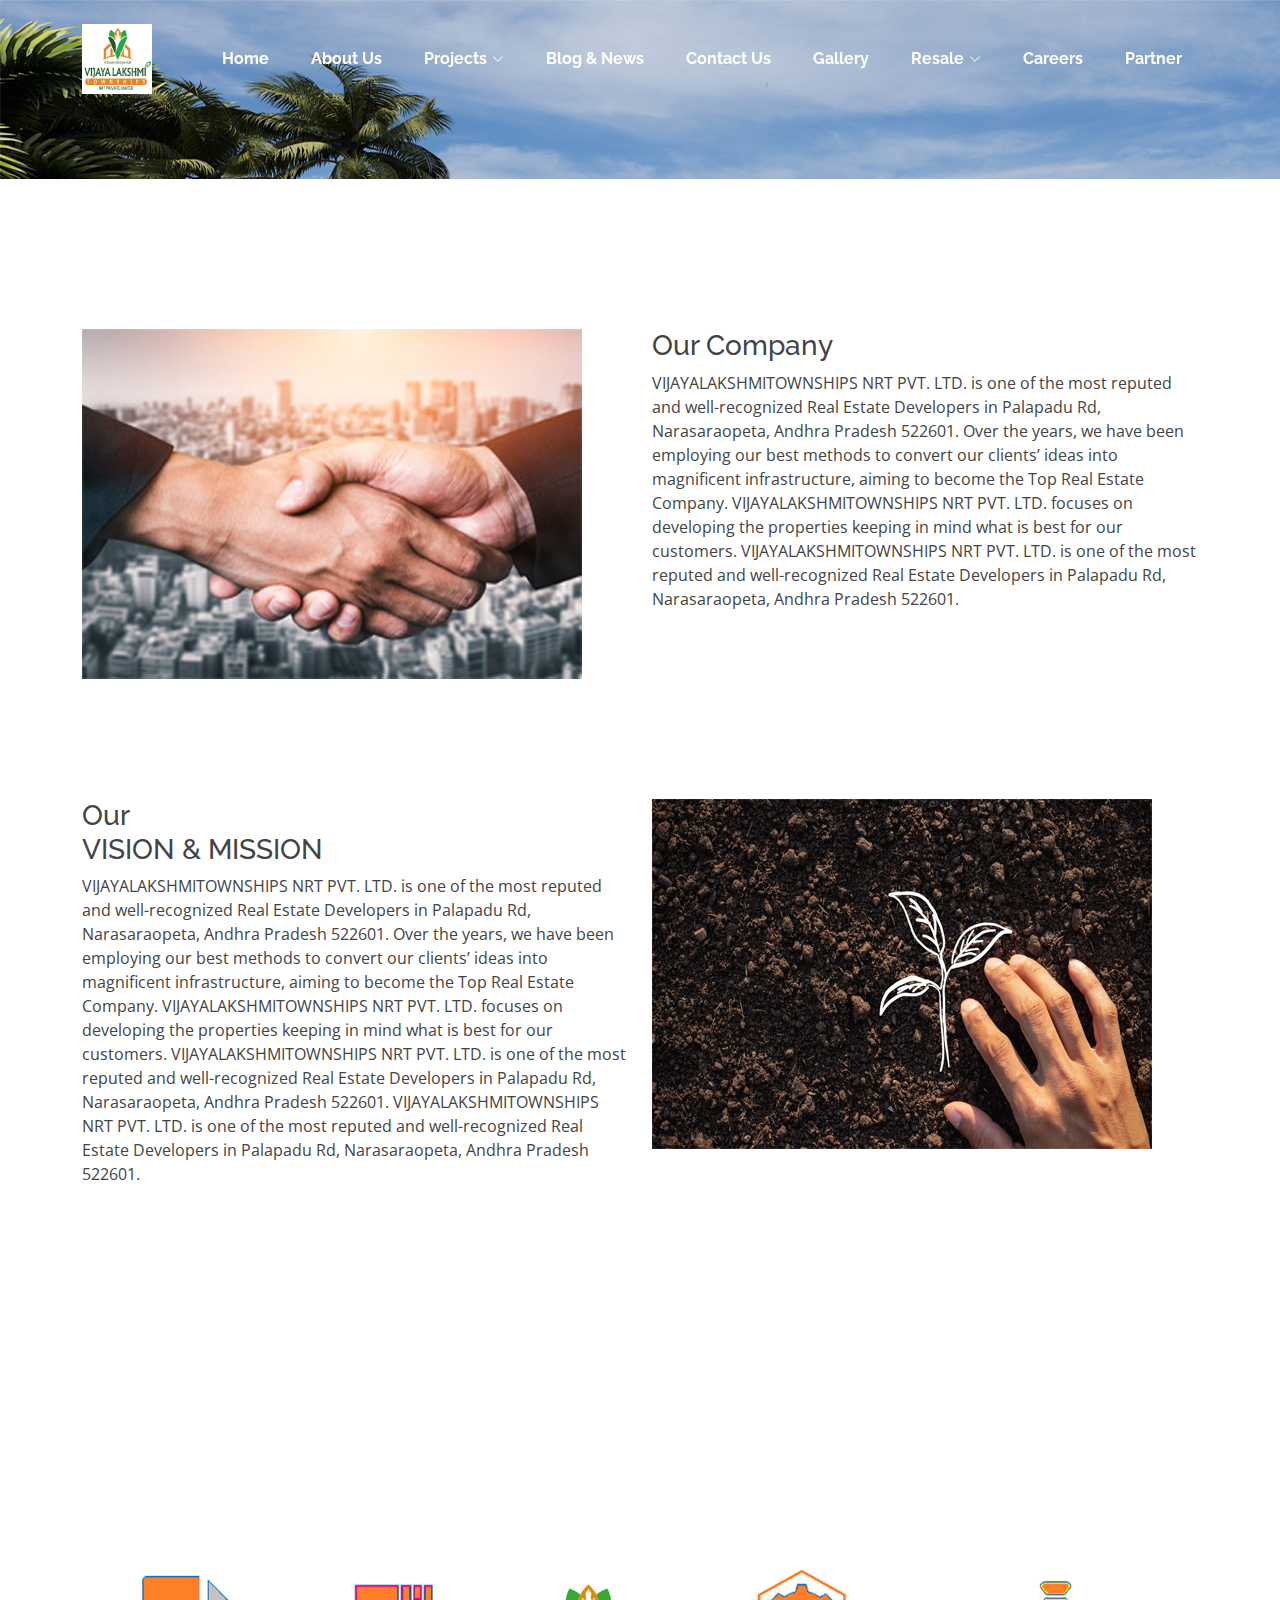
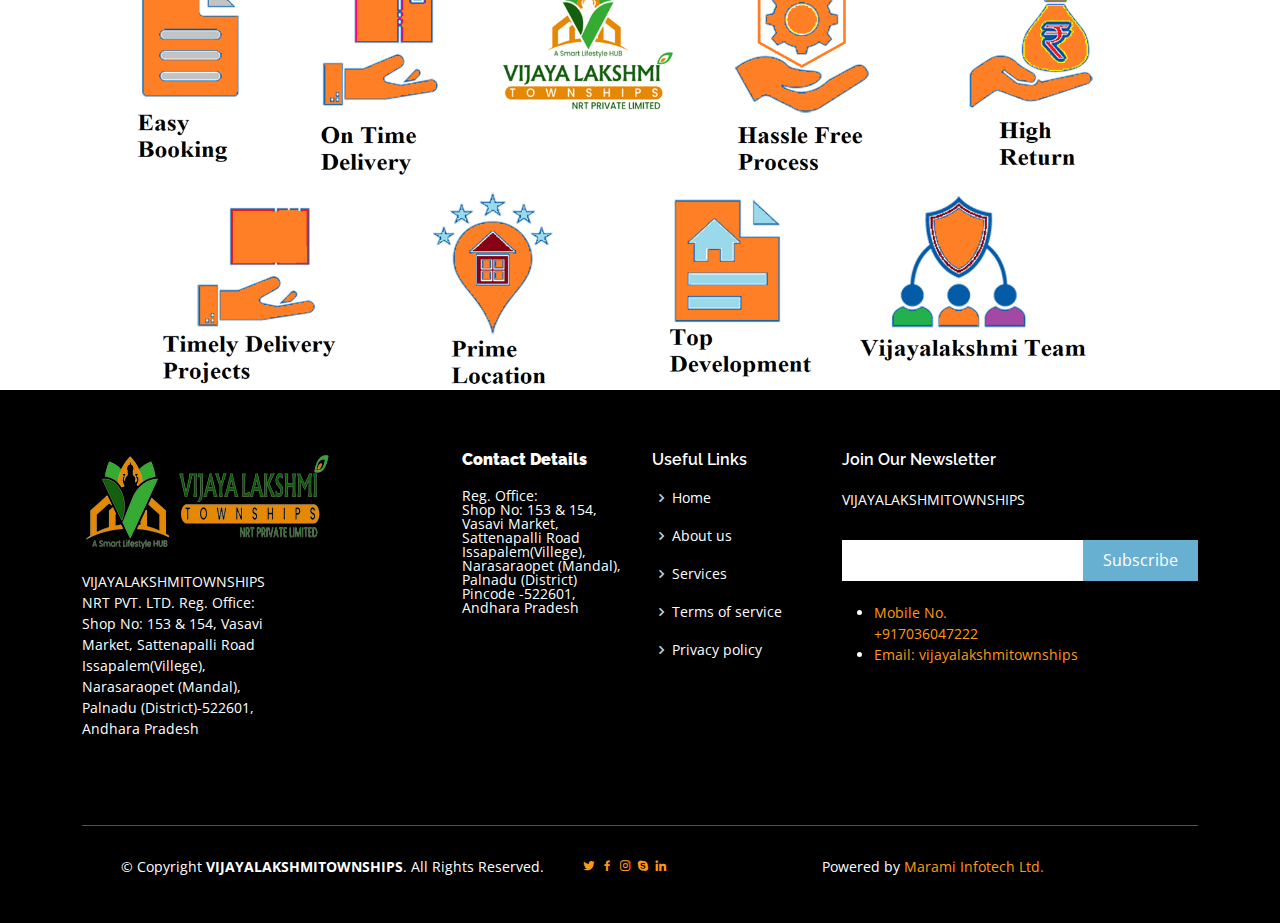
<file: aboutus.html>
<!DOCTYPE html>
<html lang="en">

<head>
  <meta charset="utf-8">
  <meta content="width=device-width, initial-scale=1.0" name="viewport">

  <title>VIJAYALAKSHMITOWNSHIPS NRT PVT. LTD.</title>
  <meta content="" name="description">
  <meta content="" name="keywords">

  <!-- Favicons -->
  <link href="assets/img/favicon.png" rel="icon">
  <link href="assets/img/apple-touch-icon.png" rel="apple-touch-icon">

  <!-- Google Fonts -->
  <link href="https://fonts.googleapis.com/css?family=Open+Sans:300,300i,400,400i,600,600i,700,700i|Raleway:300,300i,400,400i,500,500i,600,600i,700,700i|Poppins:300,300i,400,400i,500,500i,600,600i,700,700i" rel="stylesheet">

  <!-- Vendor CSS Files -->
  <link href="assets/vendor/aos/aos.css" rel="stylesheet">
  <link href="assets/vendor/bootstrap/css/bootstrap.min.css" rel="stylesheet">
  <link href="assets/vendor/bootstrap-icons/bootstrap-icons.css" rel="stylesheet">
  <link href="assets/vendor/boxicons/css/boxicons.min.css" rel="stylesheet">
  <link href="assets/vendor/glightbox/css/glightbox.min.css" rel="stylesheet">
  <link href="assets/vendor/swiper/swiper-bundle.min.css" rel="stylesheet">

  <!-- Template Main CSS File -->
  <link href="assets/css/style.css" rel="stylesheet">

  <!-- =======================================================
  * Template Name: Squadfree - v4.8.1
  * Template URL: https://bootstrapmade.com/squadfree-free-bootstrap-template-creative/
  * Author: BootstrapMade.com
  * License: https://bootstrapmade.com/license/
  ======================================================== -->
</head>

<body>

  <!-- ======= Header ======= -->
  <header id="header" class="fixed-top header-transparent">
    <div class="container d-flex align-items-center justify-content-between">

      <div class="logo">
        <h1 class="text-light">
          <!-- <a href="index.html"><span><img src="apple-touch-icon.png"></span></a></h1> -->
        <!-- Uncomment below if you prefer to use an image logo -->
        <a href="index.html"><img src="assets/img/logo.png" alt="" class="img-fluid"></a>
      </div>

      <nav id="navbar" class="navbar">
        <ul>
          <li><a class="nav-link scrollto active" href="index.html">Home</a></li>
          <li><a class="nav-link scrollto" href="aboutus.html">About Us</a></li>
          <li class="dropdown">
            <a href="#"><span>Projects</span> <i class="bi bi-chevron-down"></i></a>
            <ul>
              <li><a href="#">OnGoing Projects</a></li>
              <!-- <li class="dropdown"><a href="#"><span>Deep Drop Down</span> <i class="bi bi-chevron-right"></i></a>
                <ul>
                  <li><a href="#">Deep Drop Down 1</a></li>
                  <li><a href="#">Deep Drop Down 2</a></li>
                  <li><a href="#">Deep Drop Down 3</a></li>
                  <li><a href="#">Deep Drop Down 4</a></li>
                  <li><a href="#">Deep Drop Down 5</a></li>
                </ul>
              </li> -->
              <li><a href="#">Completed Projects</a></li>
              <!-- <li><a href="#">Drop Down 3</a></li>
              <li><a href="#">Drop Down 4</a></li>     -->
            </ul>
          </li>
          <li><a class="nav-link scrollto" href="BlogNews.html">Blog & News</a></li>
          <li><a class="nav-link scrollto" href="ContactUs.html">Contact Us</a></li>
          
          <li><a class="nav-link scrollto" href="#">Gallery</a></li>
          <li class="dropdown"><a href="#"><span>Resale </span> <i class="bi bi-chevron-down"></i></a>
            <ul>
              <li><a href="#">Drop Down 1</a></li>
              <!-- <li class="dropdown"><a href="#"><span>Deep Drop Down</span> <i class="bi bi-chevron-right"></i></a>
                <ul>
                  <li><a href="#">Deep Drop Down 1</a></li>
                  <li><a href="#">Deep Drop Down 2</a></li>
                  <li><a href="#">Deep Drop Down 3</a></li>
                  <li><a href="#">Deep Drop Down 4</a></li>
                  <li><a href="#">Deep Drop Down 5</a></li>
                </ul>
              </li> -->
              <li><a href="#">Drop Down 2</a></li>
              <!-- <li><a href="#">Drop Down 3</a></li>
              <li><a href="#">Drop Down 4</a></li>     -->
            </ul>
          </li>
          <li><a class="nav-link scrollto" href="#">Careers</a></li>
          
          <li><a class="nav-link scrollto" href="#">Partner</a></li>
        </ul>
        <i class="bi bi-list mobile-nav-toggle"></i>
      </nav>
      <!-- .navbar -->

    </div>
  </header>
  <!-- End Header -->

<!-- ======= Hero Section ======= -->
  

  <img src="assets/img/Home/about.png" alt>

  
    <!-- End Hero -->


  <main id="main">
    <!-- ======= About Section ======= -->
    <section id="about">
      <div class="container">
            <div class="row showcase-section">
              <div class="col-md-6">
                <img src="assets/img/Home/about.jpg" alt="showcase image">
              </div>

              <!-- <div class="card" style="width: 16rem;">
                <img class="card-img-top" src="assets/img/Home/about.jpg" alt="Card image cap">
                <div class="card-body">
                  <h5 class="card-title">Card title</h5>
                  <p class="card-text">Some quick example text to build on the card title and make up the bulk of the card's content.</p>
                  <a href="#" class="btn btn-primary">Go somewhere</a>
                </div>
              </div> -->
              <div class="col-md-6">
                <div class="about-text">
                  <h3>Our <span class="color">Company</span></h3>
                  <p> VIJAYALAKSHMITOWNSHIPS NRT PVT. LTD. is one of the most reputed and well-recognized Real Estate Developers in Palapadu Rd, 
                    Narasaraopeta, Andhra Pradesh 522601.      
                    Over the years, we have been employing our best methods to convert our clients’ ideas into magnificent infrastructure, 
                    aiming to become the Top Real Estate Company. VIJAYALAKSHMITOWNSHIPS NRT PVT. LTD. focuses on developing the properties keeping in mind 
                    what is best for our customers.
                    VIJAYALAKSHMITOWNSHIPS NRT PVT. LTD. is one of the most reputed and well-recognized Real Estate Developers in Palapadu Rd, 
                    Narasaraopeta, Andhra Pradesh 522601.
                    </p>			
                    
                    <!-- <div>
                      
                      <a href="aboutus.html" >Read More <i class="bx bx-chevron-right"></i> </a>										
                    </div> -->
                </div>
              </div>
            </div>
          </div>
        
      </div>
    </section> 
    <!-- End About Section -->

    <!-- ======= Our Vision Mission Section ======= -->
    <section id="about">
      <div class="container">
            <div class="row showcase-section">
             

          
              <div class="col-md-6">
                <div class="about-text">
                  <h3>Our <br><span class="color">VISION & MISSION</span></h3>
                  <p> VIJAYALAKSHMITOWNSHIPS NRT PVT. LTD. is one of the most reputed and well-recognized Real Estate Developers in Palapadu Rd, 
                    Narasaraopeta, Andhra Pradesh 522601.      
                    Over the years, we have been employing our best methods to convert our clients’ ideas into magnificent infrastructure, 
                    aiming to become the Top Real Estate Company. VIJAYALAKSHMITOWNSHIPS NRT PVT. LTD. focuses on developing the properties keeping in mind 
                    what is best for our customers.
                    VIJAYALAKSHMITOWNSHIPS NRT PVT. LTD. is one of the most reputed and well-recognized Real Estate Developers in Palapadu Rd, 
                    Narasaraopeta, Andhra Pradesh 522601.
                    VIJAYALAKSHMITOWNSHIPS NRT PVT. LTD. is one of the most reputed and well-recognized Real Estate Developers in Palapadu Rd, 
                    Narasaraopeta, Andhra Pradesh 522601.
                    </p>			
                    
                    <!-- <div>
                      
                      <a href="#" >Blog and News <i class="bx bx-chevron-right"></i> </a>										
                    </div> -->
                </div>
              </div>
              <div class="col-md-6">
                <img src="assets/img/Home/blognnews.jpg" alt="showcase image">
              </div>  
            </div>
          </div>
        
      </div>
    </section>
    <!-- ======= End Vision Mission ======= -->

     <!-- ======= Why Choose Section ======= -->
     <section id="portfolio" class="portfolio">
      <div class="container">

        <div class="section-title" data-aos="fade-in" data-aos-delay="100">
          <h2>WHY CHOOSE SILPA INFRATECH?</h2>
          <p>We are here to create a real value in property and places.<br>
            We believe in creating promising investment opportunities for our customers <br>
            by providing them with knowledge and accurate information about the projects. Here’s 
            what sets us apart:</p>
        </div>
      </div>
    </section>
    
    <!-- ======= End Why Choose Section ======= -->

    <img src="assets/img/Icons/icon - Copy.png" class="img-fluid" alt="">

  <!-- ======= Footer ======= -->
  <footer id="footer">
    <div class="footer-top">
      <div class="container">
        <div class="row">

          <!-- <div class="col-lg-4 col-md-6">
            <div class="footer-info">
              <h3>VIJAYALAKSHMITOWNSHIPS</h3>
              <p class="pb-3"><em>Reg. Office: Shop No: 153 & 154, Vasavi Market, Sattenapalli Road
                Issapalem(Villege), Narasaraopet (Mandal), Palnadu (District)-522601, Andhara Pradesh</em></p>
              <p>
                <strong>Phone:</strong> +917036047222 , 7036047333<br>
                <strong>Email:</strong> info@vijayalakshmitownships.com<br>
              </p>
              <div class="social-links mt-3">
                <a href="#" class="twitter"><i class="bx bxl-twitter"></i></a>
                <a href="#" class="facebook"><i class="bx bxl-facebook"></i></a>
                <a href="#" class="instagram"><i class="bx bxl-instagram"></i></a>
                <a href="#" class="google-plus"><i class="bx bxl-skype"></i></a>
                <a href="#" class="linkedin"><i class="bx bxl-linkedin"></i></a>
              </div>
            </div>
          </div> -->
          <div class="col-lg-2 col-md-6 footer-links">
            
             <img src="assets/img/logot.png" class="testimonial-img" alt="" ><br>
            <ul>
              <li>
              
                <p>
                  <br>
                  VIJAYALAKSHMITOWNSHIPS NRT PVT. LTD.
                  Reg. Office: Shop No: 153 & 154, Vasavi Market, Sattenapalli Road Issapalem(Villege),
                  Narasaraopet (Mandal), Palnadu (District)-522601, Andhara Pradesh
                </p>
                </li>
              
            </ul>
          </div>

          <div class="col-lg-2 col-md-6 footer-links"></div>

          <div class="col-lg-2 col-md-6 footer-links">
            <h4><b> Contact Details</b></h4>
            <ul>
              <li><a href="https://goo.gl/maps/hcLhwtPkvPHZro9MA">Reg. Office: <br>
                Shop No: 153 & 154, <br>
                Vasavi Market, <br>
                Sattenapalli Road<br>
                Issapalem(Villege), <br>
                Narasaraopet (Mandal),<br>
                Palnadu (District)<br>
                Pincode -522601,<br>
                 Andhara Pradesh</a></li>
              <!-- <li>
                
                <a href="tel:+917036047222">Mobile No.<br>+917036047222</a></li>
              <li>
               
                <a href="mailto:info@vijayalakshmitownships.com">Email: vijayalakshmitownships</a><br></li> -->
            </ul>
            
          </div>
          <div class="col-lg-2 col-md-6 footer-links">
            <h4>Useful Links</h4>
            <ul>
              <li><i class="bx bx-chevron-right"></i> <a href="#">Home</a></li>
              <li><i class="bx bx-chevron-right"></i> <a href="#">About us</a></li>
              <li><i class="bx bx-chevron-right"></i> <a href="#">Services</a></li>
              <li><i class="bx bx-chevron-right"></i> <a href="#">Terms of service</a></li>
              <li><i class="bx bx-chevron-right"></i> <a href="#">Privacy policy</a></li>
            </ul>
          </div>

          <!-- <div class="col-lg-2 col-md-6 footer-links">
            <h4>Our Services</h4>
            <ul>
              <li><i class="bx bx-chevron-right"></i> <a href="#">Web Design</a></li>
              <li><i class="bx bx-chevron-right"></i> <a href="#">Web Development</a></li>
              <li><i class="bx bx-chevron-right"></i> <a href="#">Product Management</a></li>
              <li><i class="bx bx-chevron-right"></i> <a href="#">Marketing</a></li>
              <li><i class="bx bx-chevron-right"></i> <a href="#">Graphic Design</a></li>
            </ul>
          </div> -->

          <div class="col-lg-4 col-md-6 footer-newsletter">
            <h4>Join Our Newsletter</h4>
            <p>VIJAYALAKSHMITOWNSHIPS</p>
            <form action="" method="post">
              <input type="email" name="email"><input type="submit" value="Subscribe">
            </form>
            <div>
              <ul>
                <br>
              <li>
                <!-- <i class="bx bx-chevron-right"></i> -->
                <a href="tel:+917036047222">Mobile No.<br>+917036047222</a></li>
              <li>
                <!-- <i class="bx bx-chevron-right"></i>  -->
                <a href="mailto:info@vijayalakshmitownships.com">Email: vijayalakshmitownships</a><br></li>
              </ul>
            </div>
          
            <!-- <div class="social-links mt-3">
              <a href="#" class="twitter"><i class="bx bxl-twitter"></i></a>
              <a href="#" class="facebook"><i class="bx bxl-facebook"></i></a>
              <a href="#" class="instagram"><i class="bx bxl-instagram"></i></a>
              <a href="#" class="google-plus"><i class="bx bxl-skype"></i></a>
              <a href="#" class="linkedin"><i class="bx bxl-linkedin"></i></a>
            </div> -->
          </div>

        </div>
      </div>
    </div>

    
    <div class="container">
      <div class="copyright">
        <div style="display: flex;">
          <div style="flex-grow: 1;">&copy; Copyright <strong><span>VIJAYALAKSHMITOWNSHIPS</span></strong>. All Rights Reserved.</div>
          <div class="social-links">
            <a href="#" class="twitter"><i class="bx bxl-twitter"></i></a>
            <a href="#" class="facebook"><i class="bx bxl-facebook"></i></a>
            <a href="#" class="instagram"><i class="bx bxl-instagram"></i></a>
            <a href="#" class="google-plus"><i class="bx bxl-skype"></i></a>
            <a href="#" class="linkedin"><i class="bx bxl-linkedin"></i></a>
          </div>
           <div style="flex-grow: 4;">Powered by <a href="https://marami.biz/">Marami Infotech Ltd. </p></div>
      
      </div>
    </div>

  </footer><!-- End Footer -->

  <a href="#" class="back-to-top d-flex align-items-center justify-content-center"><i class="bi bi-arrow-up-short"></i></a>

  <!-- Vendor JS Files -->
  <script src="assets/vendor/purecounter/purecounter_vanilla.js"></script>
  <script src="assets/vendor/aos/aos.js"></script>
  <script src="assets/vendor/bootstrap/js/bootstrap.bundle.min.js"></script>
  <script src="assets/vendor/glightbox/js/glightbox.min.js"></script>
  <script src="assets/vendor/isotope-layout/isotope.pkgd.min.js"></script>
  <script src="assets/vendor/swiper/swiper-bundle.min.js"></script>
  <script src="assets/vendor/php-email-form/validate.js"></script>

  <!-- Template Main JS File -->
  <script src="assets/js/main.js"></script>

</body>

</html>
</file>
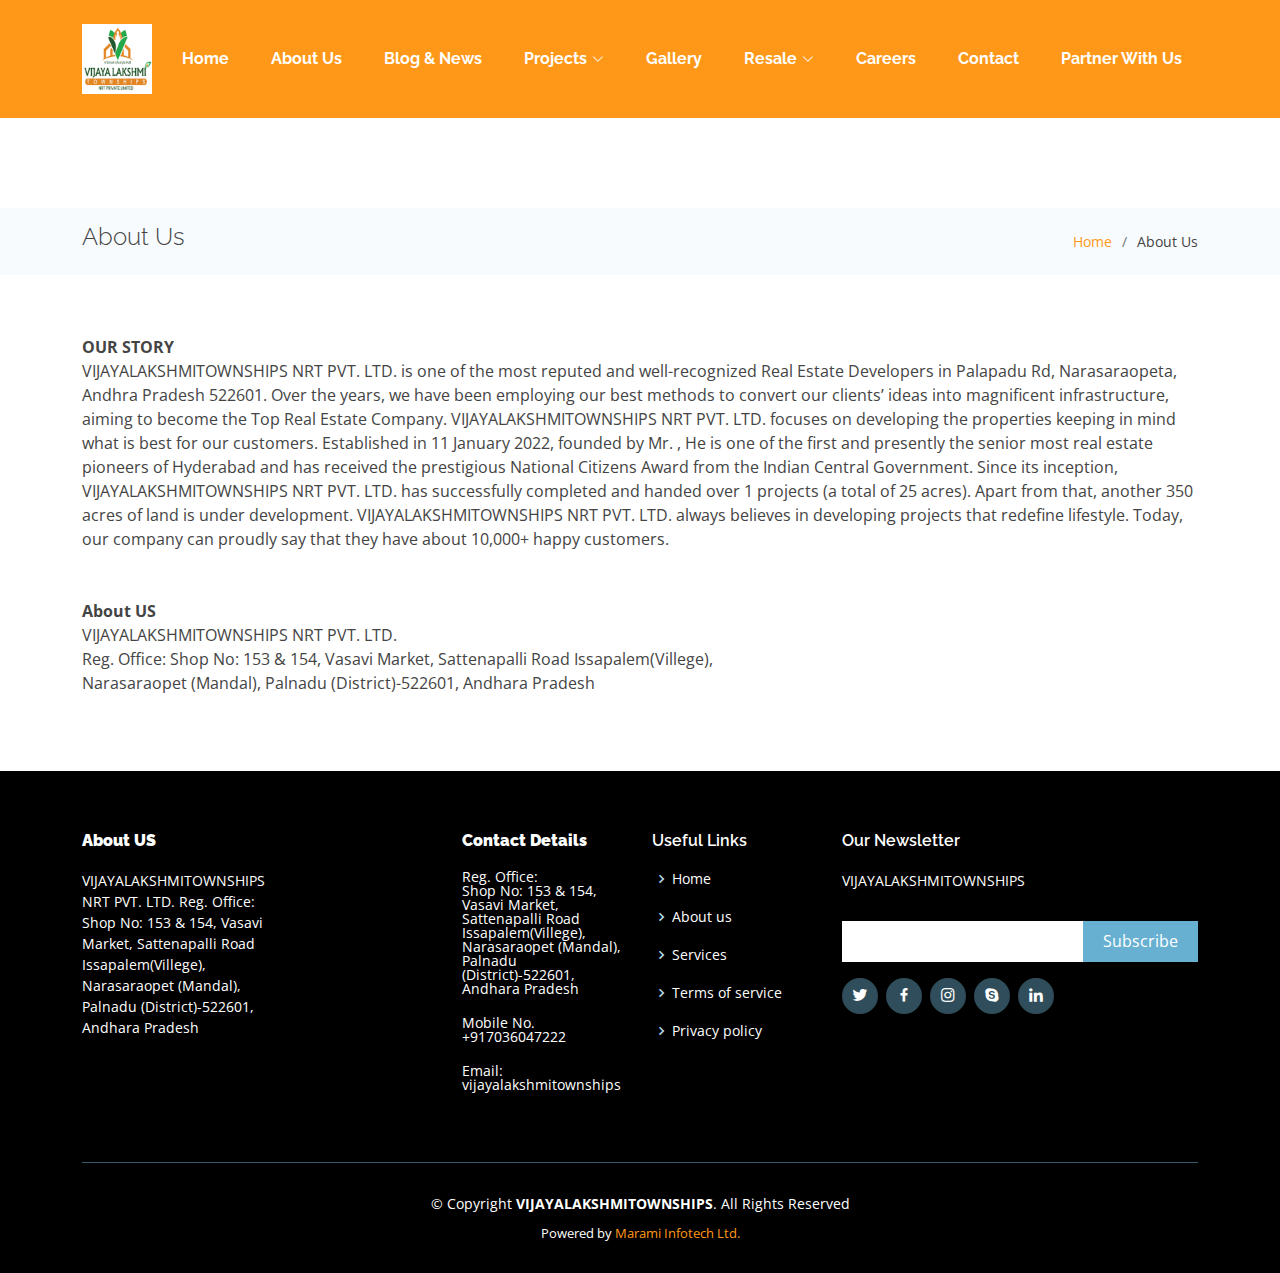
<file: Blog.html>
<!DOCTYPE html>
<html lang="en">

<head>
  <meta charset="utf-8">
  <meta content="width=device-width, initial-scale=1.0" name="viewport">

  <title>VIJAYALAKSHMITOWNSHIPS NRT PVT. LTD.</title>
  <meta content="" name="description">
  <meta content="" name="keywords">

  <!-- Favicons -->
  <link href="assets/img/favicon.png" rel="icon">
  <link href="assets/img/apple-touch-icon.png" rel="apple-touch-icon">

  <!-- Google Fonts -->
  <link href="https://fonts.googleapis.com/css?family=Open+Sans:300,300i,400,400i,600,600i,700,700i|Raleway:300,300i,400,400i,500,500i,600,600i,700,700i|Poppins:300,300i,400,400i,500,500i,600,600i,700,700i" rel="stylesheet">

  <!-- Vendor CSS Files -->
  <link href="assets/vendor/aos/aos.css" rel="stylesheet">
  <link href="assets/vendor/bootstrap/css/bootstrap.min.css" rel="stylesheet">
  <link href="assets/vendor/bootstrap-icons/bootstrap-icons.css" rel="stylesheet">
  <link href="assets/vendor/boxicons/css/boxicons.min.css" rel="stylesheet">
  <link href="assets/vendor/glightbox/css/glightbox.min.css" rel="stylesheet">
  <link href="assets/vendor/swiper/swiper-bundle.min.css" rel="stylesheet">

  <!-- Template Main CSS File -->
  <link href="assets/css/style.css" rel="stylesheet">

  <!-- =======================================================
  * Template Name: Squadfree - v4.8.1
  * Template URL: https://bootstrapmade.com/squadfree-free-bootstrap-template-creative/
  * Author: BootstrapMade.com
  * License: https://bootstrapmade.com/license/
  ======================================================== -->
</head>

<body>

  <!-- ======= Header ======= -->
  <header id="header" >
    <div class="container d-flex align-items-center justify-content-between">

      <div class="logo">
        <h1 class="text-light">
          <!-- <a href="index.html"><span><img src="apple-touch-icon.png"></span></a></h1> -->
        <!-- Uncomment below if you prefer to use an image logo -->
        <a href="index.html"><img src="assets/img/logo.png" alt="" class="img-fluid"></a>
      </div>

      <nav id="navbar" class="navbar">
        <ul>
          <li><a class="nav-link scrollto active" href="index.html">Home</a></li>
          <li><a class="nav-link scrollto" href="aboutus.html">About Us</a></li>
          <li><a class="nav-link scrollto" href="BlogNews.html">Blog & News</a></li>
          
          <li class="dropdown"><a href="#"><span>Projects</span> <i class="bi bi-chevron-down"></i></a>
            <ul>
              <li><a href="#">Drop Down 1</a></li>
              <!-- <li class="dropdown"><a href="#"><span>Deep Drop Down</span> <i class="bi bi-chevron-right"></i></a>
                <ul>
                  <li><a href="#">Deep Drop Down 1</a></li>
                  <li><a href="#">Deep Drop Down 2</a></li>
                  <li><a href="#">Deep Drop Down 3</a></li>
                  <li><a href="#">Deep Drop Down 4</a></li>
                  <li><a href="#">Deep Drop Down 5</a></li>
                </ul>
              </li> -->
              <li><a href="#">Drop Down 2</a></li>
              <!-- <li><a href="#">Drop Down 3</a></li>
              <li><a href="#">Drop Down 4</a></li>     -->
            </ul>
          </li>
          <li><a class="nav-link scrollto" href="#portfolio">Gallery</a></li>
          <li class="dropdown"><a href="#"><span>Resale </span> <i class="bi bi-chevron-down"></i></a>
            <ul>
              <li><a href="#">Drop Down 1</a></li>
              <!-- <li class="dropdown"><a href="#"><span>Deep Drop Down</span> <i class="bi bi-chevron-right"></i></a>
                <ul>
                  <li><a href="#">Deep Drop Down 1</a></li>
                  <li><a href="#">Deep Drop Down 2</a></li>
                  <li><a href="#">Deep Drop Down 3</a></li>
                  <li><a href="#">Deep Drop Down 4</a></li>
                  <li><a href="#">Deep Drop Down 5</a></li>
                </ul>
              </li> -->
              <li><a href="#">Drop Down 2</a></li>
              <!-- <li><a href="#">Drop Down 3</a></li>
              <li><a href="#">Drop Down 4</a></li>     -->
            </ul>
          </li>
          <li><a class="nav-link scrollto" href="#careers">Careers</a></li>
          <li><a class="nav-link scrollto" href="ContactUs.html">Contact</a></li>
          <li><a class="nav-link scrollto" href="#Partner">Partner With Us</a></li>
        </ul>
        <i class="bi bi-list mobile-nav-toggle"></i>
      </nav><!-- .navbar -->

    </div>
  </header><!-- End Header -->

  <main id="main">

    <!-- ======= Breadcrumbs Section ======= -->
    <section class="breadcrumbs">
      <div class="container">

        <div class="d-flex justify-content-between align-items-center">
          
          
          <h2>About Us</h2>
          <ol>
            <li><a href="index.html">Home</a></li>
            <li>About Us</li>
          </ol>
        </div>

      </div>
    </section><!-- End Breadcrumbs Section -->

    <section class="inner-page">
      <div class="container">
        <!-- <div class="col-lg-4 col-md-6">
            <div class="footer-info">
              <h3>VIJAYALAKSHMITOWNSHIPS</h3>
              <p class="pb-3"><em>Reg. Office: Shop No: 153 & 154, Vasavi Market, Sattenapalli Road
                Issapalem(Villege), Narasaraopet (Mandal), Palnadu (District)-522601, Andhara Pradesh</em></p>
              <p>
                <strong>Phone:</strong> +917036047222 , 7036047333<br>
                <strong>Email:</strong> info@vijayalakshmitownships.com<br>
              </p>
              <div class="social-links mt-3">
                <a href="#" class="twitter"><i class="bx bxl-twitter"></i></a>
                <a href="#" class="facebook"><i class="bx bxl-facebook"></i></a>
                <a href="#" class="instagram"><i class="bx bxl-instagram"></i></a>
                <a href="#" class="google-plus"><i class="bx bxl-skype"></i></a>
                <a href="#" class="linkedin"><i class="bx bxl-linkedin"></i></a>
              </div>
            </div>
          </div> -->
        <p>
          <b>OUR STORY</b><br>
            VIJAYALAKSHMITOWNSHIPS NRT PVT. LTD. is one of the most reputed and well-recognized Real Estate Developers in Palapadu Rd, 
            Narasaraopeta, Andhra Pradesh 522601.      
            Over the years, we have been employing our best methods to convert our clients’ ideas into magnificent infrastructure, 
            aiming to become the Top Real Estate Company. VIJAYALAKSHMITOWNSHIPS NRT PVT. LTD. focuses on developing the properties keeping in mind 
            what is best for our customers.
            Established in 11 January 2022, founded by Mr. , He is one of the first and presently the senior most 
            real estate pioneers of Hyderabad and has received the prestigious National Citizens Award from the Indian Central Government.
            Since its inception, VIJAYALAKSHMITOWNSHIPS NRT PVT. LTD. has successfully completed and handed over 1 projects (a total of 25 acres). 
            Apart from that, another 350 acres of land is under development.
            VIJAYALAKSHMITOWNSHIPS NRT PVT. LTD. always believes in developing projects that redefine lifestyle. Today, our company can proudly say that 
            they have about 10,000+ happy customers.<br>
            <br>
          
            <br>
            <b> About US</b>
            <br>
          VIJAYALAKSHMITOWNSHIPS NRT PVT. LTD. <br>Reg. Office: Shop No: 153 & 154, Vasavi Market, Sattenapalli Road
            Issapalem(Villege),<br> Narasaraopet (Mandal), Palnadu (District)-522601, Andhara Pradesh<br>
            
        </p>
      </div>
    </section>

  </main><!-- End #main -->

  <!-- ======= Footer ======= -->
  <footer id="footer">
    <div class="footer-top">
      <div class="container">
        <div class="row">

          <!-- <div class="col-lg-4 col-md-6">
            <div class="footer-info">
              <h3>VIJAYALAKSHMITOWNSHIPS</h3>
              <p class="pb-3"><em>Reg. Office: Shop No: 153 & 154, Vasavi Market, Sattenapalli Road
                Issapalem(Villege), Narasaraopet (Mandal), Palnadu (District)-522601, Andhara Pradesh</em></p>
              <p>
                <strong>Phone:</strong> +917036047222 , 7036047333<br>
                <strong>Email:</strong> info@vijayalakshmitownships.com<br>
              </p>
              <div class="social-links mt-3">
                <a href="#" class="twitter"><i class="bx bxl-twitter"></i></a>
                <a href="#" class="facebook"><i class="bx bxl-facebook"></i></a>
                <a href="#" class="instagram"><i class="bx bxl-instagram"></i></a>
                <a href="#" class="google-plus"><i class="bx bxl-skype"></i></a>
                <a href="#" class="linkedin"><i class="bx bxl-linkedin"></i></a>
              </div>
            </div>
          </div> -->
          <div class="col-lg-2 col-md-6 footer-links">
            <h4><b> About US</b></h4>
            <ul>
              <li>
                <p>
                  VIJAYALAKSHMITOWNSHIPS NRT PVT. LTD.
                  Reg. Office: Shop No: 153 & 154, Vasavi Market, Sattenapalli Road Issapalem(Villege),
                  Narasaraopet (Mandal), Palnadu (District)-522601, Andhara Pradesh
                </p>
                </li>
              
            </ul>
          </div>

          <div class="col-lg-2 col-md-6 footer-links"></div>

          <div class="col-lg-2 col-md-6 footer-links">
            <h4><b> Contact Details</b></h4>
            <ul>
              <li><a href="https://goo.gl/maps/hcLhwtPkvPHZro9MA">Reg. Office: <br>Shop No: 153 & 154, Vasavi Market, Sattenapalli Road
                Issapalem(Villege), Narasaraopet (Mandal), Palnadu (District)-522601, Andhara Pradesh</a></li>
              <li>
                <!-- <i class="bx bx-chevron-right"></i> -->
                <a href="tel:123-456-7890">Mobile No.<br>+917036047222</a></li>
              <li>
                <!-- <i class="bx bx-chevron-right"></i>  -->
                <a href="mailto:info@vijayalakshmitownships.com">Email: vijayalakshmitownships</a><br></li>
            </ul>
            
          </div>
          
          <div class="col-lg-2 col-md-6 footer-links">
            <h4>Useful Links</h4>
            <ul>
              <li><i class="bx bx-chevron-right"></i> <a href="index.html">Home</a></li>
              <li><i class="bx bx-chevron-right"></i> <a href="aboutus.html">About us</a></li>
              <li><i class="bx bx-chevron-right"></i> <a href="#">Services</a></li>
              <li><i class="bx bx-chevron-right"></i> <a href="#">Terms of service</a></li>
              <li><i class="bx bx-chevron-right"></i> <a href="#">Privacy policy</a></li>
            </ul>
          </div>

          <!-- <div class="col-lg-2 col-md-6 footer-links">
            <h4>Our Services</h4>
            <ul>
              <li><i class="bx bx-chevron-right"></i> <a href="#">Web Design</a></li>
              <li><i class="bx bx-chevron-right"></i> <a href="#">Web Development</a></li>
              <li><i class="bx bx-chevron-right"></i> <a href="#">Product Management</a></li>
              <li><i class="bx bx-chevron-right"></i> <a href="#">Marketing</a></li>
              <li><i class="bx bx-chevron-right"></i> <a href="#">Graphic Design</a></li>
            </ul>
          </div> -->

          <div class="col-lg-4 col-md-6 footer-newsletter">
            <h4>Our Newsletter</h4>
            <p>VIJAYALAKSHMITOWNSHIPS</p>
            <form action="" method="post">
              <input type="email" name="email"><input type="submit" value="Subscribe">
            </form>
            <div class="social-links mt-3">
              <a href="#" class="twitter"><i class="bx bxl-twitter"></i></a>
              <a href="#" class="facebook"><i class="bx bxl-facebook"></i></a>
              <a href="#" class="instagram"><i class="bx bxl-instagram"></i></a>
              <a href="#" class="google-plus"><i class="bx bxl-skype"></i></a>
              <a href="#" class="linkedin"><i class="bx bxl-linkedin"></i></a>
            </div>
          </div>

        </div>
      </div>
    </div>


    <div class="container">
      <div class="copyright">
        &copy; Copyright <strong><span>VIJAYALAKSHMITOWNSHIPS</span></strong>. All Rights Reserved
      </div>
      <div class="credits">
        Powered by <a href="https://marami.biz/">Marami Infotech Ltd.</a>
      </div>
    </div>
  </footer><!-- End Footer --><!-- End Footer -->

  <a href="#" class="back-to-top d-flex align-items-center justify-content-center"><i class="bi bi-arrow-up-short"></i></a>

  <!-- Vendor JS Files -->
  <script src="assets/vendor/purecounter/purecounter_vanilla.js"></script>
  <script src="assets/vendor/aos/aos.js"></script>
  <script src="assets/vendor/bootstrap/js/bootstrap.bundle.min.js"></script>
  <script src="assets/vendor/glightbox/js/glightbox.min.js"></script>
  <script src="assets/vendor/isotope-layout/isotope.pkgd.min.js"></script>
  <script src="assets/vendor/swiper/swiper-bundle.min.js"></script>
  <script src="assets/vendor/php-email-form/validate.js"></script>

  <!-- Template Main JS File -->
  <script src="assets/js/main.js"></script>

</body>

</html>
</file>
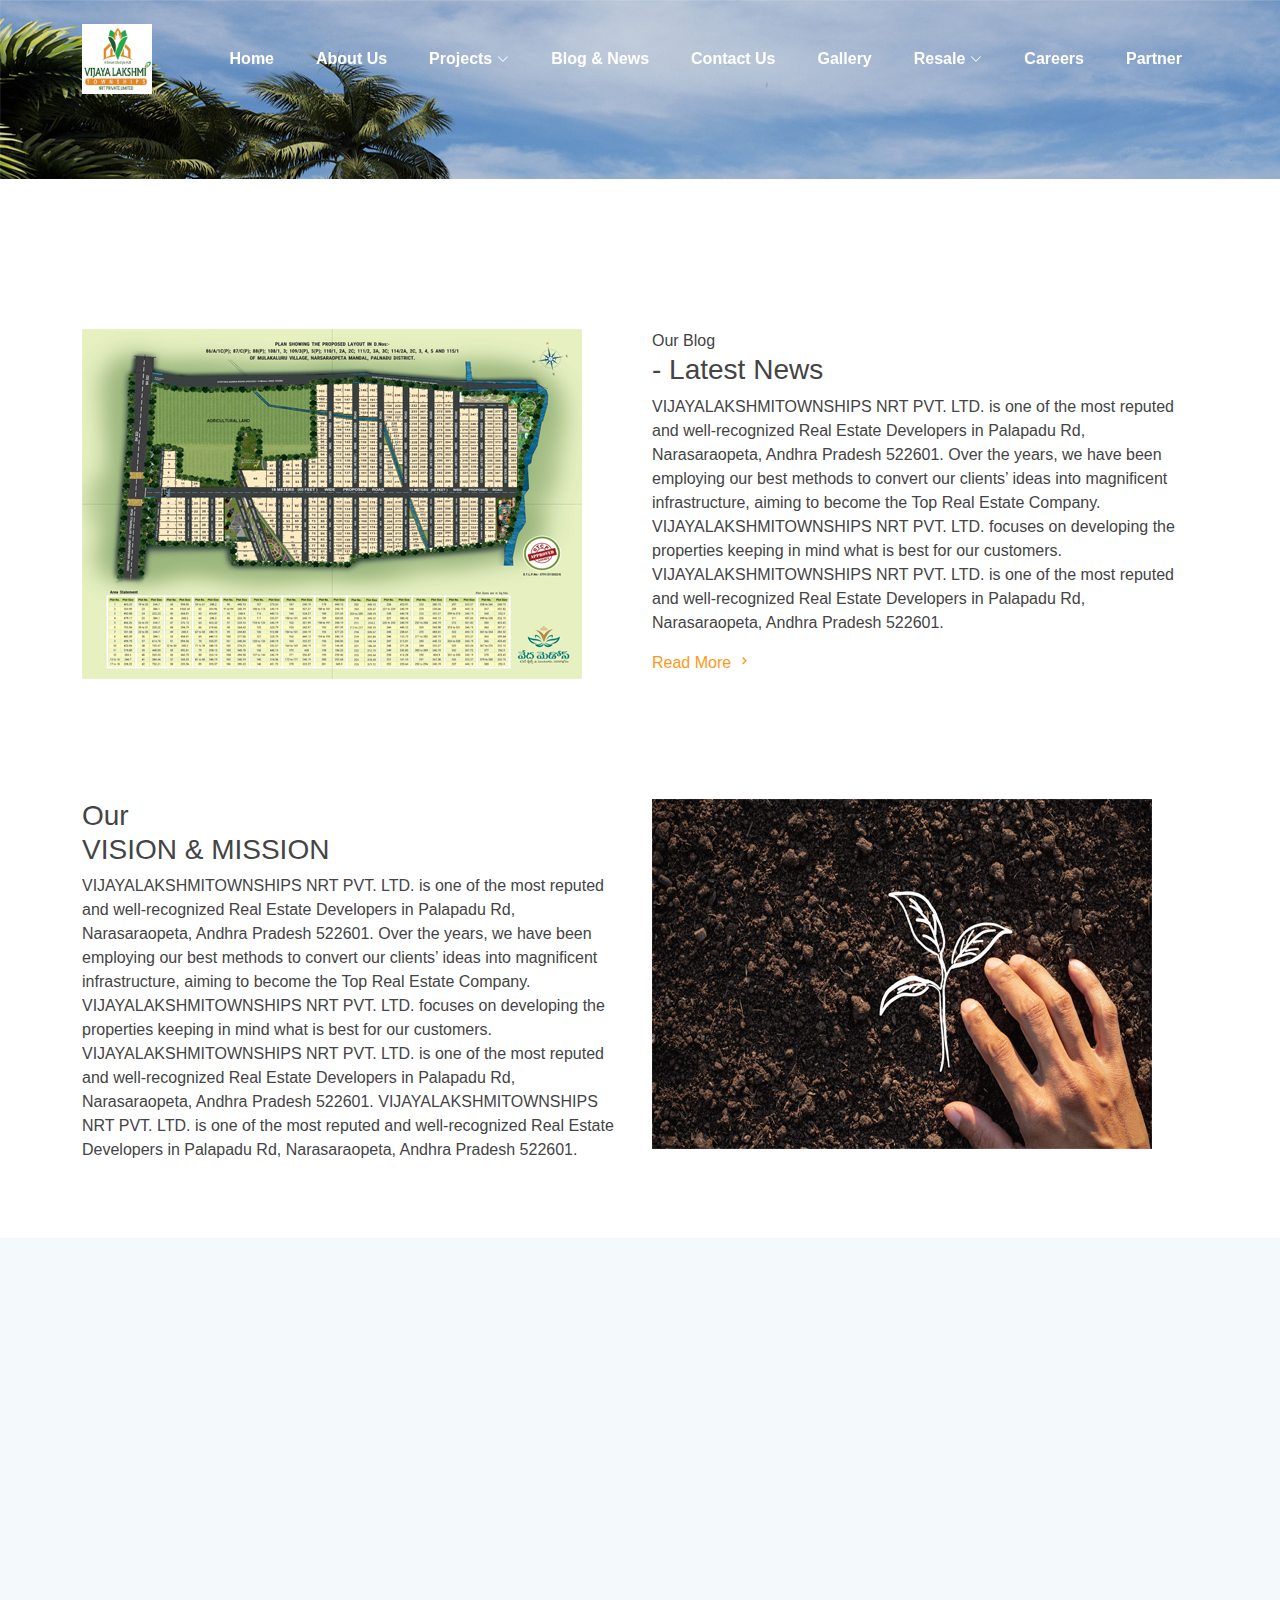
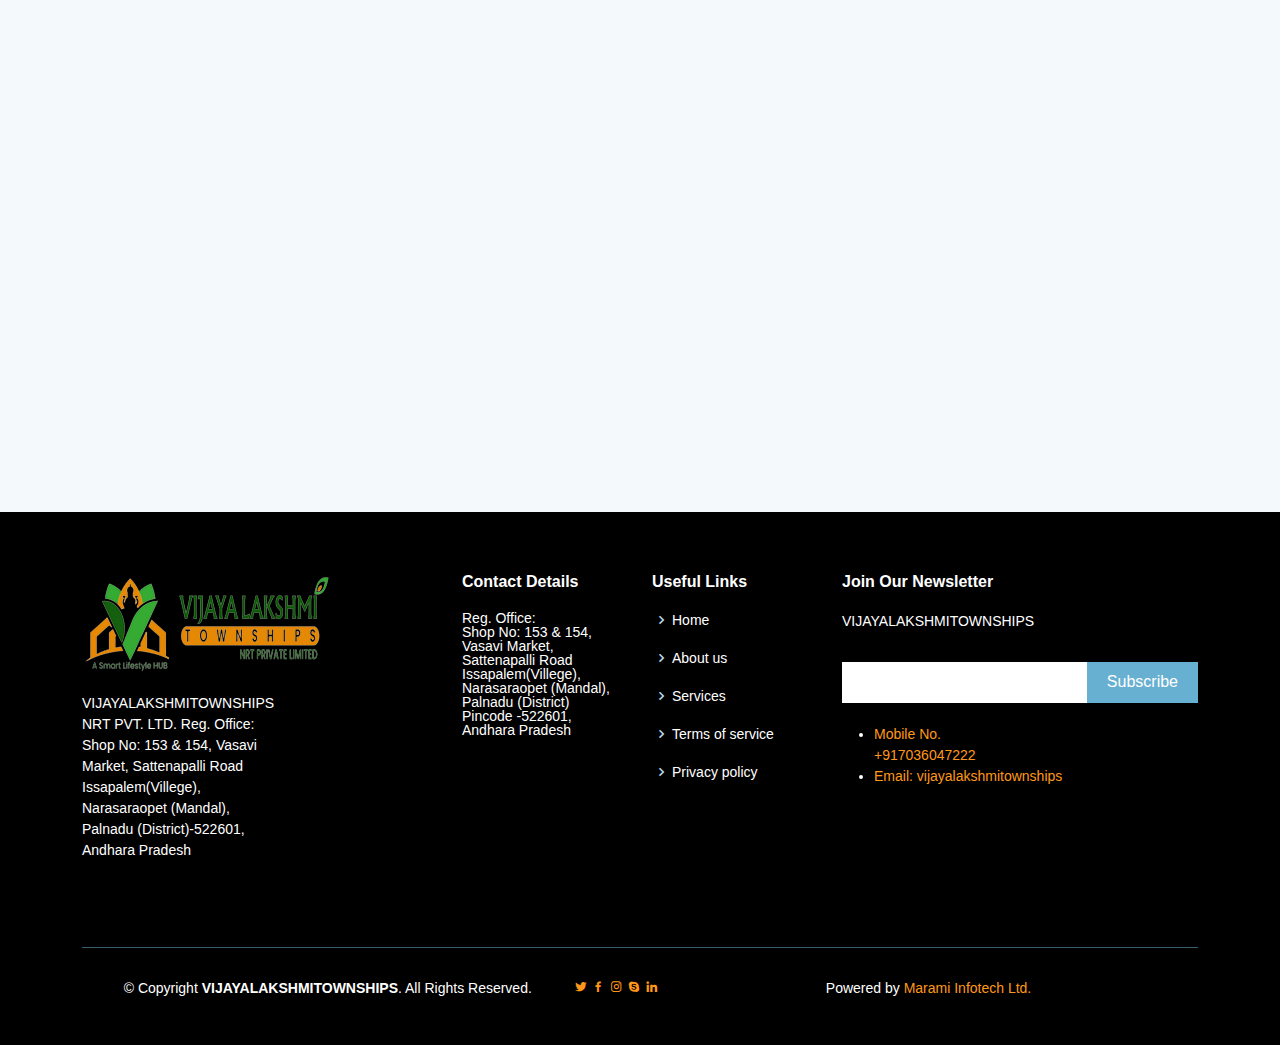
<file: BlogNews.html>
<!DOCTYPE html>
<html lang="en">

<head>
  <meta charset="utf-8">
  <meta content="width=device-width, initial-scale=1.0" name="viewport">

  <title>VIJAYALAKSHMITOWNSHIPS NRT PVT. LTD.</title>
  <meta content="" name="description">
  <meta content="" name="keywords">

  <!-- Favicons -->
  <link href="assets/img/favicon.png" rel="icon">
  <link href="assets/img/apple-touch-icon.png" rel="apple-touch-icon">

  <!-- Google Fonts -->
  <!-- <link href="https://fonts.googleapis.com/css?family=Open+Sans:300,300i,400,400i,600,600i,700,700i|Raleway:300,300i,400,400i,500,500i,600,600i,700,700i|Poppins:300,300i,400,400i,500,500i,600,600i,700,700i" rel="stylesheet"> -->
  <link href="https://fonts.googleapis.com/css?family=Trirong">
  

  <!-- Vendor CSS Files -->
  <link href="assets/vendor/aos/aos.css" rel="stylesheet">
  <link href="assets/vendor/bootstrap/css/bootstrap.min.css" rel="stylesheet">
  <link href="assets/vendor/bootstrap-icons/bootstrap-icons.css" rel="stylesheet">
  <link href="assets/vendor/boxicons/css/boxicons.min.css" rel="stylesheet">
  <link href="assets/vendor/glightbox/css/glightbox.min.css" rel="stylesheet">
  <link href="assets/vendor/swiper/swiper-bundle.min.css" rel="stylesheet">

  <!-- Template Main CSS File -->
  <link href="assets/css/style.css" rel="stylesheet">

  <!-- =======================================================
  * Template Name: Squadfree - v4.8.1
  * Template URL: https://bootstrapmade.com/squadfree-free-bootstrap-template-creative/
  * Author: BootstrapMade.com
  * License: https://bootstrapmade.com/license/
  ======================================================== -->
</head>

<body>

  <!-- ======= Header ======= -->
  <header id="header" class="fixed-top header-transparent">
    <div class="container d-flex align-items-center justify-content-between">

      <div class="logo">
        <h1 class="text-light">
          <!-- <a href="index.html"><span><img src="apple-touch-icon.png"></span></a></h1> -->
        <!-- Uncomment below if you prefer to use an image logo -->
        <a href="index.html"><img src="assets/img/logo.png" alt="" class="img-fluid"></a>
      </div>

      <nav id="navbar" class="navbar">
        <ul>
          <li><a class="nav-link scrollto active" href="index.html">Home</a></li>
          <li><a class="nav-link scrollto" href="aboutus.html">About Us</a></li>
          <li class="dropdown">
            <a href="#"><span>Projects</span> <i class="bi bi-chevron-down"></i></a>
            <ul>
              <li><a href="#">OnGoing Projects</a></li>
              <!-- <li class="dropdown"><a href="#"><span>Deep Drop Down</span> <i class="bi bi-chevron-right"></i></a>
                <ul>
                  <li><a href="#">Deep Drop Down 1</a></li>
                  <li><a href="#">Deep Drop Down 2</a></li>
                  <li><a href="#">Deep Drop Down 3</a></li>
                  <li><a href="#">Deep Drop Down 4</a></li>
                  <li><a href="#">Deep Drop Down 5</a></li>
                </ul>
              </li> -->
              <li><a href="#">Completed Projects</a></li>
              <!-- <li><a href="#">Drop Down 3</a></li>
              <li><a href="#">Drop Down 4</a></li>     -->
            </ul>
          </li>
          <li><a class="nav-link scrollto" href="BlogNews.html">Blog & News</a></li>
          <li><a class="nav-link scrollto" href="ContactUs.html">Contact Us</a></li>
          
          <li><a class="nav-link scrollto" href="#">Gallery</a></li>
          <li class="dropdown"><a href="#"><span>Resale </span> <i class="bi bi-chevron-down"></i></a>
            <ul>
              <li><a href="#">Drop Down 1</a></li>
              <!-- <li class="dropdown"><a href="#"><span>Deep Drop Down</span> <i class="bi bi-chevron-right"></i></a>
                <ul>
                  <li><a href="#">Deep Drop Down 1</a></li>
                  <li><a href="#">Deep Drop Down 2</a></li>
                  <li><a href="#">Deep Drop Down 3</a></li>
                  <li><a href="#">Deep Drop Down 4</a></li>
                  <li><a href="#">Deep Drop Down 5</a></li>
                </ul>
              </li> -->
              <li><a href="#">Drop Down 2</a></li>
              <!-- <li><a href="#">Drop Down 3</a></li>
              <li><a href="#">Drop Down 4</a></li>     -->
            </ul>
          </li>
          <li><a class="nav-link scrollto" href="#">Careers</a></li>
          
          <li><a class="nav-link scrollto" href="#">Partner</a></li>
        </ul>
        <i class="bi bi-list mobile-nav-toggle"></i>
      </nav>
      <!-- .navbar -->

    </div>
  </header>
  <!-- End Header -->

<!-- ======= Hero Section ======= -->
  

  <img src="assets/img/Home/about.png" alt>

  
    <!-- End Hero -->


  <main id="main">
    <!-- ======= About Section ======= -->
    <section id="about">
      <div class="container">
            <div class="row showcase-section">
              <div class="col-md-6">
                <img src="assets/img/Home/layout.png" alt="showcase image">
              </div>

              <!-- <div class="card" style="width: 16rem;">
                <img class="card-img-top" src="assets/img/Home/about.jpg" alt="Card image cap">
                <div class="card-body">
                  <h5 class="card-title">Card title</h5>
                  <p class="card-text">Some quick example text to build on the card title and make up the bulk of the card's content.</p>
                  <a href="#" class="btn btn-primary">Go somewhere</a>
                </div>
              </div> -->
              <div class="col-md-6">
                <div class="about-text">
                  Our Blog<br><span class="color"><h3>-  Latest News</span></h3>
                  <p> VIJAYALAKSHMITOWNSHIPS NRT PVT. LTD. is one of the most reputed and well-recognized Real Estate Developers in Palapadu Rd, 
                    Narasaraopeta, Andhra Pradesh 522601.      
                    Over the years, we have been employing our best methods to convert our clients’ ideas into magnificent infrastructure, 
                    aiming to become the Top Real Estate Company. VIJAYALAKSHMITOWNSHIPS NRT PVT. LTD. focuses on developing the properties keeping in mind 
                    what is best for our customers.
                    VIJAYALAKSHMITOWNSHIPS NRT PVT. LTD. is one of the most reputed and well-recognized Real Estate Developers in Palapadu Rd, 
                    Narasaraopeta, Andhra Pradesh 522601.
                    </p>			
                    
                    <div>
                      
                      <a href="aboutus.html" >Read More <i class="bx bx-chevron-right"></i> </a>										
                    </div>
                </div>
              </div>
            </div>
          </div>
        
      </div>
    </section> 
    <!-- End About Section -->

    <!-- ======= Our Vision Mission Section ======= -->
    <section id="about">
      <div class="container">
            <div class="row showcase-section">
             

          
              <div class="col-md-6">
                <div class="about-text">
                  <h3>Our <br><span class="color">VISION & MISSION</span></h3>
                  <p> VIJAYALAKSHMITOWNSHIPS NRT PVT. LTD. is one of the most reputed and well-recognized Real Estate Developers in Palapadu Rd, 
                    Narasaraopeta, Andhra Pradesh 522601.      
                    Over the years, we have been employing our best methods to convert our clients’ ideas into magnificent infrastructure, 
                    aiming to become the Top Real Estate Company. VIJAYALAKSHMITOWNSHIPS NRT PVT. LTD. focuses on developing the properties keeping in mind 
                    what is best for our customers.
                    VIJAYALAKSHMITOWNSHIPS NRT PVT. LTD. is one of the most reputed and well-recognized Real Estate Developers in Palapadu Rd, 
                    Narasaraopeta, Andhra Pradesh 522601.
                    VIJAYALAKSHMITOWNSHIPS NRT PVT. LTD. is one of the most reputed and well-recognized Real Estate Developers in Palapadu Rd, 
                    Narasaraopeta, Andhra Pradesh 522601.
                    </p>			
                    
                    <!-- <div>
                      
                      <a href="#" >Blog and News <i class="bx bx-chevron-right"></i> </a>										
                    </div> -->
                </div>
              </div>
              <div class="col-md-6">
                <img src="assets/img/Home/blognnews.jpg" alt="showcase image">
              </div>  
            </div>
          </div>
        
      </div>
    </section>
    <!-- ======= End Vision Mission ======= -->

      <!-- ======= Contact Section ======= -->
      <section id="contact" class="contact section-bg">
        <div class="container" data-aos="fade-up">
  
          <div class="section-title">
            <h2>Contact</h2>
            <p>VIJAYALAKSHMITOWNSHIPS NRT PVT. LTD.<br>
              </p>
          </div>
  
          <div class="row">
            <div class="col-lg-6">
              <div class="info-box mb-4">
                <i class="bx bx-map"></i>
                <h3>Our Address</h3>
                <p>Reg. Office: Shop No: 153 & 154, Vasavi Market, <br>Sattenapalli Road Issapalem(Villege),
                  Narasaraopet (Mandal), Palnadu (District)-522601, Andhara Pradesh</p>
              </div>
            </div>
  
            <div class="col-lg-3 col-md-6">
              <div class="info-box  mb-4">
                <i class="bx bx-envelope"></i>
                <h3>Email Us</h3>
                <p>info@vijayalakshmitownships.com</p>
              </div>
            </div>
  
            <div class="col-lg-3 col-md-6">
              <div class="info-box  mb-4">
                <i class="bx bx-phone-call"></i>
                <h3>Call Us</h3>
                <p>+91 7036047222 , 7036047333</p>
              </div>
            </div>
  
          </div>
  
          <div class="row">
  
            <div class="col-lg-6 ">
              <iframe src="https://www.google.com/maps/embed?pb=!1m18!1m12!1m3!1d4967.707405534031!2d80.0009721589777!3d16.23965643503058!2m3!1f0!2f0!3f0!3m2!1i1024!2i768!4f13.1!3m3!1m2!1s0x3a4a83c52891a02f%3A0x1e1e2ef8cf3475cb!2sVijayalakshmi%20Township!5e0!3m2!1sen!2sin!4v1662631828735!5m2!1sen!2sin" width="450" height="350" style="border:0;" allowfullscreen="" loading="lazy" referrerpolicy="no-referrer-when-downgrade"></iframe>
            </div>
  
            <div class="col-lg-6">
              <form action="forms/contact.php" method="post" role="form" class="php-email-form">
                <div class="row">
                  <div class="col-md-6 form-group">
                    <input type="text" name="name" class="form-control" id="name" placeholder="Your Name" required>
                  </div>
                  <div class="col-md-6 form-group mt-3 mt-md-0">
                    <input type="email" class="form-control" name="email" id="email" placeholder="Your Email" required>
                  </div>
                </div>
                <div class="form-group mt-3">
                  <input type="text" class="form-control" name="subject" id="subject" placeholder="Subject" required>
                </div>
                <div class="form-group mt-3">
                  <textarea class="form-control" name="message" rows="5" placeholder="Message" required></textarea>
                </div>
                <div class="my-3">
                  <div class="loading">Loading</div>
                  <div class="error-message"></div>
                  <div class="sent-message">Your message has been sent. Thank you!</div>
                </div>
                <div class="text-center"><button type="submit">Send Message</button></div>
              </form>
            </div>
  
          </div>
  
        </div>
      </section>
      <!-- End Contact Section -->

  <!-- ======= Footer ======= -->
  <footer id="footer">
    <div class="footer-top">
      <div class="container">
        <div class="row">

          <!-- <div class="col-lg-4 col-md-6">
            <div class="footer-info">
              <h3>VIJAYALAKSHMITOWNSHIPS</h3>
              <p class="pb-3"><em>Reg. Office: Shop No: 153 & 154, Vasavi Market, Sattenapalli Road
                Issapalem(Villege), Narasaraopet (Mandal), Palnadu (District)-522601, Andhara Pradesh</em></p>
              <p>
                <strong>Phone:</strong> +917036047222 , 7036047333<br>
                <strong>Email:</strong> info@vijayalakshmitownships.com<br>
              </p>
              <div class="social-links mt-3">
                <a href="#" class="twitter"><i class="bx bxl-twitter"></i></a>
                <a href="#" class="facebook"><i class="bx bxl-facebook"></i></a>
                <a href="#" class="instagram"><i class="bx bxl-instagram"></i></a>
                <a href="#" class="google-plus"><i class="bx bxl-skype"></i></a>
                <a href="#" class="linkedin"><i class="bx bxl-linkedin"></i></a>
              </div>
            </div>
          </div> -->
          <div class="col-lg-2 col-md-6 footer-links">
            
             <img src="assets/img/logot.png" class="testimonial-img" alt="" ><br>
            <ul>
              <li>
              
                <p>
                  <br>
                  VIJAYALAKSHMITOWNSHIPS NRT PVT. LTD.
                  Reg. Office: Shop No: 153 & 154, Vasavi Market, Sattenapalli Road Issapalem(Villege),
                  Narasaraopet (Mandal), Palnadu (District)-522601, Andhara Pradesh
                </p>
                </li>
              
            </ul>
          </div>

          <div class="col-lg-2 col-md-6 footer-links"></div>

          <div class="col-lg-2 col-md-6 footer-links">
            <h4><b> Contact Details</b></h4>
            <ul>
              <li><a href="https://goo.gl/maps/hcLhwtPkvPHZro9MA">Reg. Office: <br>
                Shop No: 153 & 154, <br>
                Vasavi Market, <br>
                Sattenapalli Road<br>
                Issapalem(Villege), <br>
                Narasaraopet (Mandal),<br>
                Palnadu (District)<br>
                Pincode -522601,<br>
                 Andhara Pradesh</a></li>
              <!-- <li>
                
                <a href="tel:+917036047222">Mobile No.<br>+917036047222</a></li>
              <li>
               
                <a href="mailto:info@vijayalakshmitownships.com">Email: vijayalakshmitownships</a><br></li> -->
            </ul>
            
          </div>
          <div class="col-lg-2 col-md-6 footer-links">
            <h4>Useful Links</h4>
            <ul>
              <li><i class="bx bx-chevron-right"></i> <a href="#">Home</a></li>
              <li><i class="bx bx-chevron-right"></i> <a href="#">About us</a></li>
              <li><i class="bx bx-chevron-right"></i> <a href="#">Services</a></li>
              <li><i class="bx bx-chevron-right"></i> <a href="#">Terms of service</a></li>
              <li><i class="bx bx-chevron-right"></i> <a href="#">Privacy policy</a></li>
            </ul>
          </div>

          <!-- <div class="col-lg-2 col-md-6 footer-links">
            <h4>Our Services</h4>
            <ul>
              <li><i class="bx bx-chevron-right"></i> <a href="#">Web Design</a></li>
              <li><i class="bx bx-chevron-right"></i> <a href="#">Web Development</a></li>
              <li><i class="bx bx-chevron-right"></i> <a href="#">Product Management</a></li>
              <li><i class="bx bx-chevron-right"></i> <a href="#">Marketing</a></li>
              <li><i class="bx bx-chevron-right"></i> <a href="#">Graphic Design</a></li>
            </ul>
          </div> -->

          <div class="col-lg-4 col-md-6 footer-newsletter">
            <h4>Join Our Newsletter</h4>
            <p>VIJAYALAKSHMITOWNSHIPS</p>
            <form action="" method="post">
              <input type="email" name="email"><input type="submit" value="Subscribe">
            </form>
            <div>
              <ul>
                <br>
              <li>
                <!-- <i class="bx bx-chevron-right"></i> -->
                <a href="tel:+917036047222">Mobile No.<br>+917036047222</a></li>
              <li>
                <!-- <i class="bx bx-chevron-right"></i>  -->
                <a href="mailto:info@vijayalakshmitownships.com">Email: vijayalakshmitownships</a><br></li>
              </ul>
            </div>
          
            <!-- <div class="social-links mt-3">
              <a href="#" class="twitter"><i class="bx bxl-twitter"></i></a>
              <a href="#" class="facebook"><i class="bx bxl-facebook"></i></a>
              <a href="#" class="instagram"><i class="bx bxl-instagram"></i></a>
              <a href="#" class="google-plus"><i class="bx bxl-skype"></i></a>
              <a href="#" class="linkedin"><i class="bx bxl-linkedin"></i></a>
            </div> -->
          </div>

        </div>
      </div>
    </div>

    
    <div class="container">
      <div class="copyright">
        <div style="display: flex;">
          <div style="flex-grow: 1;">&copy; Copyright <strong><span>VIJAYALAKSHMITOWNSHIPS</span></strong>. All Rights Reserved.</div>
          <div class="social-links">
            <a href="#" class="twitter"><i class="bx bxl-twitter"></i></a>
            <a href="#" class="facebook"><i class="bx bxl-facebook"></i></a>
            <a href="#" class="instagram"><i class="bx bxl-instagram"></i></a>
            <a href="#" class="google-plus"><i class="bx bxl-skype"></i></a>
            <a href="#" class="linkedin"><i class="bx bxl-linkedin"></i></a>
          </div>
           <div style="flex-grow: 4;">Powered by <a href="https://marami.biz/">Marami Infotech Ltd. </p></div>
      
      </div>
    </div>

  </footer><!-- End Footer -->

  <a href="#" class="back-to-top d-flex align-items-center justify-content-center"><i class="bi bi-arrow-up-short"></i></a>

  <!-- Vendor JS Files -->
  <script src="assets/vendor/purecounter/purecounter_vanilla.js"></script>
  <script src="assets/vendor/aos/aos.js"></script>
  <script src="assets/vendor/bootstrap/js/bootstrap.bundle.min.js"></script>
  <script src="assets/vendor/glightbox/js/glightbox.min.js"></script>
  <script src="assets/vendor/isotope-layout/isotope.pkgd.min.js"></script>
  <script src="assets/vendor/swiper/swiper-bundle.min.js"></script>
  <script src="assets/vendor/php-email-form/validate.js"></script>

  <!-- Template Main JS File -->
  <script src="assets/js/main.js"></script>

</body>

</html>
</file>
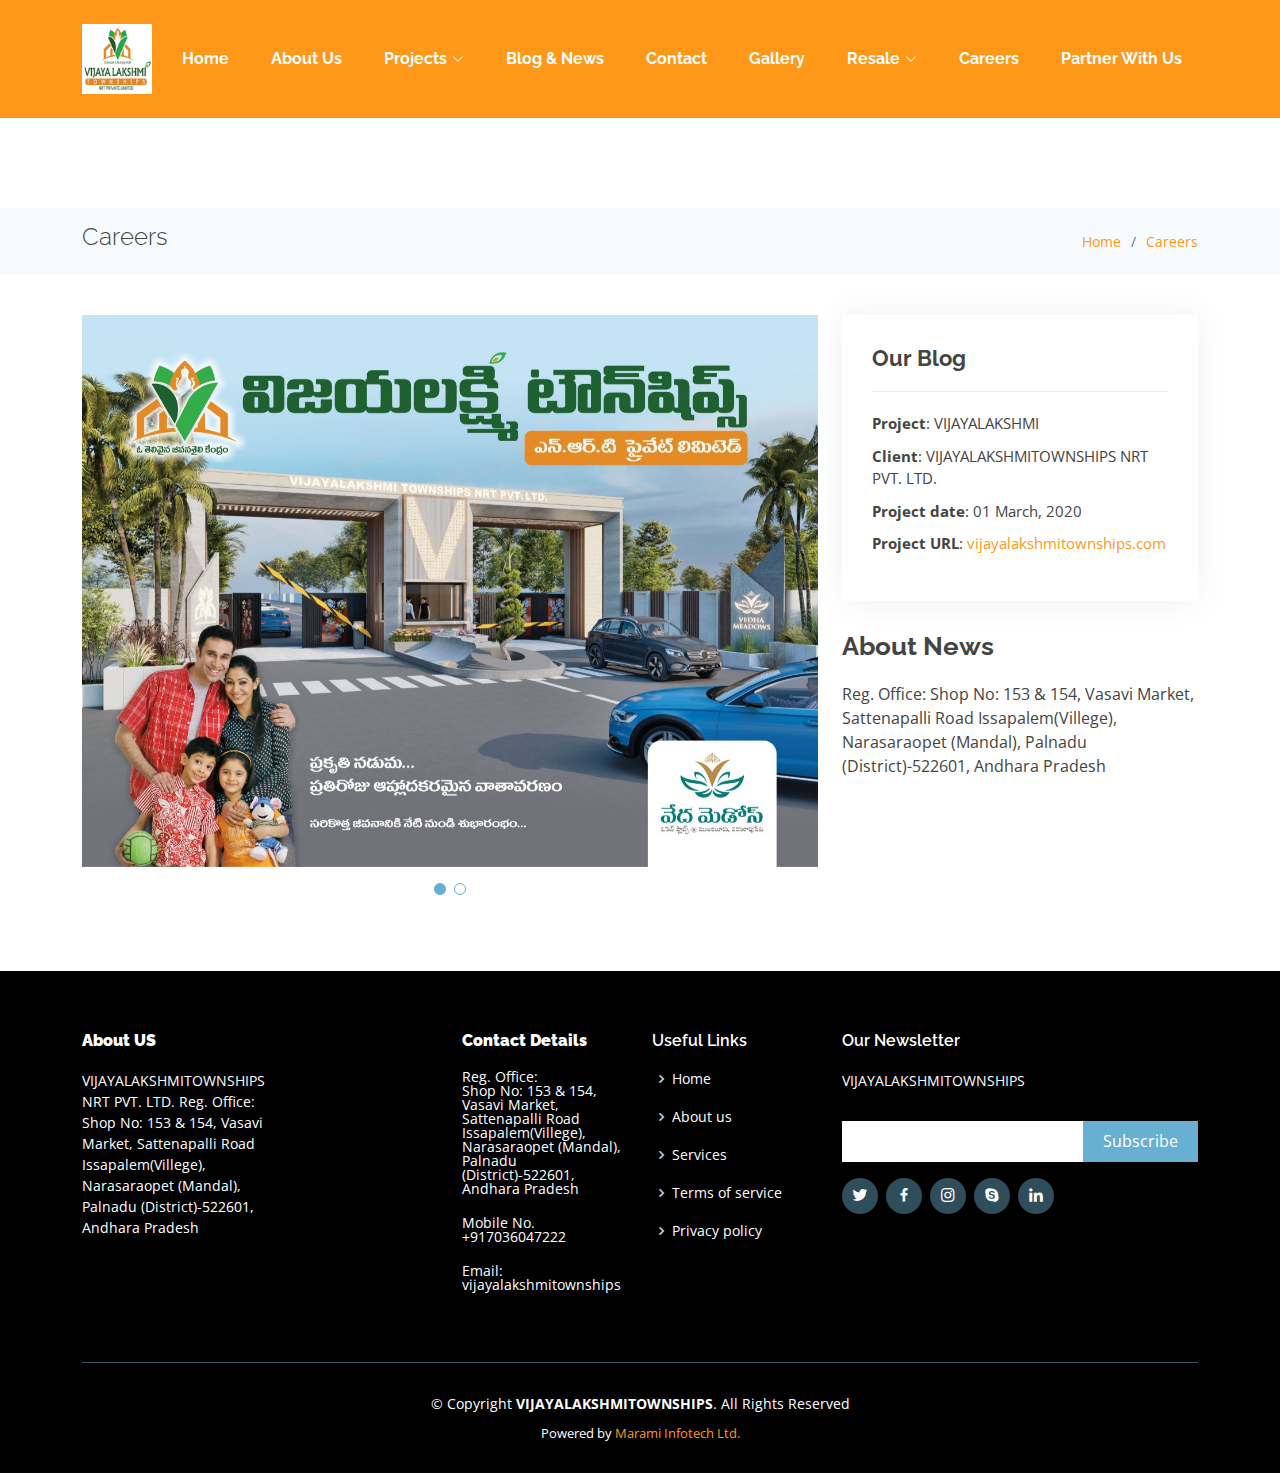
<file: Careers.html>
<!DOCTYPE html>
<html lang="en">

<head>
  <meta charset="utf-8">
  <meta content="width=device-width, initial-scale=1.0" name="viewport">

  <title>Careers</title>
  <meta content="" name="description">
  <meta content="" name="keywords">

  <!-- Favicons -->
  <link href="assets/img/favicon.png" rel="icon">
  <link href="assets/img/apple-touch-icon.png" rel="apple-touch-icon">

  <!-- Google Fonts -->
  <link href="https://fonts.googleapis.com/css?family=Open+Sans:300,300i,400,400i,600,600i,700,700i|Raleway:300,300i,400,400i,500,500i,600,600i,700,700i|Poppins:300,300i,400,400i,500,500i,600,600i,700,700i" rel="stylesheet">

  <!-- Vendor CSS Files -->
  <link href="assets/vendor/aos/aos.css" rel="stylesheet">
  <link href="assets/vendor/bootstrap/css/bootstrap.min.css" rel="stylesheet">
  <link href="assets/vendor/bootstrap-icons/bootstrap-icons.css" rel="stylesheet">
  <link href="assets/vendor/boxicons/css/boxicons.min.css" rel="stylesheet">
  <link href="assets/vendor/glightbox/css/glightbox.min.css" rel="stylesheet">
  <link href="assets/vendor/swiper/swiper-bundle.min.css" rel="stylesheet">

  <!-- Template Main CSS File -->
  <link href="assets/css/style.css" rel="stylesheet">

  <!-- =======================================================
  * Template Name: Squadfree - v4.8.1
  * Template URL: https://bootstrapmade.com/squadfree-free-bootstrap-template-creative/
  * Author: BootstrapMade.com
  * License: https://bootstrapmade.com/license/
  ======================================================== -->
</head>

<body>

  <!-- ======= Header ======= -->
  <header id="header" >
    <div class="container d-flex align-items-center justify-content-between">

      <div class="logo">
        <h1 class="text-light">
          <!-- <a href="index.html"><span><img src="apple-touch-icon.png"></span></a></h1> -->
        <!-- Uncomment below if you prefer to use an image logo -->
        <a href="index.html"><img src="assets/img/logo.png" alt="" class="img-fluid"></a>
      </div>

      <nav id="navbar" class="navbar">
        <ul>
          <li><a class="nav-link scrollto active" href="index.html">Home</a></li>
          <li><a class="nav-link scrollto" href="aboutus.html">About Us</a></li>
          <li class="dropdown">
            <a href="Projects.html"><span>Projects</span> <i class="bi bi-chevron-down"></i></a>
            <ul>
              <li><a href="#">OnGoing Projects</a></li>
              <!-- <li class="dropdown"><a href="#"><span>Deep Drop Down</span> <i class="bi bi-chevron-right"></i></a>
                <ul>
                  <li><a href="#">Deep Drop Down 1</a></li>
                  <li><a href="#">Deep Drop Down 2</a></li>
                  <li><a href="#">Deep Drop Down 3</a></li>
                  <li><a href="#">Deep Drop Down 4</a></li>
                  <li><a href="#">Deep Drop Down 5</a></li>
                </ul>
              </li> -->
              <li><a href="#">Completed Projects</a></li>
              <!-- <li><a href="#">Drop Down 3</a></li>
              <li><a href="#">Drop Down 4</a></li>     -->
            </ul>
          </li>
          <li><a class="nav-link scrollto" href="BlogNews.html">Blog & News</a></li>
          <li><a class="nav-link scrollto" href="ContactUs.html">Contact</a></li>
          
          <li><a class="nav-link scrollto" href="#">Gallery</a></li>
          <li class="dropdown"><a href="#"><span>Resale </span> <i class="bi bi-chevron-down"></i></a>
            <ul>
              <li><a href="#">Drop Down 1</a></li>
              <!-- <li class="dropdown"><a href="#"><span>Deep Drop Down</span> <i class="bi bi-chevron-right"></i></a>
                <ul>
                  <li><a href="#">Deep Drop Down 1</a></li>
                  <li><a href="#">Deep Drop Down 2</a></li>
                  <li><a href="#">Deep Drop Down 3</a></li>
                  <li><a href="#">Deep Drop Down 4</a></li>
                  <li><a href="#">Deep Drop Down 5</a></li>
                </ul>
              </li> -->
              <li><a href="#">Drop Down 2</a></li>
              <!-- <li><a href="#">Drop Down 3</a></li>
              <li><a href="#">Drop Down 4</a></li>     -->
            </ul>
          </li>
          <li><a class="nav-link scrollto" href="#">Careers</a></li>
          
          <li><a class="nav-link scrollto" href="#">Partner With Us</a></li>
        </ul>
        <i class="bi bi-list mobile-nav-toggle"></i>
      </nav><!-- .navbar -->

    </div>
  </header><!-- End Header -->

  <main id="main">

    <!-- ======= Breadcrumbs Section ======= -->
    <section class="breadcrumbs">
      <div class="container">

        <div class="d-flex justify-content-between align-items-center">
          <h2>Careers </h2>
          <ol>
            <li><a href="index.html">Home</a></li>
            <li><a href="BlogNews.html">Careers</a></li>
          
          </ol>
        </div>

      </div>
    </section><!-- Breadcrumbs Section -->

    <!-- ======= Portfolio Details Section ======= -->
    <section id="portfolio-details" class="portfolio-details">
      <div class="container">

        <div class="row gy-4">

          <div class="col-lg-8">
            <div class="portfolio-details-slider swiper">
              <div class="swiper-wrapper align-items-center">

                <div class="swiper-slide">
                  <img src="assets/img/portfolio/portfolio-1.jpeg" alt="">
                </div>

                <div class="swiper-slide">
                  <img src="assets/img/portfolio/portfolio-6.jpeg" alt="">
                </div>

                <!-- <div class="swiper-slide">
                  <img src="assets/img/portfolio/portfolio-3.jpg" alt="">
                </div> -->

              </div>
              <div class="swiper-pagination"></div>
            </div>
          </div>

          <div class="col-lg-4">
            <div class="portfolio-info">
              <h3>Our Blog</h3>
              <ul>
                <li><strong>Project</strong>: VIJAYALAKSHMI</li>
                <li><strong>Client</strong>: VIJAYALAKSHMITOWNSHIPS NRT PVT. LTD.</li>
                <li><strong>Project date</strong>: 01 March, 2020</li>
                <li><strong>Project URL</strong>: <a href="vijayalakshmitownships.com
                  ">vijayalakshmitownships.com
                </a></li>
              </ul>
            </div>
            <div class="portfolio-description">
              <h2>About News</h2>
              <p>
                Reg. Office: Shop No: 153 & 154, Vasavi Market, Sattenapalli Road
                Issapalem(Villege), Narasaraopet (Mandal), Palnadu (District)-522601, Andhara Pradesh
              </p>
            </div>
          </div>

        </div>

      </div>
    </section><!-- End Portfolio Details Section -->

  </main><!-- End #main -->

  <!-- ======= Footer ======= -->
  <footer id="footer">
    <div class="footer-top">
      <div class="container">
        <div class="row">

          <!-- <div class="col-lg-4 col-md-6">
            <div class="footer-info">
              <h3>VIJAYALAKSHMITOWNSHIPS</h3>
              <p class="pb-3"><em>Reg. Office: Shop No: 153 & 154, Vasavi Market, Sattenapalli Road
                Issapalem(Villege), Narasaraopet (Mandal), Palnadu (District)-522601, Andhara Pradesh</em></p>
              <p>
                <strong>Phone:</strong> +917036047222 , 7036047333<br>
                <strong>Email:</strong> info@vijayalakshmitownships.com<br>
              </p>
              <div class="social-links mt-3">
                <a href="#" class="twitter"><i class="bx bxl-twitter"></i></a>
                <a href="#" class="facebook"><i class="bx bxl-facebook"></i></a>
                <a href="#" class="instagram"><i class="bx bxl-instagram"></i></a>
                <a href="#" class="google-plus"><i class="bx bxl-skype"></i></a>
                <a href="#" class="linkedin"><i class="bx bxl-linkedin"></i></a>
              </div>
            </div>
          </div> -->
          <div class="col-lg-2 col-md-6 footer-links">
            <h4><b> About US</b></h4>
            <ul>
              <li>
                <p>
                  VIJAYALAKSHMITOWNSHIPS NRT PVT. LTD.
                  Reg. Office: Shop No: 153 & 154, Vasavi Market, Sattenapalli Road Issapalem(Villege),
                  Narasaraopet (Mandal), Palnadu (District)-522601, Andhara Pradesh
                </p>
                </li>
              
            </ul>
          </div>

          <div class="col-lg-2 col-md-6 footer-links"></div>

          <div class="col-lg-2 col-md-6 footer-links">
            <h4><b> Contact Details</b></h4>
            <ul>
              <li><a href="https://goo.gl/maps/hcLhwtPkvPHZro9MA">Reg. Office: <br>Shop No: 153 & 154, Vasavi Market, Sattenapalli Road
                Issapalem(Villege), Narasaraopet (Mandal), Palnadu (District)-522601, Andhara Pradesh</a></li>
              <li>
                <!-- <i class="bx bx-chevron-right"></i> -->
                <a href="tel:123-456-7890">Mobile No.<br>+917036047222</a></li>
              <li>
                <!-- <i class="bx bx-chevron-right"></i>  -->
                <a href="mailto:info@vijayalakshmitownships.com">Email: vijayalakshmitownships</a><br></li>
            </ul>
            
          </div>
          
          <div class="col-lg-2 col-md-6 footer-links">
            <h4>Useful Links</h4>
            <ul>
              <li><i class="bx bx-chevron-right"></i> <a href="index.html">Home</a></li>
              <li><i class="bx bx-chevron-right"></i> <a href="aboutus.html">About us</a></li>
              <li><i class="bx bx-chevron-right"></i> <a href="#">Services</a></li>
              <li><i class="bx bx-chevron-right"></i> <a href="#">Terms of service</a></li>
              <li><i class="bx bx-chevron-right"></i> <a href="#">Privacy policy</a></li>
            </ul>
          </div>

          <!-- <div class="col-lg-2 col-md-6 footer-links">
            <h4>Our Services</h4>
            <ul>
              <li><i class="bx bx-chevron-right"></i> <a href="#">Web Design</a></li>
              <li><i class="bx bx-chevron-right"></i> <a href="#">Web Development</a></li>
              <li><i class="bx bx-chevron-right"></i> <a href="#">Product Management</a></li>
              <li><i class="bx bx-chevron-right"></i> <a href="#">Marketing</a></li>
              <li><i class="bx bx-chevron-right"></i> <a href="#">Graphic Design</a></li>
            </ul>
          </div> -->

          <div class="col-lg-4 col-md-6 footer-newsletter">
            <h4>Our Newsletter</h4>
            <p>VIJAYALAKSHMITOWNSHIPS</p>
            <form action="" method="post">
              <input type="email" name="email"><input type="submit" value="Subscribe">
            </form>
            <div class="social-links mt-3">
              <a href="#" class="twitter"><i class="bx bxl-twitter"></i></a>
              <a href="#" class="facebook"><i class="bx bxl-facebook"></i></a>
              <a href="#" class="instagram"><i class="bx bxl-instagram"></i></a>
              <a href="#" class="google-plus"><i class="bx bxl-skype"></i></a>
              <a href="#" class="linkedin"><i class="bx bxl-linkedin"></i></a>
            </div>
          </div>

        </div>
      </div>
    </div>


    <div class="container">
      <div class="copyright">
        &copy; Copyright <strong><span>VIJAYALAKSHMITOWNSHIPS</span></strong>. All Rights Reserved
      </div>
      <div class="credits">
        Powered by <a href="https://marami.biz/">Marami Infotech Ltd.</a>
      </div>
    </div>
  </footer><!-- End Footer --><!-- End Footer -->

  <a href="#" class="back-to-top d-flex align-items-center justify-content-center"><i class="bi bi-arrow-up-short"></i></a>

  <!-- Vendor JS Files -->
  <script src="assets/vendor/purecounter/purecounter_vanilla.js"></script>
  <script src="assets/vendor/aos/aos.js"></script>
  <script src="assets/vendor/bootstrap/js/bootstrap.bundle.min.js"></script>
  <script src="assets/vendor/glightbox/js/glightbox.min.js"></script>
  <script src="assets/vendor/isotope-layout/isotope.pkgd.min.js"></script>
  <script src="assets/vendor/swiper/swiper-bundle.min.js"></script>
  <script src="assets/vendor/php-email-form/validate.js"></script>

  <!-- Template Main JS File -->
  <script src="assets/js/main.js"></script>

</body>

</html>
</file>
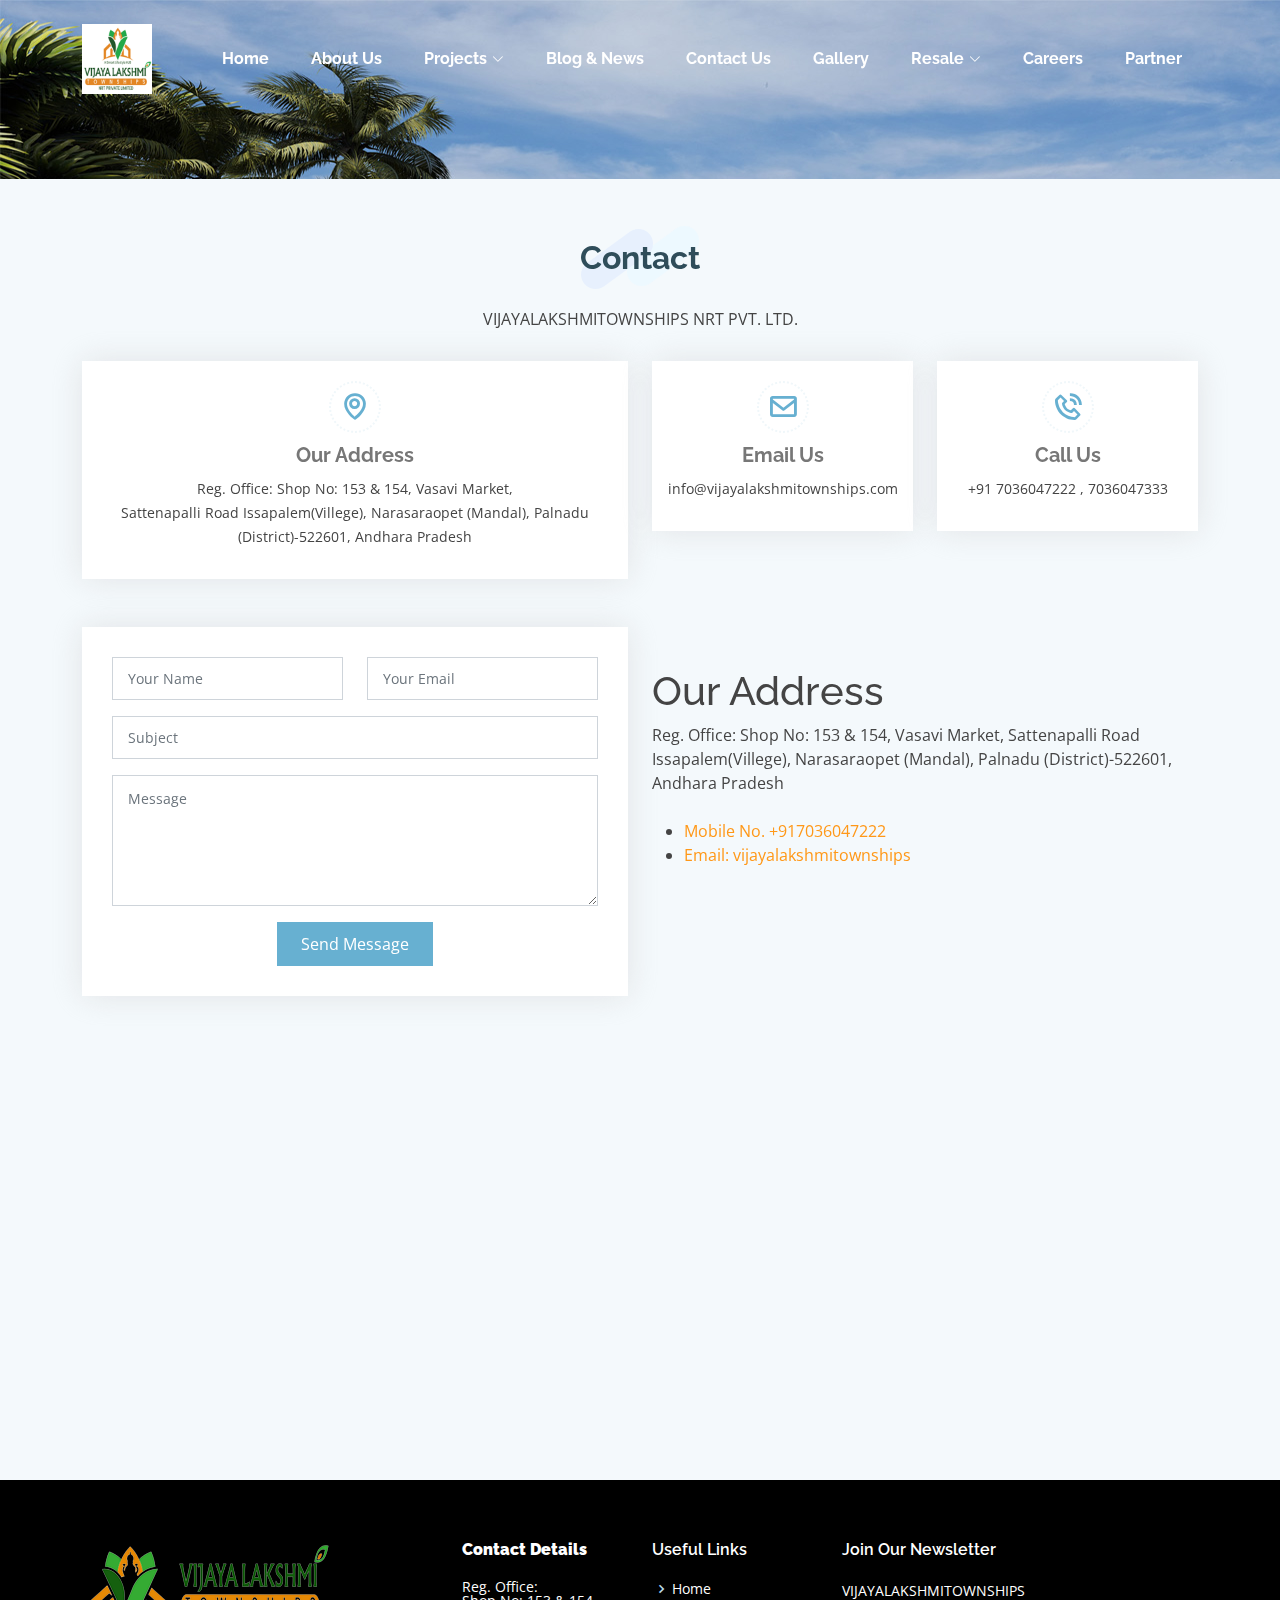
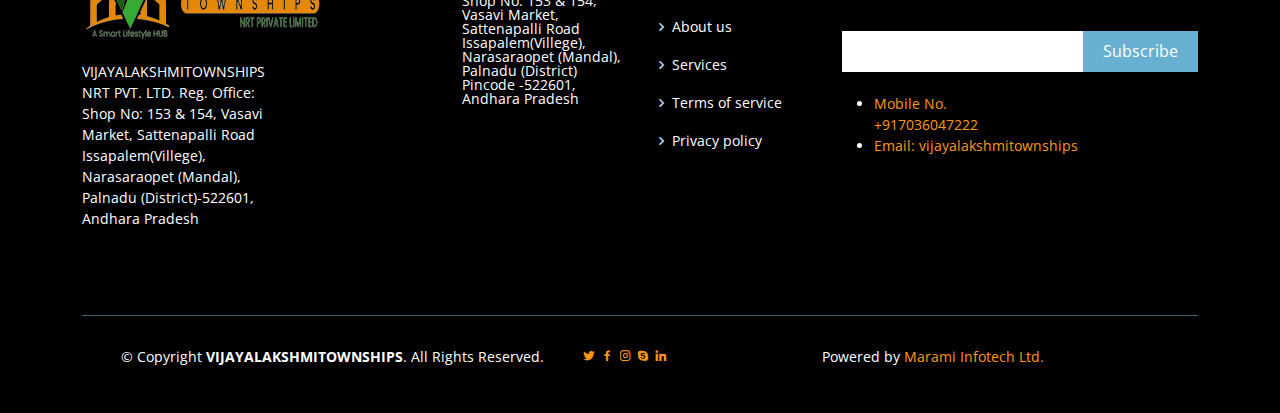
<file: ContactUs.html>
<!DOCTYPE html>
<html lang="en">

<head>
  <meta charset="utf-8">
  <meta content="width=device-width, initial-scale=1.0" name="viewport">

  <title>VIJAYALAKSHMITOWNSHIPS NRT PVT. LTD.</title>
  <meta content="" name="description">
  <meta content="" name="keywords">

  <!-- Favicons -->
  <link href="assets/img/favicon.png" rel="icon">
  <link href="assets/img/apple-touch-icon.png" rel="apple-touch-icon">

  <!-- Google Fonts -->
  <link href="https://fonts.googleapis.com/css?family=Open+Sans:300,300i,400,400i,600,600i,700,700i|Raleway:300,300i,400,400i,
  500,500i,600,600i,700,700i|Poppins:300,300i,400,400i,500,500i,600,600i,700,700i" rel="stylesheet">
  <!-- <link href="https://fonts.googleapis.com/css?family=Trirong"> -->
  

  <!-- Vendor CSS Files -->
  <link href="assets/vendor/aos/aos.css" rel="stylesheet">
  <link href="assets/vendor/bootstrap/css/bootstrap.min.css" rel="stylesheet">
  <link href="assets/vendor/bootstrap-icons/bootstrap-icons.css" rel="stylesheet">
  <link href="assets/vendor/boxicons/css/boxicons.min.css" rel="stylesheet">
  <link href="assets/vendor/glightbox/css/glightbox.min.css" rel="stylesheet">
  <link href="assets/vendor/swiper/swiper-bundle.min.css" rel="stylesheet">

  <!-- Template Main CSS File -->
  <link href="assets/css/style.css" rel="stylesheet">

  <!-- =======================================================
  * Template Name: Squadfree - v4.8.1
  * Template URL: https://bootstrapmade.com/squadfree-free-bootstrap-template-creative/
  * Author: BootstrapMade.com
  * License: https://bootstrapmade.com/license/
  ======================================================== -->
</head>

<body>

  <!-- ======= Header ======= -->
  <header id="header" class="fixed-top header-transparent">
    <div class="container d-flex align-items-center justify-content-between">

      <div class="logo">
        <h1 class="text-light">
          <!-- <a href="index.html"><span><img src="apple-touch-icon.png"></span></a></h1> -->
        <!-- Uncomment below if you prefer to use an image logo -->
        <a href="index.html"><img src="assets/img/logo.png" alt="" class="img-fluid"></a>
      </div>

      <nav id="navbar" class="navbar">
        <ul>
          <li><a class="nav-link scrollto active" href="index.html">Home</a></li>
          <li><a class="nav-link scrollto" href="aboutus.html">About Us</a></li>
          <li class="dropdown">
            <a href="#"><span>Projects</span> <i class="bi bi-chevron-down"></i></a>
            <ul>
              <li><a href="#">OnGoing Projects</a></li>
              <!-- <li class="dropdown"><a href="#"><span>Deep Drop Down</span> <i class="bi bi-chevron-right"></i></a>
                <ul>
                  <li><a href="#">Deep Drop Down 1</a></li>
                  <li><a href="#">Deep Drop Down 2</a></li>
                  <li><a href="#">Deep Drop Down 3</a></li>
                  <li><a href="#">Deep Drop Down 4</a></li>
                  <li><a href="#">Deep Drop Down 5</a></li>
                </ul>
              </li> -->
              <li><a href="#">Completed Projects</a></li>
              <!-- <li><a href="#">Drop Down 3</a></li>
              <li><a href="#">Drop Down 4</a></li>     -->
            </ul>
          </li>
          <li><a class="nav-link scrollto" href="BlogNews.html">Blog & News</a></li>
          <li><a class="nav-link scrollto" href="ContactUs.html">Contact Us</a></li>
          
          <li><a class="nav-link scrollto" href="#">Gallery</a></li>
          <li class="dropdown"><a href="#"><span>Resale </span> <i class="bi bi-chevron-down"></i></a>
            <ul>
              <li><a href="#">Drop Down 1</a></li>
              <!-- <li class="dropdown"><a href="#"><span>Deep Drop Down</span> <i class="bi bi-chevron-right"></i></a>
                <ul>
                  <li><a href="#">Deep Drop Down 1</a></li>
                  <li><a href="#">Deep Drop Down 2</a></li>
                  <li><a href="#">Deep Drop Down 3</a></li>
                  <li><a href="#">Deep Drop Down 4</a></li>
                  <li><a href="#">Deep Drop Down 5</a></li>
                </ul>
              </li> -->
              <li><a href="#">Drop Down 2</a></li>
              <!-- <li><a href="#">Drop Down 3</a></li>
              <li><a href="#">Drop Down 4</a></li>     -->
            </ul>
          </li>
          <li><a class="nav-link scrollto" href="#">Careers</a></li>
          
          <li><a class="nav-link scrollto" href="#">Partner</a></li>
        </ul>
        <i class="bi bi-list mobile-nav-toggle"></i>
      </nav>
      <!-- .navbar -->

    </div>
  </header>
  <!-- End Header -->

<!-- ======= Hero Section ======= -->
  

  <img src="assets/img/Home/about.png" alt>

  
    <!-- End Hero -->


      <!-- ======= Contact Section ======= -->
      <section id="contact" class="contact section-bg">
        <div class="container" data-aos="fade-up">
  
          <div class="section-title">
            <h2>Contact</h2>
            <p>VIJAYALAKSHMITOWNSHIPS NRT PVT. LTD.<br>
              </p>
          </div>
  
          <div class="row">
            <div class="col-lg-6">
              <div class="info-box mb-4">
                <i class="bx bx-map"></i>
                <h3>Our Address</h3>
                <p>Reg. Office: Shop No: 153 & 154, Vasavi Market, <br>Sattenapalli Road Issapalem(Villege),
                  Narasaraopet (Mandal), Palnadu (District)-522601, Andhara Pradesh</p>
              </div>
            </div>
  
            <div class="col-lg-3 col-md-6">
              <div class="info-box  mb-4">
                <i class="bx bx-envelope"></i>
                <h3>Email Us</h3>
                <p>info@vijayalakshmitownships.com</p>
              </div>
            </div>
  
            <div class="col-lg-3 col-md-6">
              <div class="info-box  mb-4">
                <i class="bx bx-phone-call"></i>
                <h3>Call Us</h3>
                <p>+91 7036047222 , 7036047333</p>
              </div>
            </div><br>
  
          </div><br>
  
          <div class="row">
            <div class="col-lg-6">
              <form action="forms/contact.php" method="post" role="form" class="php-email-form">
                <div class="row">
                  <div class="col-md-6 form-group">
                    <input type="text" name="name" class="form-control" id="name" placeholder="Your Name" required>
                  </div>
                  <div class="col-md-6 form-group mt-3 mt-md-0">
                    <input type="email" class="form-control" name="email" id="email" placeholder="Your Email" required>
                  </div>
                </div>
                <div class="form-group mt-3">
                  <input type="text" class="form-control" name="subject" id="subject" placeholder="Subject" required>
                </div>
                <div class="form-group mt-3">
                  <textarea class="form-control" name="message" rows="5" placeholder="Message" required></textarea>
                </div>
                <div class="my-3">
                  <div class="loading">Loading</div>
                  <div class="error-message"></div>
                  <div class="sent-message">Your message has been sent. Thank you!</div>
                </div>
                <div class="text-center"><button type="submit">Send Message</button></div>
              </form>
            </div><br><br>
            <div class="col-lg-6 ">
              <p> <br>
                <h1> Our Address</h1>
                Reg. Office: Shop No: 153 & 154, Vasavi Market,
                Sattenapalli Road Issapalem(Villege), Narasaraopet (Mandal), Palnadu (District)-522601, Andhara Pradesh
                <ul>
                  <br>
                <li>
                  <!-- <i class="bx bx-chevron-right"></i> -->
                  <a href="tel:+917036047222">Mobile No. +917036047222</a></li>
                <li>
                  <!-- <i class="bx bx-chevron-right"></i>  -->
                  <a href="mailto:info@vijayalakshmitownships.com">Email: vijayalakshmitownships</a><br></li>
                </ul>
            </div><br>
  
           
  
          </div><br><br>
          <div class="col-lg-6 ">
            <iframe src="https://www.google.com/maps/embed?pb=!1m18!1m12!1m3!1d4967.707405534031!2d80.0009721589777!3d16.
            23965643503058!2m3!1f0!2f0!3f0!3m2!1i1024!2i768!4f13.1!3m3!1m2!1s0x3a4a83c52891a02f%3A0x1e1e2ef8cf3475cb!2s
            Vijayalakshmi%20Township!5e0!3m2!1sen!2sin!4v1662631828735!5m2!1sen!2sin" width="1200" height="350" style="border:1;" 
            allowfullscreen="" loading="lazy" referrerpolicy="no-referrer-when-downgrade"></iframe>
          </div>

        </div>
      </section>
      <!-- End Contact Section -->

  <!-- ======= Footer ======= -->
  <footer id="footer">
    <div class="footer-top">
      <div class="container">
        <div class="row">

          <!-- <div class="col-lg-4 col-md-6">
            <div class="footer-info">
              <h3>VIJAYALAKSHMITOWNSHIPS</h3>
              <p class="pb-3"><em>Reg. Office: Shop No: 153 & 154, Vasavi Market, Sattenapalli Road
                Issapalem(Villege), Narasaraopet (Mandal), Palnadu (District)-522601, Andhara Pradesh</em></p>
              <p>
                <strong>Phone:</strong> +917036047222 , 7036047333<br>
                <strong>Email:</strong> info@vijayalakshmitownships.com<br>
              </p>
              <div class="social-links mt-3">
                <a href="#" class="twitter"><i class="bx bxl-twitter"></i></a>
                <a href="#" class="facebook"><i class="bx bxl-facebook"></i></a>
                <a href="#" class="instagram"><i class="bx bxl-instagram"></i></a>
                <a href="#" class="google-plus"><i class="bx bxl-skype"></i></a>
                <a href="#" class="linkedin"><i class="bx bxl-linkedin"></i></a>
              </div>
            </div>
          </div> -->
          <div class="col-lg-2 col-md-6 footer-links">
            
             <img src="assets/img/logot.png" class="testimonial-img" alt="" ><br>
            <ul>
              <li>
              
                <p>
                  <br>
                  VIJAYALAKSHMITOWNSHIPS NRT PVT. LTD.
                  Reg. Office: Shop No: 153 & 154, Vasavi Market, Sattenapalli Road Issapalem(Villege),
                  Narasaraopet (Mandal), Palnadu (District)-522601, Andhara Pradesh
                </p>
                </li>
              
            </ul>
          </div>

          <div class="col-lg-2 col-md-6 footer-links"></div>

          <div class="col-lg-2 col-md-6 footer-links">
            <h4><b> Contact Details</b></h4>
            <ul>
              <li><a href="https://goo.gl/maps/hcLhwtPkvPHZro9MA">Reg. Office: <br>
                Shop No: 153 & 154, <br>
                Vasavi Market, <br>
                Sattenapalli Road<br>
                Issapalem(Villege), <br>
                Narasaraopet (Mandal),<br>
                Palnadu (District)<br>
                Pincode -522601,<br>
                 Andhara Pradesh</a></li>
              <!-- <li>
                
                <a href="tel:+917036047222">Mobile No.<br>+917036047222</a></li>
              <li>
               
                <a href="mailto:info@vijayalakshmitownships.com">Email: vijayalakshmitownships</a><br></li> -->
            </ul>
            
          </div>
          <div class="col-lg-2 col-md-6 footer-links">
            <h4>Useful Links</h4>
            <ul>
              <li><i class="bx bx-chevron-right"></i> <a href="#">Home</a></li>
              <li><i class="bx bx-chevron-right"></i> <a href="#">About us</a></li>
              <li><i class="bx bx-chevron-right"></i> <a href="#">Services</a></li>
              <li><i class="bx bx-chevron-right"></i> <a href="#">Terms of service</a></li>
              <li><i class="bx bx-chevron-right"></i> <a href="#">Privacy policy</a></li>
            </ul>
          </div>

          <!-- <div class="col-lg-2 col-md-6 footer-links">
            <h4>Our Services</h4>
            <ul>
              <li><i class="bx bx-chevron-right"></i> <a href="#">Web Design</a></li>
              <li><i class="bx bx-chevron-right"></i> <a href="#">Web Development</a></li>
              <li><i class="bx bx-chevron-right"></i> <a href="#">Product Management</a></li>
              <li><i class="bx bx-chevron-right"></i> <a href="#">Marketing</a></li>
              <li><i class="bx bx-chevron-right"></i> <a href="#">Graphic Design</a></li>
            </ul>
          </div> -->

          <div class="col-lg-4 col-md-6 footer-newsletter">
            <h4>Join Our Newsletter</h4>
            <p>VIJAYALAKSHMITOWNSHIPS</p>
            <form action="" method="post">
              <input type="email" name="email"><input type="submit" value="Subscribe">
            </form>
            <div>
              <ul>
                <br>
              <li>
                <!-- <i class="bx bx-chevron-right"></i> -->
                <a href="tel:+917036047222">Mobile No.<br>+917036047222</a></li>
              <li>
                <!-- <i class="bx bx-chevron-right"></i>  -->
                <a href="mailto:info@vijayalakshmitownships.com">Email: vijayalakshmitownships</a><br></li>
              </ul>
            </div>
          
            <!-- <div class="social-links mt-3">
              <a href="#" class="twitter"><i class="bx bxl-twitter"></i></a>
              <a href="#" class="facebook"><i class="bx bxl-facebook"></i></a>
              <a href="#" class="instagram"><i class="bx bxl-instagram"></i></a>
              <a href="#" class="google-plus"><i class="bx bxl-skype"></i></a>
              <a href="#" class="linkedin"><i class="bx bxl-linkedin"></i></a>
            </div> -->
          </div>

        </div>
      </div>
    </div>

    
    <div class="container">
      <div class="copyright">
        <div style="display: flex;">
          <div style="flex-grow: 1;">&copy; Copyright <strong><span>VIJAYALAKSHMITOWNSHIPS</span></strong>. All Rights Reserved.</div>
          <div class="social-links">
            <a href="#" class="twitter"><i class="bx bxl-twitter"></i></a>
            <a href="#" class="facebook"><i class="bx bxl-facebook"></i></a>
            <a href="#" class="instagram"><i class="bx bxl-instagram"></i></a>
            <a href="#" class="google-plus"><i class="bx bxl-skype"></i></a>
            <a href="#" class="linkedin"><i class="bx bxl-linkedin"></i></a>
          </div>
           <div style="flex-grow: 4;">Powered by <a href="https://marami.biz/">Marami Infotech Ltd. </p></div>
      
      </div>
    </div>

  </footer><!-- End Footer -->

  <a href="#" class="back-to-top d-flex align-items-center justify-content-center"><i class="bi bi-arrow-up-short"></i></a>

  <!-- Vendor JS Files -->
  <script src="assets/vendor/purecounter/purecounter_vanilla.js"></script>
  <script src="assets/vendor/aos/aos.js"></script>
  <script src="assets/vendor/bootstrap/js/bootstrap.bundle.min.js"></script>
  <script src="assets/vendor/glightbox/js/glightbox.min.js"></script>
  <script src="assets/vendor/isotope-layout/isotope.pkgd.min.js"></script>
  <script src="assets/vendor/swiper/swiper-bundle.min.js"></script>
  <script src="assets/vendor/php-email-form/validate.js"></script>

  <!-- Template Main JS File -->
  <script src="assets/js/main.js"></script>

</body>

</html>
</file>
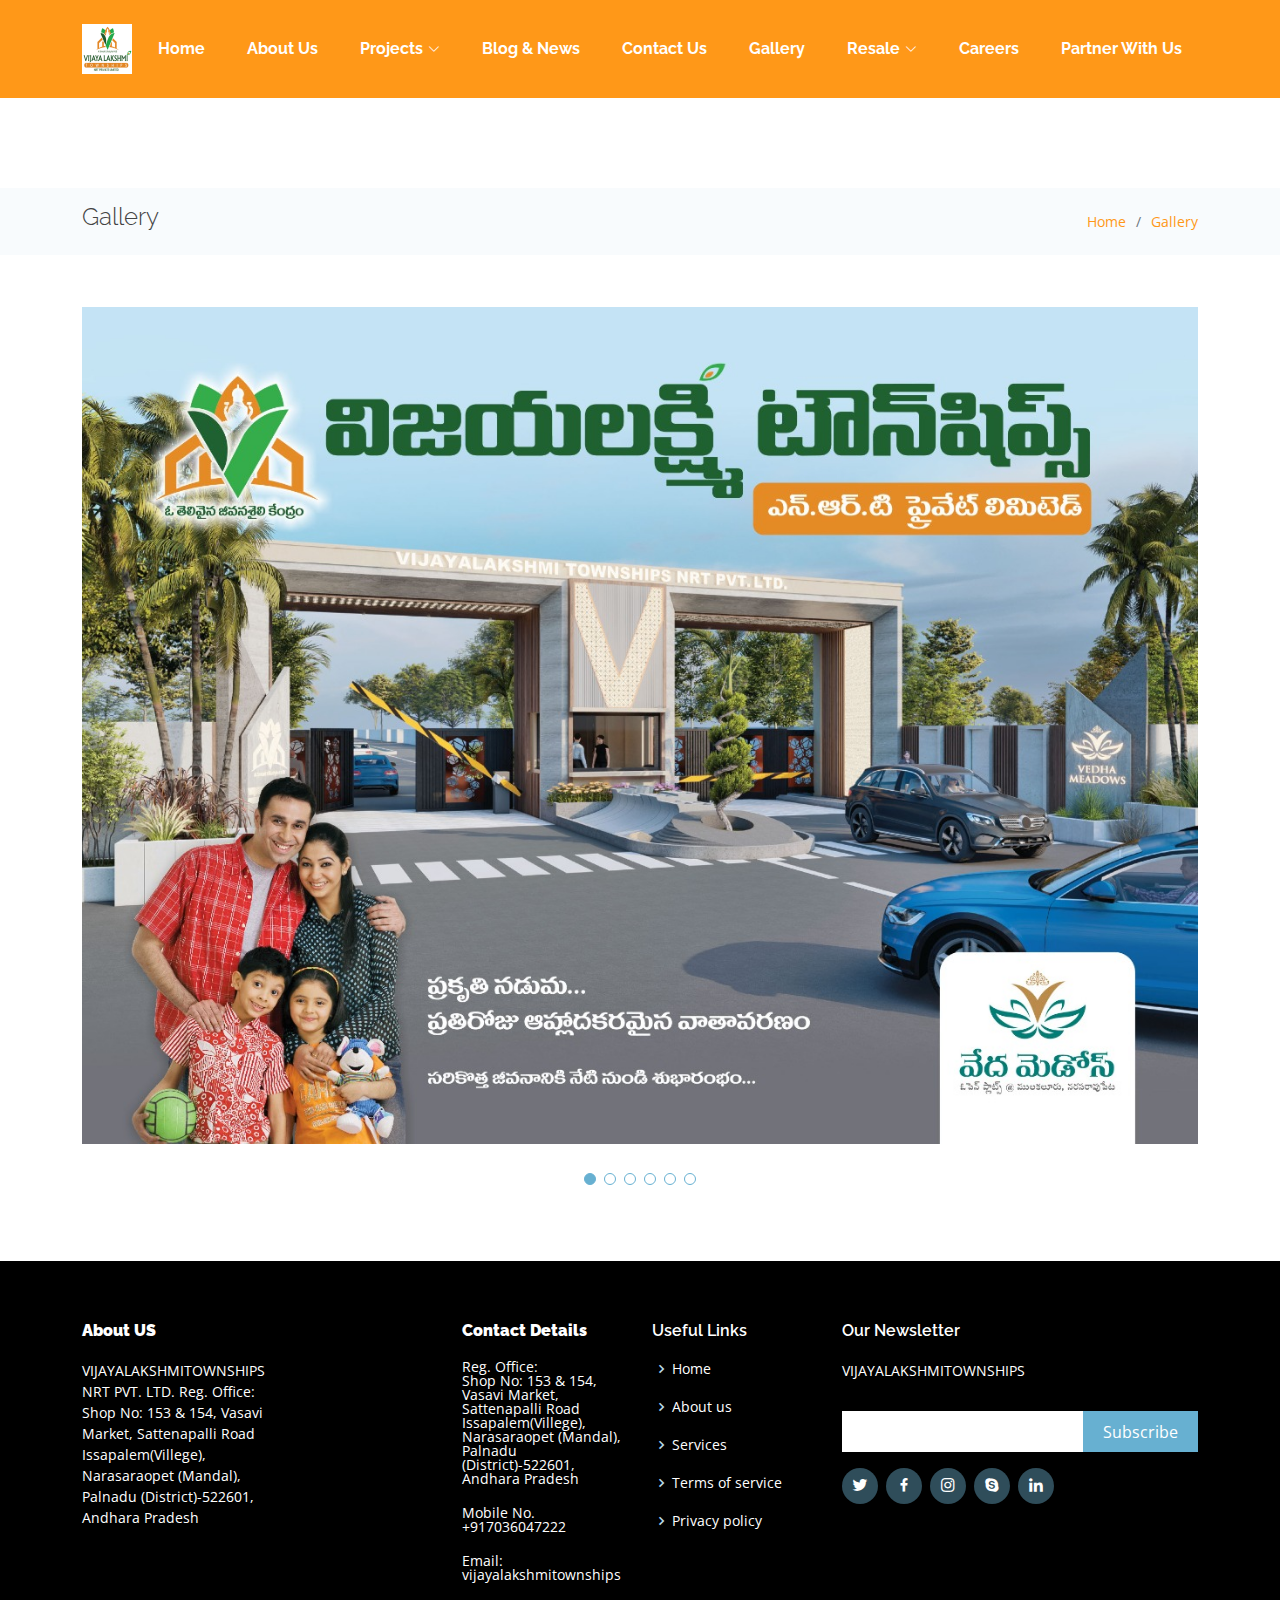
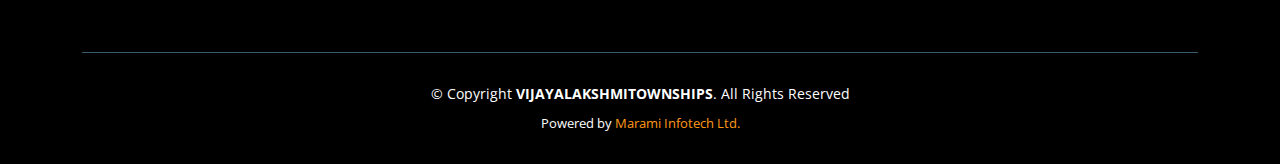
<file: Gallery.html>
<!DOCTYPE html>
<html lang="en">

<head>
  <meta charset="utf-8">
  <meta content="width=device-width, initial-scale=1.0" name="viewport">

  <title>Gallery</title>
  <meta content="" name="description">
  <meta content="" name="keywords">

  <!-- Favicons -->
  <link href="assets/img/favicon.png" rel="icon">
  <link href="assets/img/apple-touch-icon.png" rel="apple-touch-icon">

  <!-- Google Fonts -->
  <link href="https://fonts.googleapis.com/css?family=Open+Sans:300,300i,400,400i,600,600i,700,700i|Raleway:300,300i,400,400i,500,500i,600,600i,700,700i|Poppins:300,300i,400,400i,500,500i,600,600i,700,700i" rel="stylesheet">

  <!-- Vendor CSS Files -->
  <link href="assets/vendor/aos/aos.css" rel="stylesheet">
  <link href="assets/vendor/bootstrap/css/bootstrap.min.css" rel="stylesheet">
  <link href="assets/vendor/bootstrap-icons/bootstrap-icons.css" rel="stylesheet">
  <link href="assets/vendor/boxicons/css/boxicons.min.css" rel="stylesheet">
  <link href="assets/vendor/glightbox/css/glightbox.min.css" rel="stylesheet">
  <link href="assets/vendor/swiper/swiper-bundle.min.css" rel="stylesheet">

  <!-- Template Main CSS File -->
  <link href="assets/css/style.css" rel="stylesheet">

  <!-- =======================================================
  * Template Name: Squadfree - v4.8.1
  * Template URL: https://bootstrapmade.com/squadfree-free-bootstrap-template-creative/
  * Author: BootstrapMade.com
  * License: https://bootstrapmade.com/license/
  ======================================================== -->
</head>

<body>

  <!-- ======= Header ======= -->
 <header id="header" >
  <div class="container d-flex align-items-center justify-content-between">

    <div class="logo">
      <h1 class="text-light">
        <!-- <a href="index.html"><span><img src="apple-touch-icon.png"></span></a></h1> -->
      <!-- Uncomment below if you prefer to use an image logo -->
      <a href="index.html"><img src="assets/img/logo.png" alt="" class="img-fluid"></a>
    </div>

    <nav id="navbar" class="navbar">
      <ul>
        <li><a class="nav-link scrollto active" href="index.html">Home</a></li>
        <li><a class="nav-link scrollto" href="aboutus.html">About Us</a></li>
        <li class="dropdown">
          <a href="Projects.html"><span>Projects</span> <i class="bi bi-chevron-down"></i></a>
          <ul>
            <li><a href="#">OnGoing Projects</a></li>
            <!-- <li class="dropdown"><a href="#"><span>Deep Drop Down</span> <i class="bi bi-chevron-right"></i></a>
              <ul>
                <li><a href="#">Deep Drop Down 1</a></li>
                <li><a href="#">Deep Drop Down 2</a></li>
                <li><a href="#">Deep Drop Down 3</a></li>
                <li><a href="#">Deep Drop Down 4</a></li>
                <li><a href="#">Deep Drop Down 5</a></li>
              </ul>
            </li> -->
            <li><a href="#">Completed Projects</a></li>
            <!-- <li><a href="#">Drop Down 3</a></li>
            <li><a href="#">Drop Down 4</a></li>     -->
          </ul>
        </li>
        <li><a class="nav-link scrollto" href="BlogNews.html">Blog & News</a></li>
        <li><a class="nav-link scrollto" href="ContactUs.html">Contact Us</a></li>
        
        <li><a class="nav-link scrollto" href="#">Gallery</a></li>
        <li class="dropdown"><a href="#"><span>Resale </span> <i class="bi bi-chevron-down"></i></a>
          <ul>
            <li><a href="#">Drop Down 1</a></li>
            <!-- <li class="dropdown"><a href="#"><span>Deep Drop Down</span> <i class="bi bi-chevron-right"></i></a>
              <ul>
                <li><a href="#">Deep Drop Down 1</a></li>
                <li><a href="#">Deep Drop Down 2</a></li>
                <li><a href="#">Deep Drop Down 3</a></li>
                <li><a href="#">Deep Drop Down 4</a></li>
                <li><a href="#">Deep Drop Down 5</a></li>
              </ul>
            </li> -->
            <li><a href="#">Drop Down 2</a></li>
            <!-- <li><a href="#">Drop Down 3</a></li>
            <li><a href="#">Drop Down 4</a></li>     -->
          </ul>
        </li>
        <li><a class="nav-link scrollto" href="#">Careers</a></li>
        
        <li><a class="nav-link scrollto" href="#">Partner With Us</a></li>
      </ul>
      <i class="bi bi-list mobile-nav-toggle"></i>
    </nav><!-- .navbar -->

  </div>
</header><!-- End Header -->

  <main id="main">

    <!-- ======= Breadcrumbs Section ======= -->
    <section class="breadcrumbs">
      <div class="container">

        <div class="d-flex justify-content-between align-items-center">
          <h2>Gallery </h2>
          <ol>
            <li><a href="index.html">Home</a></li>
            <li><a href="BlogNews.html">Gallery</a></li>
          
          </ol>
        </div>

      </div>
    </section><!-- Breadcrumbs Section -->

    <!-- ======= Portfolio Details Section ======= -->
    <section id="portfolio-details" class="portfolio-details">
      <div class="container">

        <div class="row gy-4">

          <div class="col-lg-12">
            <div class="portfolio-details-slider swiper">
              <div class="swiper-wrapper align-items-center">

                <div class="swiper-slide">
                  <img src="assets/img/portfolio/portfolio-1.jpeg" alt="">
                </div>

                <div class="swiper-slide">
                  <img src="assets/img/portfolio/portfolio-6.jpeg" alt="">
                </div>

                <div class="swiper-slide">
                  <img src="assets/img/portfolio/portfolio-2.jpeg" alt="">
                </div>

                <div class="swiper-slide">
                  <img src="assets/img/portfolio/portfolio-1.jpeg" alt="">
                </div>

                <div class="swiper-slide">
                  <img src="assets/img/portfolio/portfolio-6.jpeg" alt="">
                </div>

                <div class="swiper-slide">
                  <img src="assets/img/portfolio/portfolio-2.jpeg" alt="">
                </div>

              </div>
              <div class="swiper-pagination"></div>
            </div>
          </div>

          <!-- <div class="col-lg-4">
            <div class="portfolio-info">
              <h3>Our Blog</h3>
              <ul>
                <li><strong>Project</strong>: VIJAYALAKSHMI</li>
                <li><strong>Client</strong>: VIJAYALAKSHMITOWNSHIPS NRT PVT. LTD.</li>
                <li><strong>Project date</strong>: 01 March, 2020</li>
                <li><strong>Project URL</strong>: <a href="vijayalakshmitownships.com
                  ">vijayalakshmitownships.com
                </a></li>
              </ul>
            </div>
            <div class="portfolio-description">
              <h2>About News</h2>
              <p>
                Reg. Office: Shop No: 153 & 154, Vasavi Market, Sattenapalli Road
                Issapalem(Villege), Narasaraopet (Mandal), Palnadu (District)-522601, Andhara Pradesh
              </p>
            </div>
          </div> -->

        </div>

      </div>
    </section><!-- End Portfolio Details Section -->

  </main><!-- End #main -->

   <!-- ======= Footer ======= -->
   <footer id="footer">
    <div class="footer-top">
      <div class="container">
        <div class="row">

          <!-- <div class="col-lg-4 col-md-6">
            <div class="footer-info">
              <h3>VIJAYALAKSHMITOWNSHIPS</h3>
              <p class="pb-3"><em>Reg. Office: Shop No: 153 & 154, Vasavi Market, Sattenapalli Road
                Issapalem(Villege), Narasaraopet (Mandal), Palnadu (District)-522601, Andhara Pradesh</em></p>
              <p>
                <strong>Phone:</strong> +917036047222 , 7036047333<br>
                <strong>Email:</strong> info@vijayalakshmitownships.com<br>
              </p>
              <div class="social-links mt-3">
                <a href="#" class="twitter"><i class="bx bxl-twitter"></i></a>
                <a href="#" class="facebook"><i class="bx bxl-facebook"></i></a>
                <a href="#" class="instagram"><i class="bx bxl-instagram"></i></a>
                <a href="#" class="google-plus"><i class="bx bxl-skype"></i></a>
                <a href="#" class="linkedin"><i class="bx bxl-linkedin"></i></a>
              </div>
            </div>
          </div> -->
          <div class="col-lg-2 col-md-6 footer-links">
            <h4><b> About US</b></h4>
            <ul>
              <li>
                <p>
                  VIJAYALAKSHMITOWNSHIPS NRT PVT. LTD.
                  Reg. Office: Shop No: 153 & 154, Vasavi Market, Sattenapalli Road Issapalem(Villege),
                  Narasaraopet (Mandal), Palnadu (District)-522601, Andhara Pradesh
                </p>
                </li>
              
            </ul>
          </div>

          <div class="col-lg-2 col-md-6 footer-links"></div>

          <div class="col-lg-2 col-md-6 footer-links">
            <h4><b> Contact Details</b></h4>
            <ul>
              <li><a href="https://goo.gl/maps/hcLhwtPkvPHZro9MA">Reg. Office: <br>Shop No: 153 & 154, Vasavi Market, Sattenapalli Road
                Issapalem(Villege), Narasaraopet (Mandal), Palnadu (District)-522601, Andhara Pradesh</a></li>
              <li>
                <!-- <i class="bx bx-chevron-right"></i> -->
                <a href="tel:123-456-7890">Mobile No.<br>+917036047222</a></li>
              <li>
                <!-- <i class="bx bx-chevron-right"></i>  -->
                <a href="mailto:info@vijayalakshmitownships.com">Email: vijayalakshmitownships</a><br></li>
            </ul>
            
          </div>
          
          <div class="col-lg-2 col-md-6 footer-links">
            <h4>Useful Links</h4>
            <ul>
              <li><i class="bx bx-chevron-right"></i> <a href="index.html">Home</a></li>
              <li><i class="bx bx-chevron-right"></i> <a href="aboutus.html">About us</a></li>
              <li><i class="bx bx-chevron-right"></i> <a href="#">Services</a></li>
              <li><i class="bx bx-chevron-right"></i> <a href="#">Terms of service</a></li>
              <li><i class="bx bx-chevron-right"></i> <a href="#">Privacy policy</a></li>
            </ul>
          </div>

          <!-- <div class="col-lg-2 col-md-6 footer-links">
            <h4>Our Services</h4>
            <ul>
              <li><i class="bx bx-chevron-right"></i> <a href="#">Web Design</a></li>
              <li><i class="bx bx-chevron-right"></i> <a href="#">Web Development</a></li>
              <li><i class="bx bx-chevron-right"></i> <a href="#">Product Management</a></li>
              <li><i class="bx bx-chevron-right"></i> <a href="#">Marketing</a></li>
              <li><i class="bx bx-chevron-right"></i> <a href="#">Graphic Design</a></li>
            </ul>
          </div> -->

          <div class="col-lg-4 col-md-6 footer-newsletter">
            <h4>Our Newsletter</h4>
            <p>VIJAYALAKSHMITOWNSHIPS</p>
            <form action="" method="post">
              <input type="email" name="email"><input type="submit" value="Subscribe">
            </form>
            <div class="social-links mt-3">
              <a href="#" class="twitter"><i class="bx bxl-twitter"></i></a>
              <a href="#" class="facebook"><i class="bx bxl-facebook"></i></a>
              <a href="#" class="instagram"><i class="bx bxl-instagram"></i></a>
              <a href="#" class="google-plus"><i class="bx bxl-skype"></i></a>
              <a href="#" class="linkedin"><i class="bx bxl-linkedin"></i></a>
            </div>
          </div>

        </div>
      </div>
    </div>


    <div class="container">
      <div class="copyright">
        &copy; Copyright <strong><span>VIJAYALAKSHMITOWNSHIPS</span></strong>. All Rights Reserved
      </div>
      <div class="credits">
        Powered by <a href="https://marami.biz/">Marami Infotech Ltd.</a>
      </div>
    </div>
  </footer><!-- End Footer --><!-- End Footer -->

  <a href="#" class="back-to-top d-flex align-items-center justify-content-center"><i class="bi bi-arrow-up-short"></i></a>

  <!-- Vendor JS Files -->
  <script src="assets/vendor/purecounter/purecounter_vanilla.js"></script>
  <script src="assets/vendor/aos/aos.js"></script>
  <script src="assets/vendor/bootstrap/js/bootstrap.bundle.min.js"></script>
  <script src="assets/vendor/glightbox/js/glightbox.min.js"></script>
  <script src="assets/vendor/isotope-layout/isotope.pkgd.min.js"></script>
  <script src="assets/vendor/swiper/swiper-bundle.min.js"></script>
  <script src="assets/vendor/php-email-form/validate.js"></script>

  <!-- Template Main JS File -->
  <script src="assets/js/main.js"></script>

</body>

</html>
</file>
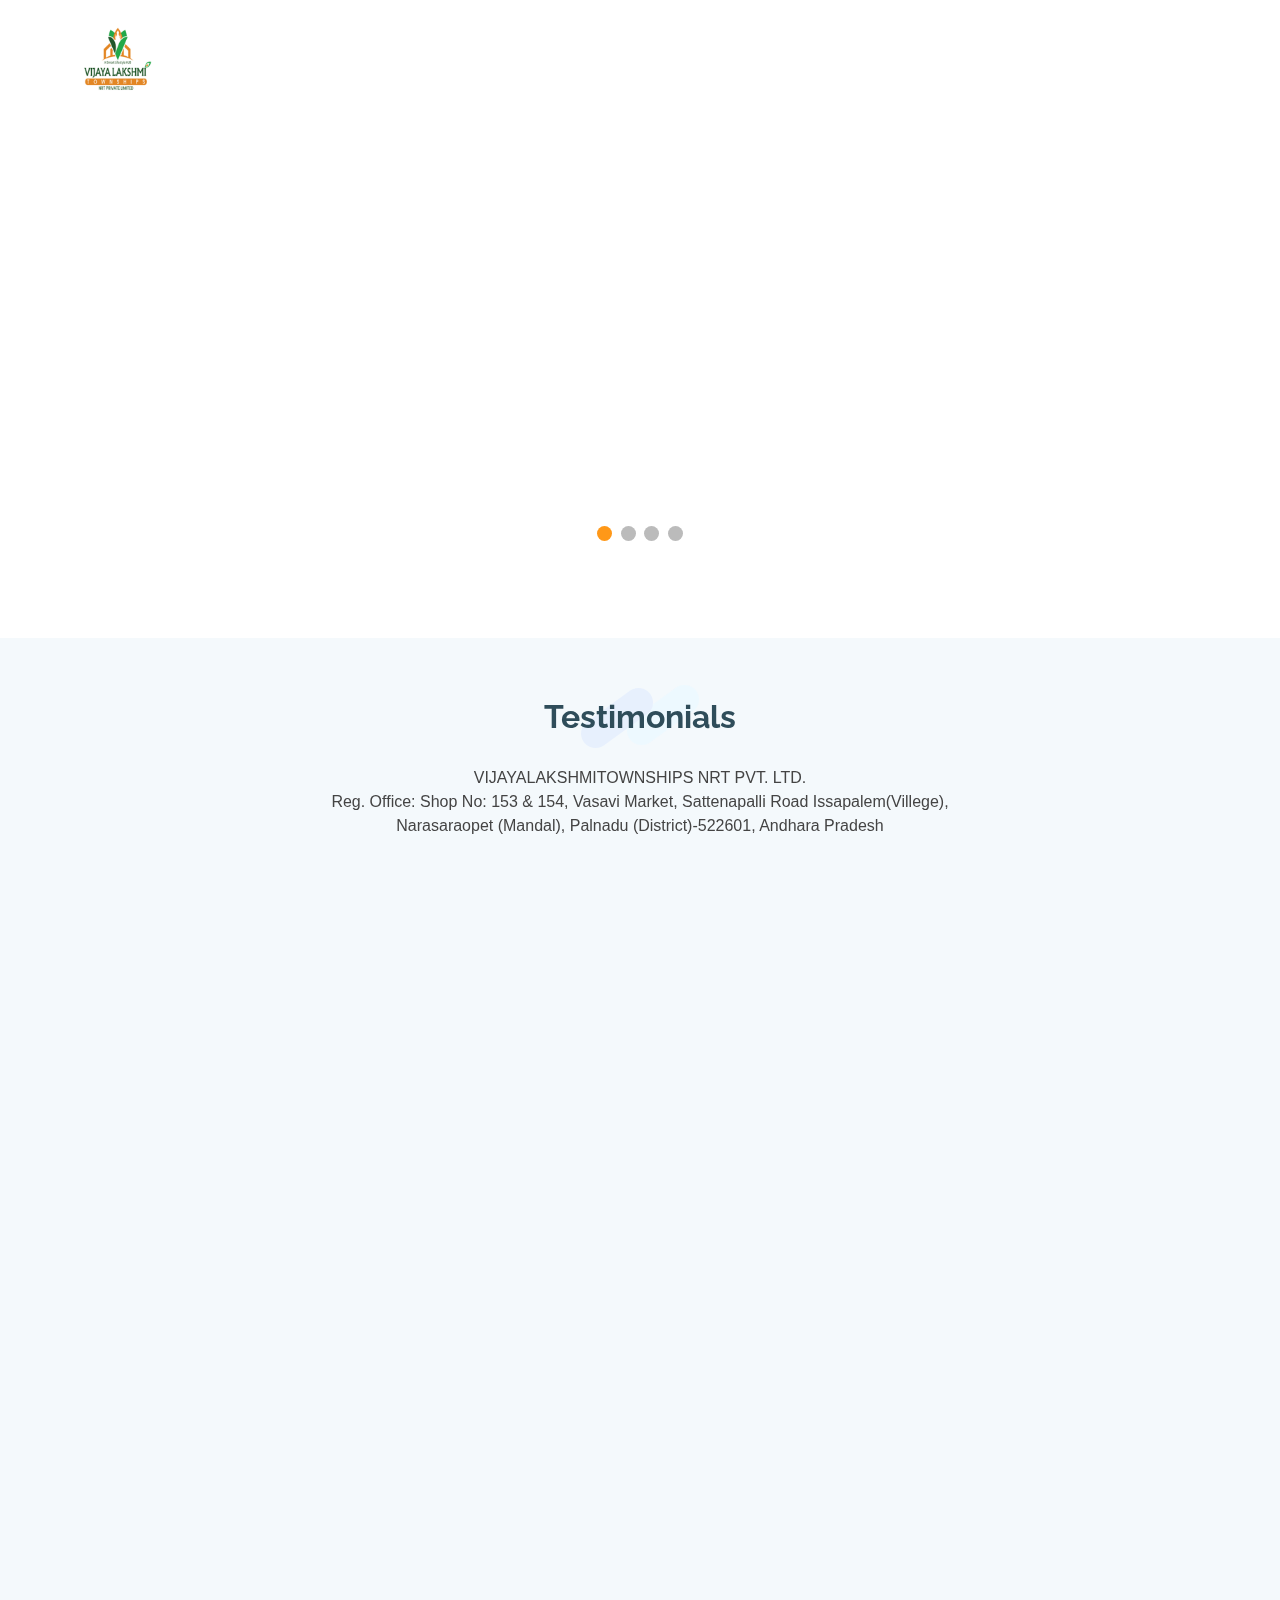
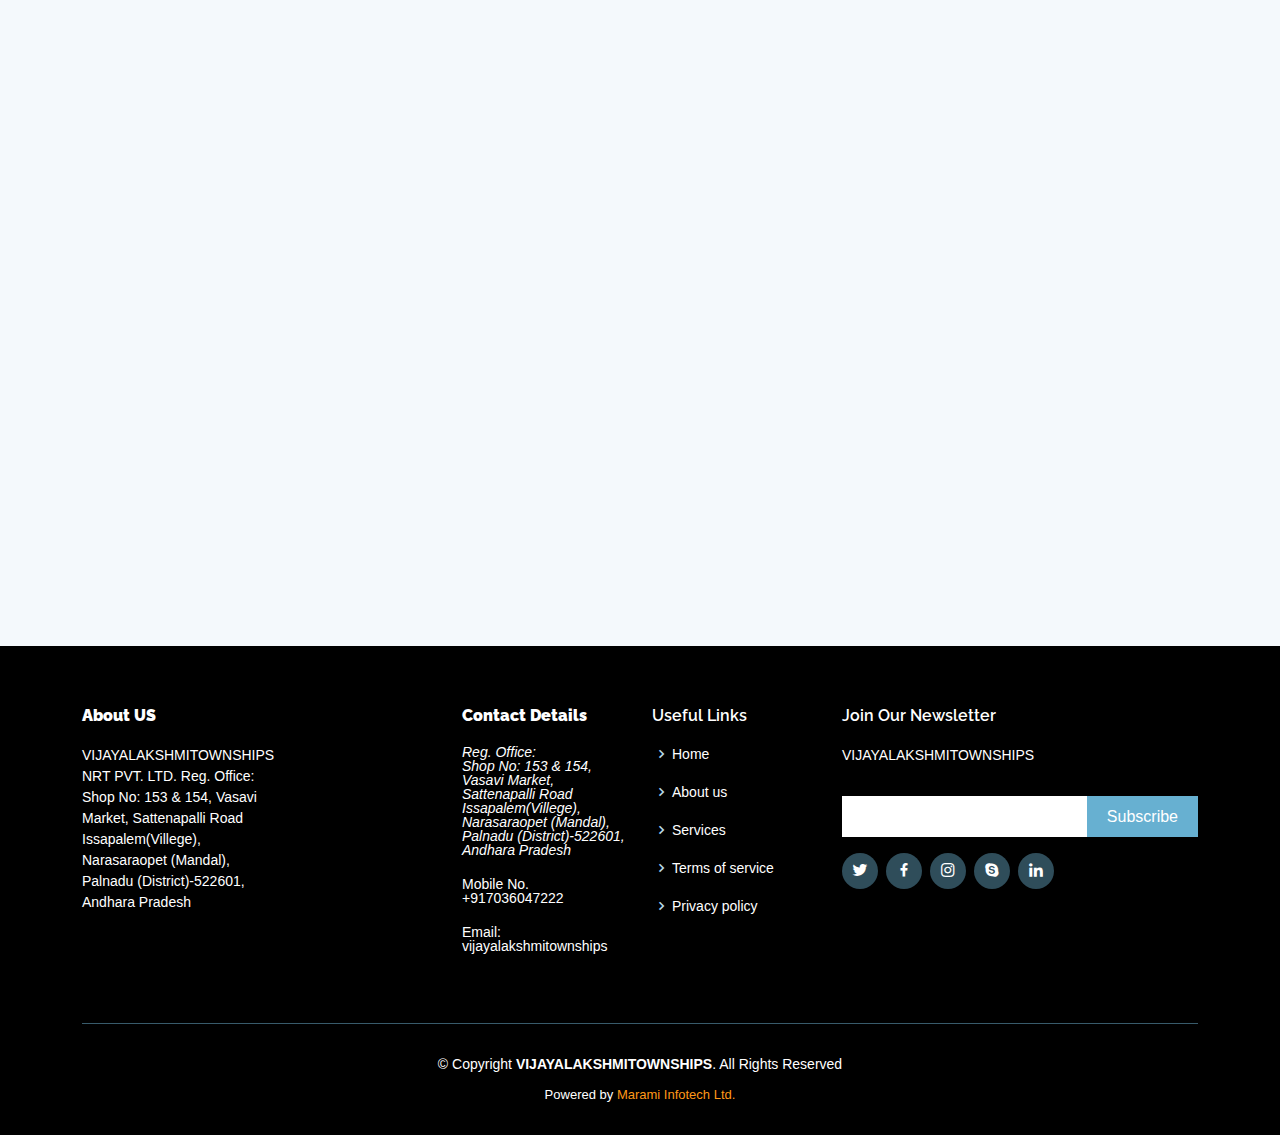
<file: home.html>
<!DOCTYPE html>
<html lang="en">

<head>
  <meta charset="utf-8">
  <meta content="width=device-width, initial-scale=1.0" name="viewport">

  <title>VIJAYALAKSHMITOWNSHIPS NRT PVT. LTD.</title>
  <meta content="" name="description">
  <meta content="" name="keywords">

  <!-- Favicons -->
  <link href="assets/img/favicon.png" rel="icon">
  <link href="assets/img/apple-touch-icon.png" rel="apple-touch-icon">

  <!-- Google Fonts -->
  <link href="https://fonts.googleapis.com/css?family=Open+Sans:300,300i,400,400i,600,600i,700,700i|Raleway:300,300i,400,400i,500,500i,600,600i,700,700i|Poppins:300,300i,400,400i,500,500i,600,600i,700,700i" rel="stylesheet">

  <!-- Vendor CSS Files -->
  <link href="assets/vendor/aos/aos.css" rel="stylesheet">
  <link href="assets/vendor/bootstrap/css/bootstrap.min.css" rel="stylesheet">
  <link href="assets/vendor/bootstrap-icons/bootstrap-icons.css" rel="stylesheet">
  <link href="assets/vendor/boxicons/css/boxicons.min.css" rel="stylesheet">
  <link href="assets/vendor/glightbox/css/glightbox.min.css" rel="stylesheet">
  <link href="assets/vendor/swiper/swiper-bundle.min.css" rel="stylesheet">

  <!-- Template Main CSS File -->
  <link href="assets/css/style.css" rel="stylesheet">

  <!-- =======================================================
  * Template Name: Squadfree - v4.8.1
  * Template URL: https://bootstrapmade.com/squadfree-free-bootstrap-template-creative/
  * Author: BootstrapMade.com
  * License: https://bootstrapmade.com/license/
  ======================================================== -->
</head>

<body>

  <!-- ======= Header ======= -->
  <header id="header" class="fixed-top header-transparent">
    <div class="container d-flex align-items-center justify-content-between">

      <div class="logo">
        <h1 class="text-light">
          <!-- <a href="index.html"><span><img src="apple-touch-icon.png"></span></a></h1> -->
        <!-- Uncomment below if you prefer to use an image logo -->
        <a href="index.html"><img src="assets/img/logo.png" alt="" class="img-fluid"></a>
      </div>

      <nav id="navbar" class="navbar">
        <ul>
          <li><a class="nav-link scrollto active" href="index.html">Home</a></li>
          <li><a class="nav-link scrollto" href="aboutus.html">About Us</a></li>
          <li class="dropdown">
            <a href="Projects.html"><span>Projects</span> <i class="bi bi-chevron-down"></i></a>
            <ul>
              <li><a href="#">OnGoing Projects</a></li>
              <!-- <li class="dropdown"><a href="#"><span>Deep Drop Down</span> <i class="bi bi-chevron-right"></i></a>
                <ul>
                  <li><a href="#">Deep Drop Down 1</a></li>
                  <li><a href="#">Deep Drop Down 2</a></li>
                  <li><a href="#">Deep Drop Down 3</a></li>
                  <li><a href="#">Deep Drop Down 4</a></li>
                  <li><a href="#">Deep Drop Down 5</a></li>
                </ul>
              </li> -->
              <li><a href="#">Completed Projects</a></li>
              <!-- <li><a href="#">Drop Down 3</a></li>
              <li><a href="#">Drop Down 4</a></li>     -->
            </ul>
          </li>
          <li><a class="nav-link scrollto" href="BlogNews.html">Blog & News</a></li>
          <li><a class="nav-link scrollto" href="ContactUs.html">Contact Us</a></li>
          
          <li><a class="nav-link scrollto" href="#">Gallery</a></li>
          <li class="dropdown"><a href="#"><span>Resale </span> <i class="bi bi-chevron-down"></i></a>
            <ul>
              <li><a href="#">Drop Down 1</a></li>
              <!-- <li class="dropdown"><a href="#"><span>Deep Drop Down</span> <i class="bi bi-chevron-right"></i></a>
                <ul>
                  <li><a href="#">Deep Drop Down 1</a></li>
                  <li><a href="#">Deep Drop Down 2</a></li>
                  <li><a href="#">Deep Drop Down 3</a></li>
                  <li><a href="#">Deep Drop Down 4</a></li>
                  <li><a href="#">Deep Drop Down 5</a></li>
                </ul>
              </li> -->
              <li><a href="#">Drop Down 2</a></li>
              <!-- <li><a href="#">Drop Down 3</a></li>
              <li><a href="#">Drop Down 4</a></li>     -->
            </ul>
          </li>
          <li><a class="nav-link scrollto" href="#">Careers</a></li>
          
          <li><a class="nav-link scrollto" href="#">Partner</a></li>
        </ul>
        <i class="bi bi-list mobile-nav-toggle"></i>
      </nav><!-- .navbar -->

    </div>
  </header><!-- End Header -->

  <!-- ======= Hero Section ======= -->

    
    <style>
      * {box-sizing: border-box;}
      body {font-family: Verdana, sans-serif;}
      .mySlides {display: none;}
      img {vertical-align: middle;}
      
      /* Slideshow container */
      .slideshow-container {
        max-width: 5000px;
        max-height: 500px;
        position: relative;
        margin: auto;
      }
      
      /* Caption text */
      .text {
        color: #f2f2f2;
        font-size: 15px;
        padding: 8px 12px;
        position: absolute;
        bottom: 8px;
        width: 100%;
        text-align: center;
      }
      
      /* Number text (1/4 etc) */
      .numbertext {
        color: #dddddd;
        font-size: 12px;
        padding: 8px 12px;
        position: absolute;
        top: 0;
      }
      
      /* The dots/bullets/indicators */
      .dot {
        height: 15px;
        width: 15px;
        margin: 0 2px;
        background-color: #bbb;
        border-radius: 100%;
        display: inline-block;
        transition: background-color 0.5s ease;
      }
      
      .active {
        background-color: #ff9818;
      }
      
      /* Fading animation */
      .fade {
        animation-name: fade;
        animation-duration: 0.5s;
      }
      
      @keyframes fade {
        from {opacity: .5} 
        to {opacity: 1}
      }
      
      /* On smaller screens, decrease text size */
      @media only screen and (max-width: 300px) {
        .text {font-size: 11px}
      }
      </style>
      <body>
      
      <!-- <h2>Automatic Slideshow</h2> -->
      <!-- <p>Change image every 2 seconds:</p> -->
      
      <div class="slideshow-container">
      
      <div class="mySlides fade">
        <img src="assets/img/Home/slidder1.png" class="img-fluid">
      </div>
      
      <div class="mySlides fade">
        <img src="assets/img/Home/Slidder2.png" class="img-fluid">
      </div>
      
      <div class="mySlides fade">
        <img src="assets/img/Home/Slidder3.png" class="img-fluid">
      </div>

      <div class="mySlides fade">
        <img src="assets/img/Home/Slidder4.png" class="img-fluid">
      </div>
      
      </div>
      <br>
      
      <div style="text-align:center">
        <span class="dot"></span> 
        <span class="dot"></span> 
        <span class="dot"></span>
        <span class="dot"></span> 
      </div>
      
      <script>
      let slideIndex = 0;
      showSlides();
      
      function showSlides() {
        let i;
        let slides = document.getElementsByClassName("mySlides");
        let dots = document.getElementsByClassName("dot");
        for (i = 0; i < slides.length; i++) {
          slides[i].style.display = "none";  
        }
        slideIndex++;
        if (slideIndex > slides.length) {slideIndex = 1}    
        for (i = 0; i < dots.length; i++) {
          dots[i].className = dots[i].className.replace(" active", "");
        }
        slides[slideIndex-1].style.display = "block";  
        dots[slideIndex-1].className += " active";
        setTimeout(showSlides, 3000); // Change image every 10 seconds
      }
      </script>
  

  <!-- End Hero -->

  <main id="main">

    <!-- ======= About Section ======= -->
    <!-- <section id="about" class="about">
      <div class="container">

        <div class="row no-gutters">
          <div class="content col-xl-5 d-flex align-items-stretch" data-aos="fade-up">
            <div class="content">
              <h3>VIJAYALAKSHMITOWNSHIPS NRT PVT. LTD.</h3>
              <p>
                VIJAYALAKSHMITOWNSHIPS NRT PVT. LTD.
              </p>
              <a href="#" class="about-btn">About us <i class="bx bx-chevron-right"></i></a>
            </div>
          </div>
          <div class="col-xl-7 d-flex align-items-stretch">
            <div class="icon-boxes d-flex flex-column justify-content-center">
              <div class="row">
                <div class="col-md-6 icon-box" data-aos="fade-up" data-aos-delay="100">
                  <i class="bx bx-receipt"></i>
                  <h4>Open Plots</h4>
                  <p>VIJAYALAKSHMITOWNSHIPS NRT PVT. LTD.</p>
                </div>
                <div class="col-md-6 icon-box" data-aos="fade-up" data-aos-delay="200">
                  <i class="bx bx-cube-alt"></i>
                  <h4>Villas</h4>
                  <p>VIJAYALAKSHMITOWNSHIPS NRT PVT. LTD.</p>
                </div>
                <div class="col-md-6 icon-box" data-aos="fade-up" data-aos-delay="300">
                  <i class="bx bx-images"></i>
                  <h4>Apartments</h4>
                  <p>VIJAYALAKSHMITOWNSHIPS NRT PVT. LTD.</p>
                </div>
                <div class="col-md-6 icon-box" data-aos="fade-up" data-aos-delay="400">
                  <i class="bx bx-shield"></i>
                  <h4>Farm Land</h4>
                  <p>VIJAYALAKSHMITOWNSHIPS NRT PVT. LTD.</p>
                </div>
              </div>
            </div> -->
            <!-- End .content-->
          <!-- </div>
        </div>

      </div>
    </section> -->
    <!-- End About Section -->

    <!-- ======= Services Section ======= -->
    <!-- <section id="services" class="services">
      <div class="container">

        <div class="section-title" data-aos="fade-in" data-aos-delay="100">
          <h2>Services</h2>
          <p>VIJAYALAKSHMITOWNSHIPS NRT PVT. LTD. <br>Reg. Office: Shop No: 153 & 154, Vasavi Market, Sattenapalli Road
            Issapalem(Villege),<br> Narasaraopet (Mandal), Palnadu (District)-522601, Andhara Pradesh</p>
        </div>

        <div class="row">
          <div class="col-md-6 col-lg-3 d-flex align-items-stretch mb-5 mb-lg-0">
            <div class="icon-box" data-aos="fade-up">
              <div class="icon"><i class="bx bxl-dribbble"></i></div>
              <h4 class="title"><a href="">Open Plots</a></h4>
              <p class="description">VIJAYALAKSHMITOWNSHIPS NRT PVT. LTD.</p>
            </div>
          </div>

          <div class="col-md-6 col-lg-3 d-flex align-items-stretch mb-5 mb-lg-0">
            <div class="icon-box" data-aos="fade-up" data-aos-delay="100">
              <div class="icon"><i class="bx bx-file"></i></div>
              <h4 class="title"><a href="">Farm Lands</a></h4>
              <p class="description">VIJAYALAKSHMITOWNSHIPS NRT PVT. LTD.</p>
            </div>
          </div>

          <div class="col-md-6 col-lg-3 d-flex align-items-stretch mb-5 mb-lg-0">
            <div class="icon-box" data-aos="fade-up" data-aos-delay="200">
              <div class="icon"><i class="bx bx-tachometer"></i></div>
              <h4 class="title"><a href="">Apartments</a></h4>
              <p class="description">VIJAYALAKSHMITOWNSHIPS NRT PVT. LTD.</p>
            </div>
          </div>

          <div class="col-md-6 col-lg-3 d-flex align-items-stretch mb-5 mb-lg-0">
            <div class="icon-box" data-aos="fade-up" data-aos-delay="300">
              <div class="icon"><i class="bx bx-world"></i></div>
              <h4 class="title"><a href="">Villas</a></h4>
              <p class="description">VIJAYALAKSHMITOWNSHIPS NRT PVT. LTD.</p>
            </div>
          </div>

        </div>

      </div>
    </section> -->
    <!-- End Services Section -->

    <!-- ======= Counts Section ======= -->
    <!-- <section id="counts" class="counts  section-bg">
      <div class="container">

        <div class="row no-gutters">

          <div class="col-lg-3 col-md-6 d-md-flex align-items-md-stretch">
            <div class="count-box">
              <i class="bi bi-emoji-smile"></i>
              <span data-purecounter-start="0" data-purecounter-end="232" data-purecounter-duration="1" class="purecounter"></span>
              <p><strong>Happy Customers</strong> </p>
            </div>
          </div>

          <div class="col-lg-3 col-md-6 d-md-flex align-items-md-stretch">
            <div class="count-box">
              <i class="bi bi-journal-richtext"></i>
              <span data-purecounter-start="0" data-purecounter-end="10" data-purecounter-duration="1" class="purecounter"></span>
              <p><strong>Projects</strong> </p>
            </div>
          </div>

          <div class="col-lg-3 col-md-6 d-md-flex align-items-md-stretch">
            <div class="count-box">
              <i class="bi bi-headset"></i>
              <span data-purecounter-start="0" data-purecounter-end="1463" data-purecounter-duration="1" class="purecounter"></span>
              <p><strong>Hours Of Support</strong></p>
            </div>
          </div>

          <div class="col-lg-3 col-md-6 d-md-flex align-items-md-stretch">
            <div class="count-box">
              <i class="bi bi-people"></i>
              <span data-purecounter-start="0" data-purecounter-end="15" data-purecounter-duration="1" class="purecounter"></span>
              <p><strong> Our Team </strong> </p>
            </div>
          </div>

        </div>

      </div>
    </section> -->
    <!-- End Counts Section -->

    <!-- ======= Cta Section ======= -->
    <!-- <section id="cta" class="cta">
      <div class="container" data-aos="zoom-in">

        <div class="text-center">
          <h3>Call To Booking</h3>
          <p> VIJAYALAKSHMITOWNSHIPS NRT PVT. LTD.
            Reg. Office: Shop No: 153 & 154, Vasavi Market, Sattenapalli Road Issapalem(Villege),
            Narasaraopet (Mandal), Palnadu (District)-522601, Andhara Pradesh</p>
          <a class="cta-btn" href="#contact">Call To Action</a>
        </div>

      </div>
    </section> -->
    <!-- End Cta Section -->

    <!-- ======= Portfolio Section ======= -->
    <!-- <section id="portfolio" class="portfolio">
      <div class="container">

        <div class="section-title" data-aos="fade-in" data-aos-delay="100">
          <h2>Portfolio</h2>
          <p>VIJAYALAKSHMITOWNSHIPS NRT PVT. LTD.<br>
            Reg. Office: Shop No: 153 & 154, Vasavi Market, Sattenapalli Road Issapalem(Villege),<br>
            Narasaraopet (Mandal), Palnadu (District)-522601, Andhara Pradesh</p>
        </div>

        <div class="row" data-aos="fade-in">
          <div class="col-lg-12 d-flex justify-content-center">
            <ul id="portfolio-flters">
              <li data-filter="*" class="filter-active">All</li>
              <li data-filter=".filter-app">App</li>
              <li data-filter=".filter-card">Card</li>
              <li data-filter=".filter-web">Web</li>
            </ul>
          </div>
        </div>

        <div class="row portfolio-container" data-aos="fade-up">

          <div class="col-lg-4 col-md-6 portfolio-item filter-app">
            <div class="portfolio-wrap">
              <img src="assets/img/portfolio/portfolio-1.jpeg" class="img-fluid" alt="">
              <div class="portfolio-links">
                <a href="assets/img/portfolio/portfolio-1.jpeg" data-gallery="portfolioGallery" class="portfolio-lightbox" title="1"><i class="bx bx-plus"></i></a>
                <a href="#" title="More Details"><i class="bx bx-link"></i></a>
              </div>
            </div>
          </div>

          <div class="col-lg-4 col-md-6 portfolio-item filter-web">
            <div class="portfolio-wrap">
              <img src="assets/img/portfolio/portfolio-2.jpeg" class="img-fluid" alt="">
              <div class="portfolio-links">
                <a href="assets/img/portfolio/portfolio-2.jpeg" data-gallery="portfolioGallery" class="portfolio-lightbox" title="2"><i class="bx bx-plus"></i></a>
                <a href="#" title="More Details"><i class="bx bx-link"></i></a>
              </div>
            </div>
          </div>

          <div class="col-lg-4 col-md-6 portfolio-item filter-app">
            <div class="portfolio-wrap">
              <img src="assets/img/portfolio/portfolio-3.jpeg" class="img-fluid" alt="">
              <div class="portfolio-links">
                <a href="assets/img/portfolio/portfolio-3.jpeg" data-gallery="portfolioGallery" class="portfolio-lightbox" title="3"><i class="bx bx-plus"></i></a>
                <a href="#" title="More Details"><i class="bx bx-link"></i></a>
              </div>
            </div>
          </div>

          <div class="col-lg-4 col-md-6 portfolio-item filter-card">
            <div class="portfolio-wrap">
              <img src="assets/img/portfolio/portfolio-4.jpeg" class="img-fluid" alt="">
              <div class="portfolio-links">
                <a href="assets/img/portfolio/portfolio-4.jpeg" data-gallery="portfolioGallery" class="portfolio-lightbox" title="4"><i class="bx bx-plus"></i></a>
                <a href="#" title="More Details"><i class="bx bx-link"></i></a>
              </div>
            </div>
          </div>

          <div class="col-lg-4 col-md-6 portfolio-item filter-web">
            <div class="portfolio-wrap">
              <img src="assets/img/portfolio/portfolio-5.jpeg" class="img-fluid" alt="">
              <div class="portfolio-links">
                <a href="assets/img/portfolio/portfolio-5.jpeg" data-gallery="portfolioGallery" class="portfolio-lightbox" title="5"><i class="bx bx-plus"></i></a>
                <a href="#" title="More Details"><i class="bx bx-link"></i></a>
              </div>
            </div>
          </div>

          <div class="col-lg-4 col-md-6 portfolio-item filter-app">
            <div class="portfolio-wrap">
              <img src="assets/img/portfolio/portfolio-6.jpeg" class="img-fluid" alt="">
              <div class="portfolio-links">
                <a href="assets/img/portfolio/portfolio-6.jpeg" data-gallery="portfolioGallery" class="portfolio-lightbox" title="6"><i class="bx bx-plus"></i></a>
                <a href="#" title="More Details"><i class="bx bx-link"></i></a>
              </div>
            </div>
          </div>

          <div class="col-lg-4 col-md-6 portfolio-item filter-card">
            <div class="portfolio-wrap">
              <img src="assets/img/portfolio/portfolio-7.jpeg" class="img-fluid" alt="">
              <div class="portfolio-links">
                <a href="assets/img/portfolio/portfolio-7.jpeg" data-gallery="portfolioGallery" class="portfolio-lightbox" title="7"><i class="bx bx-plus"></i></a>
                <a href="#" title="More Details"><i class="bx bx-link"></i></a>
              </div>
            </div>
          </div>

          <div class="col-lg-4 col-md-6 portfolio-item filter-card">
            <div class="portfolio-wrap">
              <img src="assets/img/portfolio/portfolio-8.jpg" class="img-fluid" alt="">
              <div class="portfolio-links">
                <a href="assets/img/portfolio/portfolio-8.jpg" data-gallery="portfolioGallery" class="portfolio-lightbox" title="8"><i class="bx bx-plus"></i></a>
                <a href="#" title="More Details"><i class="bx bx-link"></i></a>
              </div>
            </div>
          </div>

          <div class="col-lg-4 col-md-6 portfolio-item filter-web">
            <div class="portfolio-wrap">
              <img src="assets/img/portfolio/portfolio-9.jpeg" class="img-fluid" alt="">
              <div class="portfolio-links">
                <a href="assets/img/portfolio/portfolio-9.jpeg" data-gallery="portfolioGallery" class="portfolio-lightbox" title="9"><i class="bx bx-plus"></i></a>
                <a href="#" title="More Details"><i class="bx bx-link"></i></a>
              </div>
            </div>
          </div>

        </div>

      </div>
    </section> -->
    <!-- End Portfolio Section -->

    <!-- ======= Testimonials Section ======= -->
    <section id="testimonials" class="testimonials section-bg">
      <div class="container">

        <div class="section-title" data-aos="fade-in" data-aos-delay="100">
          <h2>Testimonials</h2>
          <p>VIJAYALAKSHMITOWNSHIPS NRT PVT. LTD.<br>
            Reg. Office: Shop No: 153 & 154, Vasavi Market, Sattenapalli Road Issapalem(Villege),<br>
            Narasaraopet (Mandal), Palnadu (District)-522601, Andhara Pradesh</p>
        </div>

        <div class="testimonials-slider swiper" data-aos="fade-up" data-aos-delay="100">
          <div class="swiper-wrapper">

            <div class="swiper-slide">
              <div class="testimonial-item">
                <p>
                  <i class="bx bxs-quote-alt-left quote-icon-left"></i>
                  VIJAYALAKSHMITOWNSHIPS NRT PVT. LTD.<br>
            Reg. Office: Shop No: 153 & 154, Vasavi Market, Sattenapalli Road Issapalem(Villege),<br>
            Narasaraopet (Mandal), Palnadu (District)-522601, Andhara Pradesh
                  <i class="bx bxs-quote-alt-right quote-icon-right"></i>
                </p>
                <img src="assets/img/testimonials/testimonials-1.jpg" class="testimonial-img" alt="">
                <h3>CEO</h3>
                <h4>Ceo &amp; Founder</h4>
              </div>
            </div><!-- End testimonial item -->

            <div class="swiper-slide">
              <div class="testimonial-item">
                <p>
                  <i class="bx bxs-quote-alt-left quote-icon-left"></i>
                  VIJAYALAKSHMITOWNSHIPS NRT PVT. LTD.<br>
            Reg. Office: Shop No: 153 & 154, Vasavi Market, Sattenapalli Road Issapalem(Villege),<br>
            Narasaraopet (Mandal), Palnadu (District)-522601, Andhara Pradesh
                  <i class="bx bxs-quote-alt-right quote-icon-right"></i>
                </p>
                <img src="assets/img/testimonials/testimonials-2.jpg" class="testimonial-img" alt="">
                <h3>Manager</h3>
                <h4>Manager</h4>
              </div>
            </div><!-- End testimonial item -->

            <div class="swiper-slide">
              <div class="testimonial-item">
                <p>
                  <i class="bx bxs-quote-alt-left quote-icon-left"></i>
                  VIJAYALAKSHMITOWNSHIPS NRT PVT. LTD.<br>
            Reg. Office: Shop No: 153 & 154, Vasavi Market, Sattenapalli Road Issapalem(Villege),<br>
            Narasaraopet (Mandal), Palnadu (District)-522601, Andhara Pradesh
                  <i class="bx bxs-quote-alt-right quote-icon-right"></i>
                </p>
                <img src="assets/img/testimonials/testimonials-3.jpg" class="testimonial-img" alt="">
                <h3>Developers</h3>
                <h4>Spftware Engineer</h4>
              </div>
            </div><!-- End testimonial item -->

            <div class="swiper-slide">
              <div class="testimonial-item">
                <p>
                  <i class="bx bxs-quote-alt-left quote-icon-left"></i>
                  VIJAYALAKSHMITOWNSHIPS NRT PVT. LTD.<br>
            Reg. Office: Shop No: 153 & 154, Vasavi Market, Sattenapalli Road Issapalem(Villege),<br>
            Narasaraopet (Mandal), Palnadu (District)-522601, Andhara Pradesh
                  <i class="bx bxs-quote-alt-right quote-icon-right"></i>
                </p>
                <img src="assets/img/testimonials/testimonials-4.jpg" class="testimonial-img" alt="">
                <h3>Dr. XYZ</h3>
                <h4>Doctor</h4>
              </div>
            </div><!-- End testimonial item -->

            <div class="swiper-slide">
              <div class="testimonial-item">
                <p>
                  <i class="bx bxs-quote-alt-left quote-icon-left"></i>
                  VIJAYALAKSHMITOWNSHIPS NRT PVT. LTD.<br>
                  Reg. Office: Shop No: 153 & 154, Vasavi Market, Sattenapalli Road Issapalem(Villege),<br>
                  Narasaraopet (Mandal), Palnadu (District)-522601, Andhara Pradesh
                  <i class="bx bxs-quote-alt-right quote-icon-right"></i>
                </p>
                <img src="assets/img/testimonials/testimonials-5.jpg" class="testimonial-img" alt="">
                <h3>ABC</h3>
                <h4>Engineer</h4>
              </div>
            </div><!-- End testimonial item -->

          </div>
          <div class="swiper-pagination"></div>
        </div>

      </div>
    </section>
    <!-- End Testimonials Section -->

    <!-- ======= Team Section ======= -->
    <!-- <section id="team" class="team">
      <div class="container">

        <div class="section-title" data-aos="fade-in" data-aos-delay="100">
          <h2>Team</h2>
          <p>Magnam dolores commodi suscipit. Necessitatibus eius consequatur ex aliquid fuga eum quidem. Sit sint consectetur velit. Quisquam quos quisquam cupiditate. Et nemo qui impedit suscipit alias ea. Quia fugiat sit in iste officiis commodi quidem hic quas.</p>
        </div>

        <div class="row">

          <div class="col-lg-4 col-md-6">
            <div class="member" data-aos="fade-up">
              <div class="pic"><img src="assets/img/team/team-1.jpg" class="img-fluid" alt=""></div>
              <div class="member-info">
                <h4>Walter White</h4>
                <span>Chief Executive Officer</span>
                <div class="social">
                  <a href=""><i class="bi bi-twitter"></i></a>
                  <a href=""><i class="bi bi-facebook"></i></a>
                  <a href=""><i class="bi bi-instagram"></i></a>
                  <a href=""><i class="bi bi-linkedin"></i></a>
                </div>
              </div>
            </div>
          </div>

          <div class="col-lg-4 col-md-6">
            <div class="member" data-aos="fade-up" data-aos-delay="150">
              <div class="pic"><img src="assets/img/team/team-2.jpg" class="img-fluid" alt=""></div>
              <div class="member-info">
                <h4>Sarah Jhonson</h4>
                <span>Product Manager</span>
                <div class="social">
                  <a href=""><i class="bi bi-twitter"></i></a>
                  <a href=""><i class="bi bi-facebook"></i></a>
                  <a href=""><i class="bi bi-instagram"></i></a>
                  <a href=""><i class="bi bi-linkedin"></i></a>
                </div>
              </div>
            </div>
          </div>

          <div class="col-lg-4 col-md-6">
            <div class="member" data-aos="fade-up" data-aos-delay="300">
              <div class="pic"><img src="assets/img/team/team-3.jpg" class="img-fluid" alt=""></div>
              <div class="member-info">
                <h4>William Anderson</h4>
                <span>CTO</span>
                <div class="social">
                  <a href=""><i class="bi bi-twitter"></i></a>
                  <a href=""><i class="bi bi-facebook"></i></a>
                  <a href=""><i class="bi bi-instagram"></i></a>
                  <a href=""><i class="bi bi-linkedin"></i></a>
                </div>
              </div>
            </div>
          </div>

        </div>

      </div>
    </section> -->
    <!-- End Team Section -->

    <!-- ======= Contact Section ======= -->
    <section id="contact" class="contact section-bg">
      <div class="container" data-aos="fade-up">

        <div class="section-title">
          <h2>Contact</h2>
          <p>VIJAYALAKSHMITOWNSHIPS NRT PVT. LTD.<br>
            </p>
        </div>

        <div class="row">
          <div class="col-lg-6">
            <div class="info-box mb-4">
              <i class="bx bx-map"></i>
              <h3>Our Address</h3>
              <p>Reg. Office: Shop No: 153 & 154, Vasavi Market, <br>Sattenapalli Road Issapalem(Villege),
                Narasaraopet (Mandal), Palnadu (District)-522601, Andhara Pradesh</p>
            </div>
          </div>

          <div class="col-lg-3 col-md-6">
            <div class="info-box  mb-4">
              <i class="bx bx-envelope"></i>
              <h3>Email Us</h3>
              <p>info@vijayalakshmitownships.com</p>
            </div>
          </div>

          <div class="col-lg-3 col-md-6">
            <div class="info-box  mb-4">
              <i class="bx bx-phone-call"></i>
              <h3>Call Us</h3>
              <p>+91 7036047222 , 7036047333</p>
            </div>
          </div>

        </div>

        <div class="row">

          <div class="col-lg-6 ">
            <iframe src="https://www.google.com/maps/embed?pb=!1m18!1m12!1m3!1d4967.707405534031!2d80.0009721589777!3d16.23965643503058!2m3!1f0!2f0!3f0!3m2!1i1024!2i768!4f13.1!3m3!1m2!1s0x3a4a83c52891a02f%3A0x1e1e2ef8cf3475cb!2sVijayalakshmi%20Township!5e0!3m2!1sen!2sin!4v1662631828735!5m2!1sen!2sin" width="450" height="350" style="border:0;" allowfullscreen="" loading="lazy" referrerpolicy="no-referrer-when-downgrade"></iframe>
          </div>

          <div class="col-lg-6">
            <form action="forms/contact.php" method="post" role="form" class="php-email-form">
              <div class="row">
                <div class="col-md-6 form-group">
                  <input type="text" name="name" class="form-control" id="name" placeholder="Your Name" required>
                </div>
                <div class="col-md-6 form-group mt-3 mt-md-0">
                  <input type="email" class="form-control" name="email" id="email" placeholder="Your Email" required>
                </div>
              </div>
              <div class="form-group mt-3">
                <input type="text" class="form-control" name="subject" id="subject" placeholder="Subject" required>
              </div>
              <div class="form-group mt-3">
                <textarea class="form-control" name="message" rows="5" placeholder="Message" required></textarea>
              </div>
              <div class="my-3">
                <div class="loading">Loading</div>
                <div class="error-message"></div>
                <div class="sent-message">Your message has been sent. Thank you!</div>
              </div>
              <div class="text-center"><button type="submit">Send Message</button></div>
            </form>
          </div>

        </div>

      </div>
    </section><!-- End Contact Section -->

  </main><!-- End #main -->

  <!-- ======= Footer ======= -->
  <footer id="footer">
    <div class="footer-top">
      <div class="container">
        <div class="row">

          <!-- <div class="col-lg-4 col-md-6">
            <div class="footer-info">
              <h3>VIJAYALAKSHMITOWNSHIPS</h3>
              <p class="pb-3"><em>Reg. Office: Shop No: 153 & 154, Vasavi Market, Sattenapalli Road
                Issapalem(Villege), Narasaraopet (Mandal), Palnadu (District)-522601, Andhara Pradesh</em></p>
              <p>
                <strong>Phone:</strong> +917036047222 , 7036047333<br>
                <strong>Email:</strong> info@vijayalakshmitownships.com<br>
              </p>
              <div class="social-links mt-3">
                <a href="#" class="twitter"><i class="bx bxl-twitter"></i></a>
                <a href="#" class="facebook"><i class="bx bxl-facebook"></i></a>
                <a href="#" class="instagram"><i class="bx bxl-instagram"></i></a>
                <a href="#" class="google-plus"><i class="bx bxl-skype"></i></a>
                <a href="#" class="linkedin"><i class="bx bxl-linkedin"></i></a>
              </div>
            </div>
          </div> -->
          <div class="col-lg-2 col-md-6 footer-links">
            <h4><b> About US</b></h4>
            <ul>
              <li>
                <p>
                  VIJAYALAKSHMITOWNSHIPS NRT PVT. LTD.
                  Reg. Office: Shop No: 153 & 154, Vasavi Market, Sattenapalli Road Issapalem(Villege),
                  Narasaraopet (Mandal), Palnadu (District)-522601, Andhara Pradesh
                </p>
                </li>
              
            </ul>
          </div>

          <div class="col-lg-2 col-md-6 footer-links"></div>

          <div class="col-lg-2 col-md-6 footer-links">
            <h4><b> Contact Details</b></h4>
            <ul>
              <li><a href="https://goo.gl/maps/hcLhwtPkvPHZro9MA"><em>Reg. Office: <br>Shop No: 153 & 154, Vasavi Market, Sattenapalli Road
                Issapalem(Villege), Narasaraopet (Mandal), Palnadu (District)-522601, Andhara Pradesh</em></a></li>
              <li>
                <!-- <i class="bx bx-chevron-right"></i> -->
                <a href="tel:+917036047222">Mobile No.<br>+917036047222</a></li>
              <li>
                <!-- <i class="bx bx-chevron-right"></i>  -->
                <a href="mailto:info@vijayalakshmitownships.com">Email: vijayalakshmitownships</a><br></li>
            </ul>
            
          </div>
          <div class="col-lg-2 col-md-6 footer-links">
            <h4>Useful Links</h4>
            <ul>
              <li><i class="bx bx-chevron-right"></i> <a href="#">Home</a></li>
              <li><i class="bx bx-chevron-right"></i> <a href="#">About us</a></li>
              <li><i class="bx bx-chevron-right"></i> <a href="#">Services</a></li>
              <li><i class="bx bx-chevron-right"></i> <a href="#">Terms of service</a></li>
              <li><i class="bx bx-chevron-right"></i> <a href="#">Privacy policy</a></li>
            </ul>
          </div>

          <!-- <div class="col-lg-2 col-md-6 footer-links">
            <h4>Our Services</h4>
            <ul>
              <li><i class="bx bx-chevron-right"></i> <a href="#">Web Design</a></li>
              <li><i class="bx bx-chevron-right"></i> <a href="#">Web Development</a></li>
              <li><i class="bx bx-chevron-right"></i> <a href="#">Product Management</a></li>
              <li><i class="bx bx-chevron-right"></i> <a href="#">Marketing</a></li>
              <li><i class="bx bx-chevron-right"></i> <a href="#">Graphic Design</a></li>
            </ul>
          </div> -->

          <div class="col-lg-4 col-md-6 footer-newsletter">
            <h4>Join Our Newsletter</h4>
            <p>VIJAYALAKSHMITOWNSHIPS</p>
            <form action="" method="post">
              <input type="email" name="email"><input type="submit" value="Subscribe">
            </form>
            <div class="social-links mt-3">
              <a href="#" class="twitter"><i class="bx bxl-twitter"></i></a>
              <a href="#" class="facebook"><i class="bx bxl-facebook"></i></a>
              <a href="#" class="instagram"><i class="bx bxl-instagram"></i></a>
              <a href="#" class="google-plus"><i class="bx bxl-skype"></i></a>
              <a href="#" class="linkedin"><i class="bx bxl-linkedin"></i></a>
            </div>
          </div>

        </div>
      </div>
    </div>

    <div class="container">
      <div class="copyright">
        &copy; Copyright <strong><span>VIJAYALAKSHMITOWNSHIPS</span></strong>. All Rights Reserved
      </div>
      <div class="credits">
        Powered by <a href="https://marami.biz/">Marami Infotech Ltd.</a>
      </div>
    </div>
  </footer><!-- End Footer -->

  <a href="#" class="back-to-top d-flex align-items-center justify-content-center"><i class="bi bi-arrow-up-short"></i></a>

  <!-- Vendor JS Files -->
  <script src="assets/vendor/purecounter/purecounter_vanilla.js"></script>
  <script src="assets/vendor/aos/aos.js"></script>
  <script src="assets/vendor/bootstrap/js/bootstrap.bundle.min.js"></script>
  <script src="assets/vendor/glightbox/js/glightbox.min.js"></script>
  <script src="assets/vendor/isotope-layout/isotope.pkgd.min.js"></script>
  <script src="assets/vendor/swiper/swiper-bundle.min.js"></script>
  <script src="assets/vendor/php-email-form/validate.js"></script>

  <!-- Template Main JS File -->
  <script src="assets/js/main.js"></script>

</body>

</html>
</file>
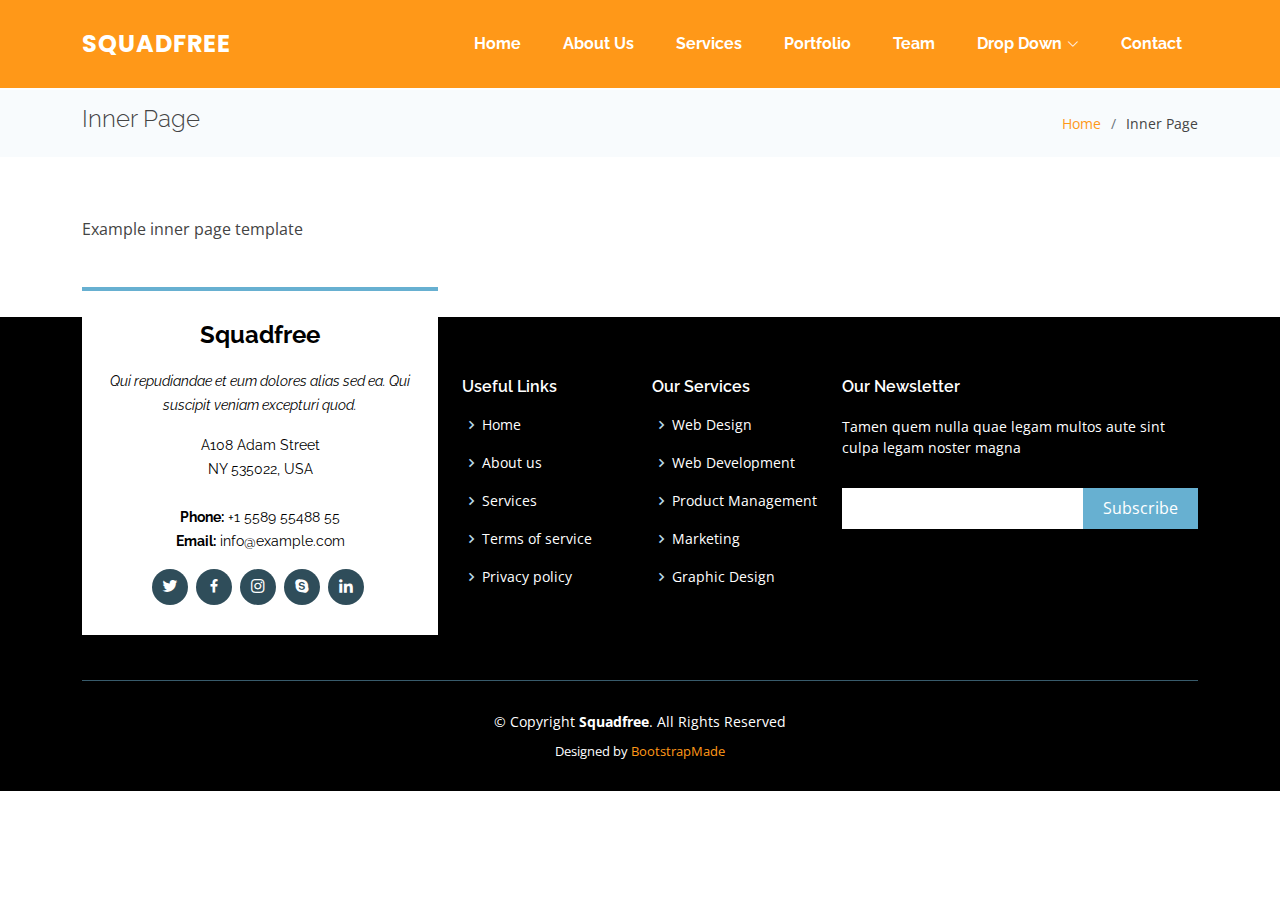
<file: inner-page.html>
<!DOCTYPE html>
<html lang="en">

<head>
  <meta charset="utf-8">
  <meta content="width=device-width, initial-scale=1.0" name="viewport">

  <title>Inner Page - Squadfree Bootstrap Template</title>
  <meta content="" name="description">
  <meta content="" name="keywords">

  <!-- Favicons -->
  <link href="assets/img/favicon.png" rel="icon">
  <link href="assets/img/apple-touch-icon.png" rel="apple-touch-icon">

  <!-- Google Fonts -->
  <link href="https://fonts.googleapis.com/css?family=Open+Sans:300,300i,400,400i,600,600i,700,700i|Raleway:300,300i,400,400i,500,500i,600,600i,700,700i|Poppins:300,300i,400,400i,500,500i,600,600i,700,700i" rel="stylesheet">

  <!-- Vendor CSS Files -->
  <link href="assets/vendor/aos/aos.css" rel="stylesheet">
  <link href="assets/vendor/bootstrap/css/bootstrap.min.css" rel="stylesheet">
  <link href="assets/vendor/bootstrap-icons/bootstrap-icons.css" rel="stylesheet">
  <link href="assets/vendor/boxicons/css/boxicons.min.css" rel="stylesheet">
  <link href="assets/vendor/glightbox/css/glightbox.min.css" rel="stylesheet">
  <link href="assets/vendor/swiper/swiper-bundle.min.css" rel="stylesheet">

  <!-- Template Main CSS File -->
  <link href="assets/css/style.css" rel="stylesheet">

  <!-- =======================================================
  * Template Name: Squadfree - v4.8.1
  * Template URL: https://bootstrapmade.com/squadfree-free-bootstrap-template-creative/
  * Author: BootstrapMade.com
  * License: https://bootstrapmade.com/license/
  ======================================================== -->
</head>

<body>

  <!-- ======= Header ======= -->
  <header id="header" class="fixed-top ">
    <div class="container d-flex align-items-center justify-content-between">

      <div class="logo">
        <h1 class="text-light"><a href="index.html"><span>Squadfree</span></a></h1>
        <!-- Uncomment below if you prefer to use an image logo -->
        <!-- <a href="index.html"><img src="assets/img/logo.png" alt="" class="img-fluid"></a>-->
      </div>

      <nav id="navbar" class="navbar">
        <ul>
          <li><a class="nav-link scrollto " href="#hero">Home</a></li>
          <li><a class="nav-link scrollto" href="#about">About Us</a></li>
          <li><a class="nav-link scrollto" href="#services">Services</a></li>
          <li><a class="nav-link scrollto" href="#portfolio">Portfolio</a></li>
          <li><a class="nav-link scrollto" href="#team">Team</a></li>
          <li class="dropdown"><a href="#"><span>Drop Down</span> <i class="bi bi-chevron-down"></i></a>
            <ul>
              <li><a href="#">Drop Down 1</a></li>
              <li class="dropdown"><a href="#"><span>Deep Drop Down</span> <i class="bi bi-chevron-right"></i></a>
                <ul>
                  <li><a href="#">Deep Drop Down 1</a></li>
                  <li><a href="#">Deep Drop Down 2</a></li>
                  <li><a href="#">Deep Drop Down 3</a></li>
                  <li><a href="#">Deep Drop Down 4</a></li>
                  <li><a href="#">Deep Drop Down 5</a></li>
                </ul>
              </li>
              <li><a href="#">Drop Down 2</a></li>
              <li><a href="#">Drop Down 3</a></li>
              <li><a href="#">Drop Down 4</a></li>
            </ul>
          </li>
          <li><a class="nav-link scrollto" href="#contact">Contact</a></li>
        </ul>
        <i class="bi bi-list mobile-nav-toggle"></i>
      </nav><!-- .navbar -->

    </div>
  </header><!-- End Header -->

  <main id="main">

    <!-- ======= Breadcrumbs Section ======= -->
    <section class="breadcrumbs">
      <div class="container">

        <div class="d-flex justify-content-between align-items-center">
          <h2>Inner Page</h2>
          <ol>
            <li><a href="index.html">Home</a></li>
            <li>Inner Page</li>
          </ol>
        </div>

      </div>
    </section><!-- End Breadcrumbs Section -->

    <section class="inner-page">
      <div class="container">
        <p>
          Example inner page template
        </p>
      </div>
    </section>

  </main><!-- End #main -->

  <!-- ======= Footer ======= -->
  <footer id="footer">
    <div class="footer-top">
      <div class="container">
        <div class="row">

          <div class="col-lg-4 col-md-6">
            <div class="footer-info">
              <h3>Squadfree</h3>
              <p class="pb-3"><em>Qui repudiandae et eum dolores alias sed ea. Qui suscipit veniam excepturi quod.</em></p>
              <p>
                A108 Adam Street <br>
                NY 535022, USA<br><br>
                <strong>Phone:</strong> +1 5589 55488 55<br>
                <strong>Email:</strong> info@example.com<br>
              </p>
              <div class="social-links mt-3">
                <a href="#" class="twitter"><i class="bx bxl-twitter"></i></a>
                <a href="#" class="facebook"><i class="bx bxl-facebook"></i></a>
                <a href="#" class="instagram"><i class="bx bxl-instagram"></i></a>
                <a href="#" class="google-plus"><i class="bx bxl-skype"></i></a>
                <a href="#" class="linkedin"><i class="bx bxl-linkedin"></i></a>
              </div>
            </div>
          </div>

          <div class="col-lg-2 col-md-6 footer-links">
            <h4>Useful Links</h4>
            <ul>
              <li><i class="bx bx-chevron-right"></i> <a href="#">Home</a></li>
              <li><i class="bx bx-chevron-right"></i> <a href="#">About us</a></li>
              <li><i class="bx bx-chevron-right"></i> <a href="#">Services</a></li>
              <li><i class="bx bx-chevron-right"></i> <a href="#">Terms of service</a></li>
              <li><i class="bx bx-chevron-right"></i> <a href="#">Privacy policy</a></li>
            </ul>
          </div>

          <div class="col-lg-2 col-md-6 footer-links">
            <h4>Our Services</h4>
            <ul>
              <li><i class="bx bx-chevron-right"></i> <a href="#">Web Design</a></li>
              <li><i class="bx bx-chevron-right"></i> <a href="#">Web Development</a></li>
              <li><i class="bx bx-chevron-right"></i> <a href="#">Product Management</a></li>
              <li><i class="bx bx-chevron-right"></i> <a href="#">Marketing</a></li>
              <li><i class="bx bx-chevron-right"></i> <a href="#">Graphic Design</a></li>
            </ul>
          </div>

          <div class="col-lg-4 col-md-6 footer-newsletter">
            <h4>Our Newsletter</h4>
            <p>Tamen quem nulla quae legam multos aute sint culpa legam noster magna</p>
            <form action="" method="post">
              <input type="email" name="email"><input type="submit" value="Subscribe">
            </form>

          </div>

        </div>
      </div>
    </div>

    <div class="container">
      <div class="copyright">
        &copy; Copyright <strong><span>Squadfree</span></strong>. All Rights Reserved
      </div>
      <div class="credits">
        <!-- All the links in the footer should remain intact. -->
        <!-- You can delete the links only if you purchased the pro version. -->
        <!-- Licensing information: https://bootstrapmade.com/license/ -->
        <!-- Purchase the pro version with working PHP/AJAX contact form: https://bootstrapmade.com/squadfree-free-bootstrap-template-creative/ -->
        Designed by <a href="https://bootstrapmade.com/">BootstrapMade</a>
      </div>
    </div>
  </footer><!-- End Footer -->

  <a href="#" class="back-to-top d-flex align-items-center justify-content-center"><i class="bi bi-arrow-up-short"></i></a>

  <!-- Vendor JS Files -->
  <script src="assets/vendor/purecounter/purecounter_vanilla.js"></script>
  <script src="assets/vendor/aos/aos.js"></script>
  <script src="assets/vendor/bootstrap/js/bootstrap.bundle.min.js"></script>
  <script src="assets/vendor/glightbox/js/glightbox.min.js"></script>
  <script src="assets/vendor/isotope-layout/isotope.pkgd.min.js"></script>
  <script src="assets/vendor/swiper/swiper-bundle.min.js"></script>
  <script src="assets/vendor/php-email-form/validate.js"></script>

  <!-- Template Main JS File -->
  <script src="assets/js/main.js"></script>

</body>

</html>
</file>
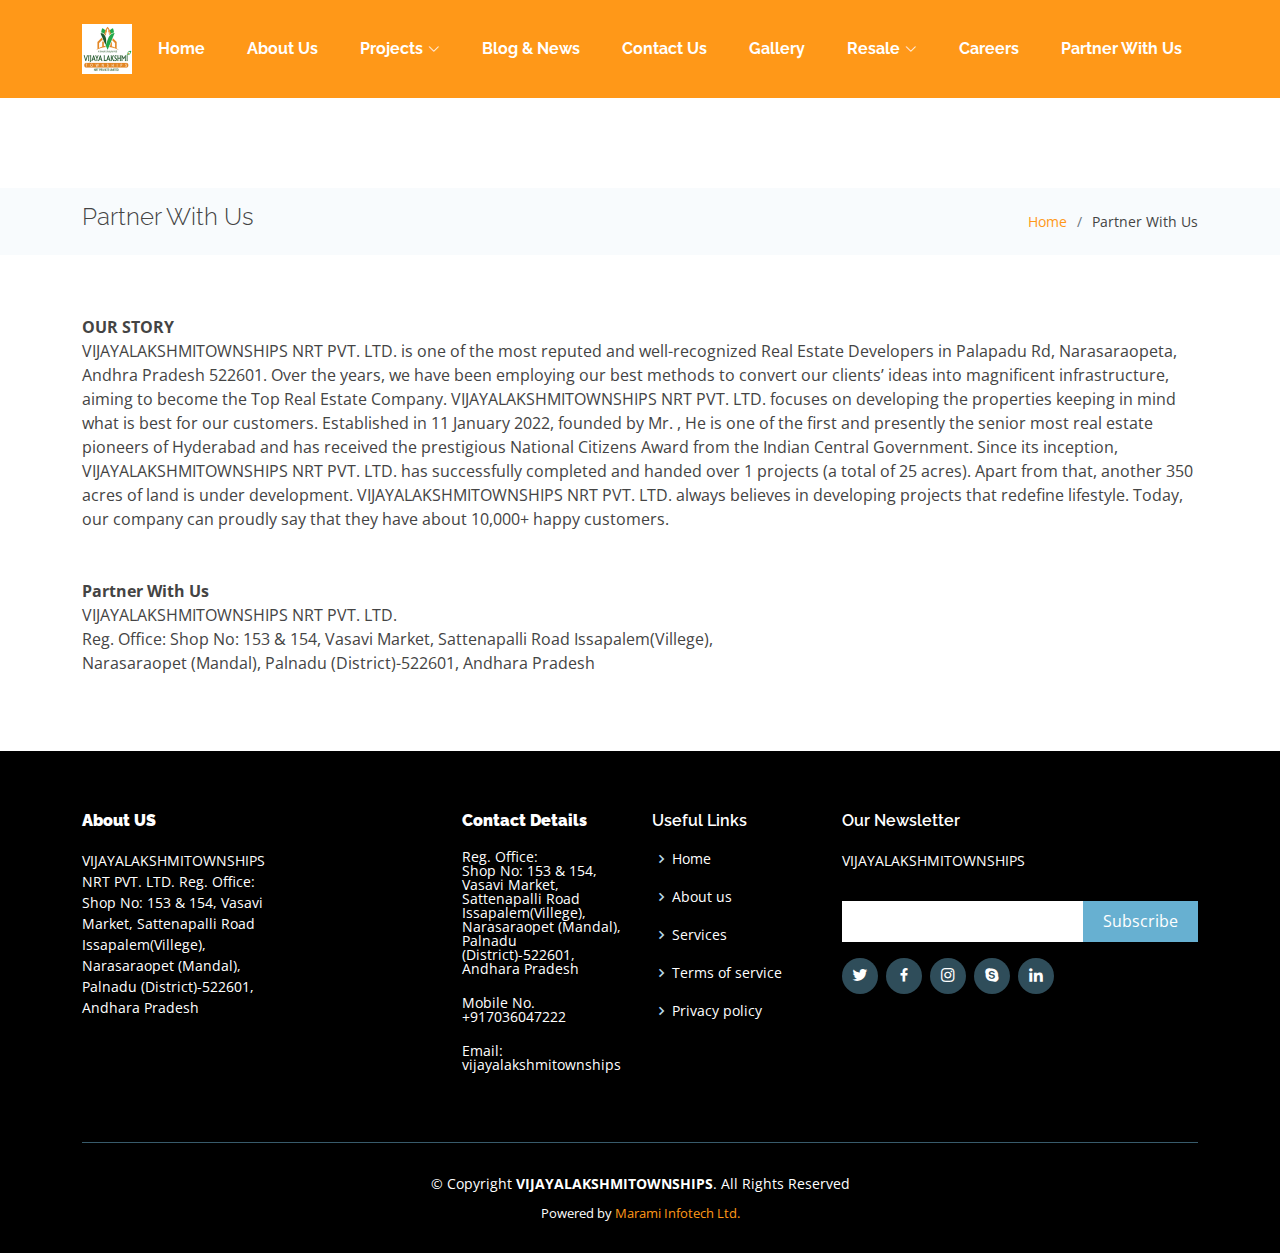
<file: Partner.html>
<!DOCTYPE html>
<html lang="en">

<head>
  <meta charset="utf-8">
  <meta content="width=device-width, initial-scale=1.0" name="viewport">

  <title>Partner With Us</title>
  <meta content="" name="description">
  <meta content="" name="keywords">

  <!-- Favicons -->
  <link href="assets/img/favicon.png" rel="icon">
  <link href="assets/img/apple-touch-icon.png" rel="apple-touch-icon">

  <!-- Google Fonts -->
  <link href="https://fonts.googleapis.com/css?family=Open+Sans:300,300i,400,400i,600,600i,700,700i|Raleway:300,300i,400,400i,500,500i,600,600i,700,700i|Poppins:300,300i,400,400i,500,500i,600,600i,700,700i" rel="stylesheet">

  <!-- Vendor CSS Files -->
  <link href="assets/vendor/aos/aos.css" rel="stylesheet">
  <link href="assets/vendor/bootstrap/css/bootstrap.min.css" rel="stylesheet">
  <link href="assets/vendor/bootstrap-icons/bootstrap-icons.css" rel="stylesheet">
  <link href="assets/vendor/boxicons/css/boxicons.min.css" rel="stylesheet">
  <link href="assets/vendor/glightbox/css/glightbox.min.css" rel="stylesheet">
  <link href="assets/vendor/swiper/swiper-bundle.min.css" rel="stylesheet">

  <!-- Template Main CSS File -->
  <link href="assets/css/style.css" rel="stylesheet">

  <!-- =======================================================
  * Template Name: Squadfree - v4.8.1
  * Template URL: https://bootstrapmade.com/squadfree-free-bootstrap-template-creative/
  * Author: BootstrapMade.com
  * License: https://bootstrapmade.com/license/
  ======================================================== -->
</head>

<body>

  <!-- ======= Header ======= -->
  <header id="header" >
    <div class="container d-flex align-items-center justify-content-between">

      <div class="logo">
        <h1 class="text-light">
          <!-- <a href="index.html"><span><img src="apple-touch-icon.png"></span></a></h1> -->
        <!-- Uncomment below if you prefer to use an image logo -->
        <a href="index.html"><img src="assets/img/logo.png" alt="" class="img-fluid"></a>
      </div>

      <nav id="navbar" class="navbar">
        <ul>
          <li><a class="nav-link scrollto active" href="index.html">Home</a></li>
          <li><a class="nav-link scrollto" href="aboutus.html">About Us</a></li>
          <li class="dropdown">
            <a href="Projects.html"><span>Projects</span> <i class="bi bi-chevron-down"></i></a>
            <ul>
              <li><a href="#">OnGoing Projects</a></li>
              <!-- <li class="dropdown"><a href="#"><span>Deep Drop Down</span> <i class="bi bi-chevron-right"></i></a>
                <ul>
                  <li><a href="#">Deep Drop Down 1</a></li>
                  <li><a href="#">Deep Drop Down 2</a></li>
                  <li><a href="#">Deep Drop Down 3</a></li>
                  <li><a href="#">Deep Drop Down 4</a></li>
                  <li><a href="#">Deep Drop Down 5</a></li>
                </ul>
              </li> -->
              <li><a href="#">Completed Projects</a></li>
              <!-- <li><a href="#">Drop Down 3</a></li>
              <li><a href="#">Drop Down 4</a></li>     -->
            </ul>
          </li>
          <li><a class="nav-link scrollto" href="BlogNews.html">Blog & News</a></li>
          <li><a class="nav-link scrollto" href="ContactUs.html">Contact Us</a></li>
          
          <li><a class="nav-link scrollto" href="#">Gallery</a></li>
          <li class="dropdown"><a href="#"><span>Resale </span> <i class="bi bi-chevron-down"></i></a>
            <ul>
              <li><a href="#">Drop Down 1</a></li>
              <!-- <li class="dropdown"><a href="#"><span>Deep Drop Down</span> <i class="bi bi-chevron-right"></i></a>
                <ul>
                  <li><a href="#">Deep Drop Down 1</a></li>
                  <li><a href="#">Deep Drop Down 2</a></li>
                  <li><a href="#">Deep Drop Down 3</a></li>
                  <li><a href="#">Deep Drop Down 4</a></li>
                  <li><a href="#">Deep Drop Down 5</a></li>
                </ul>
              </li> -->
              <li><a href="#">Drop Down 2</a></li>
              <!-- <li><a href="#">Drop Down 3</a></li>
              <li><a href="#">Drop Down 4</a></li>     -->
            </ul>
          </li>
          <li><a class="nav-link scrollto" href="#">Careers</a></li>
          
          <li><a class="nav-link scrollto" href="#">Partner With Us</a></li>
        </ul>
        <i class="bi bi-list mobile-nav-toggle"></i>
      </nav><!-- .navbar -->

    </div>
  </header><!-- End Header -->

  <main id="main">

    <!-- ======= Breadcrumbs Section ======= -->
    <section class="breadcrumbs">
      <div class="container">

        <div class="d-flex justify-content-between align-items-center">
          
          
          <h2>Partner With  Us</h2>
          <ol>
            <li><a href="index.html">Home</a></li>
            <li>Partner With Us</li>
          </ol>
        </div>

      </div>
    </section><!-- End Breadcrumbs Section -->

    <section class="inner-page">
      <div class="container">
        <!-- <div class="col-lg-4 col-md-6">
            <div class="footer-info">
              <h3>VIJAYALAKSHMITOWNSHIPS</h3>
              <p class="pb-3"><em>Reg. Office: Shop No: 153 & 154, Vasavi Market, Sattenapalli Road
                Issapalem(Villege), Narasaraopet (Mandal), Palnadu (District)-522601, Andhara Pradesh</em></p>
              <p>
                <strong>Phone:</strong> +917036047222 , 7036047333<br>
                <strong>Email:</strong> info@vijayalakshmitownships.com<br>
              </p>
              <div class="social-links mt-3">
                <a href="#" class="twitter"><i class="bx bxl-twitter"></i></a>
                <a href="#" class="facebook"><i class="bx bxl-facebook"></i></a>
                <a href="#" class="instagram"><i class="bx bxl-instagram"></i></a>
                <a href="#" class="google-plus"><i class="bx bxl-skype"></i></a>
                <a href="#" class="linkedin"><i class="bx bxl-linkedin"></i></a>
              </div>
            </div>
          </div> -->
        <p>
          <b>OUR STORY</b><br>
            VIJAYALAKSHMITOWNSHIPS NRT PVT. LTD. is one of the most reputed and well-recognized Real Estate Developers in Palapadu Rd, 
            Narasaraopeta, Andhra Pradesh 522601.      
            Over the years, we have been employing our best methods to convert our clients’ ideas into magnificent infrastructure, 
            aiming to become the Top Real Estate Company. VIJAYALAKSHMITOWNSHIPS NRT PVT. LTD. focuses on developing the properties keeping in mind 
            what is best for our customers.
            Established in 11 January 2022, founded by Mr. , He is one of the first and presently the senior most 
            real estate pioneers of Hyderabad and has received the prestigious National Citizens Award from the Indian Central Government.
            Since its inception, VIJAYALAKSHMITOWNSHIPS NRT PVT. LTD. has successfully completed and handed over 1 projects (a total of 25 acres). 
            Apart from that, another 350 acres of land is under development.
            VIJAYALAKSHMITOWNSHIPS NRT PVT. LTD. always believes in developing projects that redefine lifestyle. Today, our company can proudly say that 
            they have about 10,000+ happy customers.<br>
            <br>
          
            <br>
            <b> Partner With Us</b>
            <br>
          VIJAYALAKSHMITOWNSHIPS NRT PVT. LTD. <br>Reg. Office: Shop No: 153 & 154, Vasavi Market, Sattenapalli Road
            Issapalem(Villege),<br> Narasaraopet (Mandal), Palnadu (District)-522601, Andhara Pradesh<br>
            
        </p>
      </div>
    </section>

  </main><!-- End #main -->

  <!-- ======= Footer ======= -->
  <footer id="footer">
    <div class="footer-top">
      <div class="container">
        <div class="row">

          <!-- <div class="col-lg-4 col-md-6">
            <div class="footer-info">
              <h3>VIJAYALAKSHMITOWNSHIPS</h3>
              <p class="pb-3"><em>Reg. Office: Shop No: 153 & 154, Vasavi Market, Sattenapalli Road
                Issapalem(Villege), Narasaraopet (Mandal), Palnadu (District)-522601, Andhara Pradesh</em></p>
              <p>
                <strong>Phone:</strong> +917036047222 , 7036047333<br>
                <strong>Email:</strong> info@vijayalakshmitownships.com<br>
              </p>
              <div class="social-links mt-3">
                <a href="#" class="twitter"><i class="bx bxl-twitter"></i></a>
                <a href="#" class="facebook"><i class="bx bxl-facebook"></i></a>
                <a href="#" class="instagram"><i class="bx bxl-instagram"></i></a>
                <a href="#" class="google-plus"><i class="bx bxl-skype"></i></a>
                <a href="#" class="linkedin"><i class="bx bxl-linkedin"></i></a>
              </div>
            </div>
          </div> -->
          <div class="col-lg-2 col-md-6 footer-links">
            <h4><b> About US</b></h4>
            <ul>
              <li>
                <p>
                  VIJAYALAKSHMITOWNSHIPS NRT PVT. LTD.
                  Reg. Office: Shop No: 153 & 154, Vasavi Market, Sattenapalli Road Issapalem(Villege),
                  Narasaraopet (Mandal), Palnadu (District)-522601, Andhara Pradesh
                </p>
                </li>
              
            </ul>
          </div>

          <div class="col-lg-2 col-md-6 footer-links"></div>

          <div class="col-lg-2 col-md-6 footer-links">
            <h4><b> Contact Details</b></h4>
            <ul>
              <li><a href="https://goo.gl/maps/hcLhwtPkvPHZro9MA">Reg. Office: <br>Shop No: 153 & 154, Vasavi Market, Sattenapalli Road
                Issapalem(Villege), Narasaraopet (Mandal), Palnadu (District)-522601, Andhara Pradesh</a></li>
              <li>
                <!-- <i class="bx bx-chevron-right"></i> -->
                <a href="tel:123-456-7890">Mobile No.<br>+917036047222</a></li>
              <li>
                <!-- <i class="bx bx-chevron-right"></i>  -->
                <a href="mailto:info@vijayalakshmitownships.com">Email: vijayalakshmitownships</a><br></li>
            </ul>
            
          </div>
          
          <div class="col-lg-2 col-md-6 footer-links">
            <h4>Useful Links</h4>
            <ul>
              <li><i class="bx bx-chevron-right"></i> <a href="index.html">Home</a></li>
              <li><i class="bx bx-chevron-right"></i> <a href="aboutus.html">About us</a></li>
              <li><i class="bx bx-chevron-right"></i> <a href="#">Services</a></li>
              <li><i class="bx bx-chevron-right"></i> <a href="#">Terms of service</a></li>
              <li><i class="bx bx-chevron-right"></i> <a href="#">Privacy policy</a></li>
            </ul>
          </div>

          <!-- <div class="col-lg-2 col-md-6 footer-links">
            <h4>Our Services</h4>
            <ul>
              <li><i class="bx bx-chevron-right"></i> <a href="#">Web Design</a></li>
              <li><i class="bx bx-chevron-right"></i> <a href="#">Web Development</a></li>
              <li><i class="bx bx-chevron-right"></i> <a href="#">Product Management</a></li>
              <li><i class="bx bx-chevron-right"></i> <a href="#">Marketing</a></li>
              <li><i class="bx bx-chevron-right"></i> <a href="#">Graphic Design</a></li>
            </ul>
          </div> -->

          <div class="col-lg-4 col-md-6 footer-newsletter">
            <h4>Our Newsletter</h4>
            <p>VIJAYALAKSHMITOWNSHIPS</p>
            <form action="" method="post">
              <input type="email" name="email"><input type="submit" value="Subscribe">
            </form>
            <div class="social-links mt-3">
              <a href="#" class="twitter"><i class="bx bxl-twitter"></i></a>
              <a href="#" class="facebook"><i class="bx bxl-facebook"></i></a>
              <a href="#" class="instagram"><i class="bx bxl-instagram"></i></a>
              <a href="#" class="google-plus"><i class="bx bxl-skype"></i></a>
              <a href="#" class="linkedin"><i class="bx bxl-linkedin"></i></a>
            </div>
          </div>

        </div>
      </div>
    </div>


    <div class="container">
      <div class="copyright">
        &copy; Copyright <strong><span>VIJAYALAKSHMITOWNSHIPS</span></strong>. All Rights Reserved
      </div>
      <div class="credits">
        Powered by <a href="https://marami.biz/">Marami Infotech Ltd.</a>
      </div>
    </div>
  </footer><!-- End Footer --><!-- End Footer -->

  <a href="#" class="back-to-top d-flex align-items-center justify-content-center"><i class="bi bi-arrow-up-short"></i></a>

  <!-- Vendor JS Files -->
  <script src="assets/vendor/purecounter/purecounter_vanilla.js"></script>
  <script src="assets/vendor/aos/aos.js"></script>
  <script src="assets/vendor/bootstrap/js/bootstrap.bundle.min.js"></script>
  <script src="assets/vendor/glightbox/js/glightbox.min.js"></script>
  <script src="assets/vendor/isotope-layout/isotope.pkgd.min.js"></script>
  <script src="assets/vendor/swiper/swiper-bundle.min.js"></script>
  <script src="assets/vendor/php-email-form/validate.js"></script>

  <!-- Template Main JS File -->
  <script src="assets/js/main.js"></script>

</body>

</html>
</file>
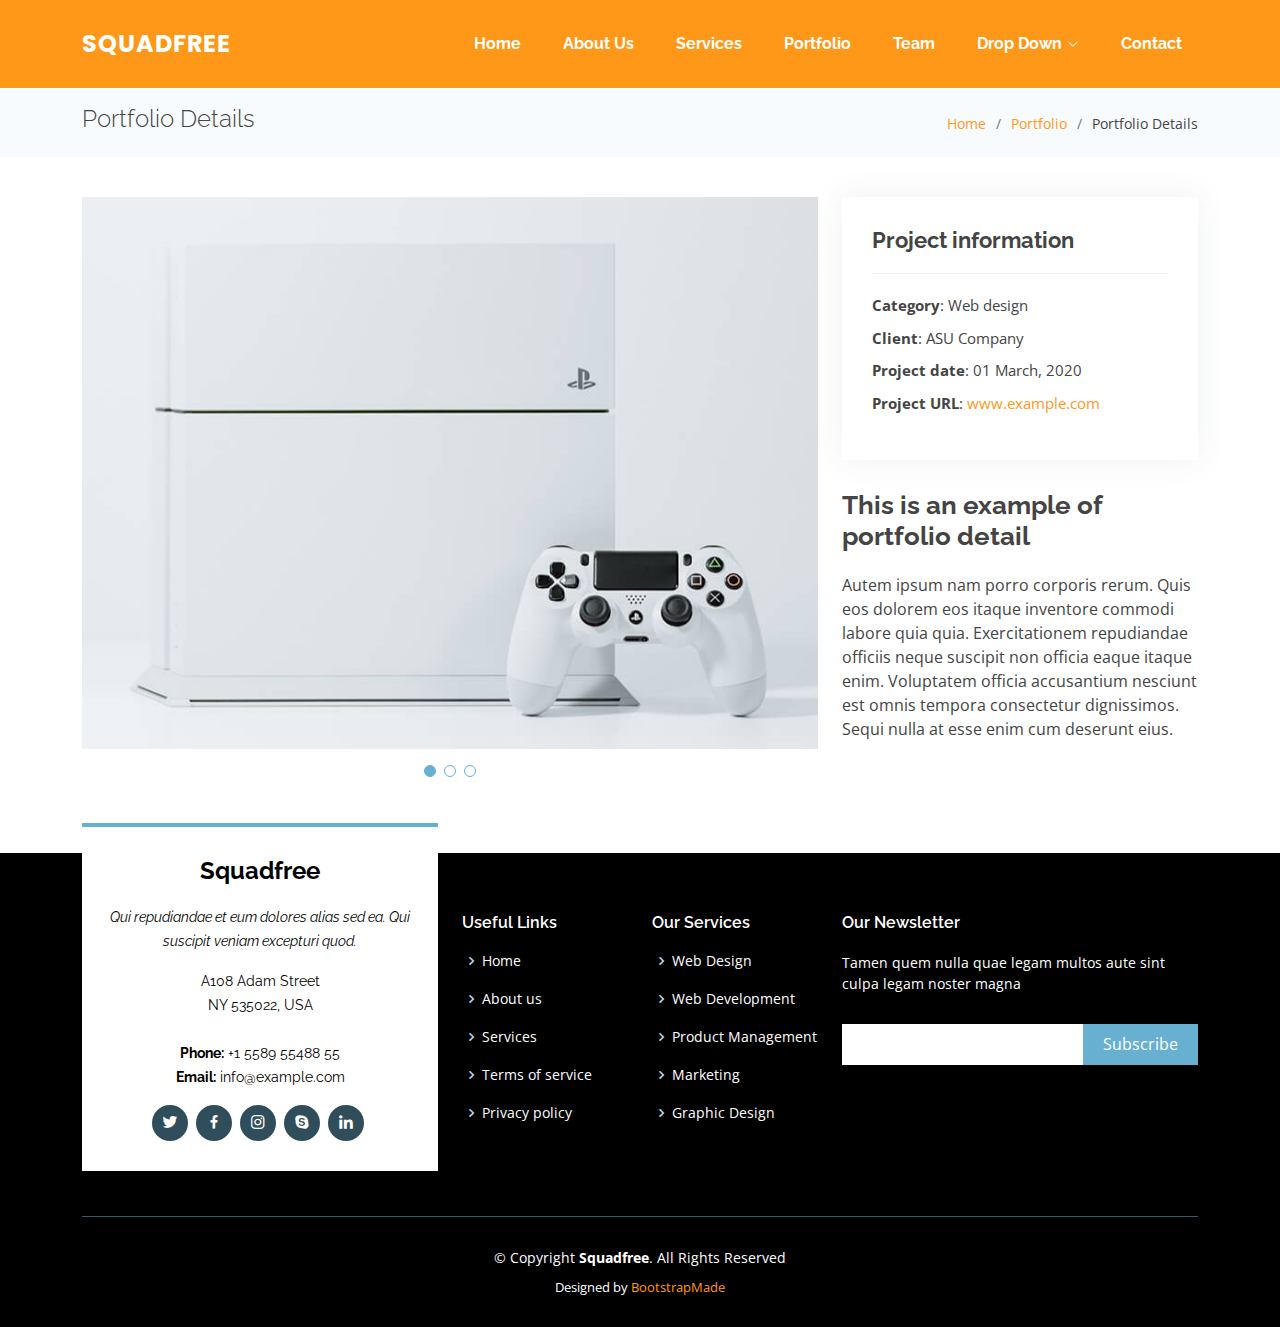
<file: portfolio-details.html>
<!DOCTYPE html>
<html lang="en">

<head>
  <meta charset="utf-8">
  <meta content="width=device-width, initial-scale=1.0" name="viewport">

  <title>Portfolio Details - Squadfree Bootstrap Template</title>
  <meta content="" name="description">
  <meta content="" name="keywords">

  <!-- Favicons -->
  <link href="assets/img/favicon.png" rel="icon">
  <link href="assets/img/apple-touch-icon.png" rel="apple-touch-icon">

  <!-- Google Fonts -->
  <link href="https://fonts.googleapis.com/css?family=Open+Sans:300,300i,400,400i,600,600i,700,700i|Raleway:300,300i,400,400i,500,500i,600,600i,700,700i|Poppins:300,300i,400,400i,500,500i,600,600i,700,700i" rel="stylesheet">

  <!-- Vendor CSS Files -->
  <link href="assets/vendor/aos/aos.css" rel="stylesheet">
  <link href="assets/vendor/bootstrap/css/bootstrap.min.css" rel="stylesheet">
  <link href="assets/vendor/bootstrap-icons/bootstrap-icons.css" rel="stylesheet">
  <link href="assets/vendor/boxicons/css/boxicons.min.css" rel="stylesheet">
  <link href="assets/vendor/glightbox/css/glightbox.min.css" rel="stylesheet">
  <link href="assets/vendor/swiper/swiper-bundle.min.css" rel="stylesheet">

  <!-- Template Main CSS File -->
  <link href="assets/css/style.css" rel="stylesheet">

  <!-- =======================================================
  * Template Name: Squadfree - v4.8.1
  * Template URL: https://bootstrapmade.com/squadfree-free-bootstrap-template-creative/
  * Author: BootstrapMade.com
  * License: https://bootstrapmade.com/license/
  ======================================================== -->
</head>

<body>

  <!-- ======= Header ======= -->
  <header id="header" class="fixed-top ">
    <div class="container d-flex align-items-center justify-content-between">

      <div class="logo">
        <h1 class="text-light"><a href="index.html"><span>Squadfree</span></a></h1>
        <!-- Uncomment below if you prefer to use an image logo -->
        <!-- <a href="index.html"><img src="assets/img/logo.png" alt="" class="img-fluid"></a>-->
      </div>

      <nav id="navbar" class="navbar">
        <ul>
          <li><a class="nav-link scrollto " href="#hero">Home</a></li>
          <li><a class="nav-link scrollto" href="#about">About Us</a></li>
          <li><a class="nav-link scrollto" href="#services">Services</a></li>
          <li><a class="nav-link scrollto" href="#portfolio">Portfolio</a></li>
          <li><a class="nav-link scrollto" href="#team">Team</a></li>
          <li class="dropdown"><a href="#"><span>Drop Down</span> <i class="bi bi-chevron-down"></i></a>
            <ul>
              <li><a href="#">Drop Down 1</a></li>
              <li class="dropdown"><a href="#"><span>Deep Drop Down</span> <i class="bi bi-chevron-right"></i></a>
                <ul>
                  <li><a href="#">Deep Drop Down 1</a></li>
                  <li><a href="#">Deep Drop Down 2</a></li>
                  <li><a href="#">Deep Drop Down 3</a></li>
                  <li><a href="#">Deep Drop Down 4</a></li>
                  <li><a href="#">Deep Drop Down 5</a></li>
                </ul>
              </li>
              <li><a href="#">Drop Down 2</a></li>
              <li><a href="#">Drop Down 3</a></li>
              <li><a href="#">Drop Down 4</a></li>
            </ul>
          </li>
          <li><a class="nav-link scrollto" href="#contact">Contact</a></li>
        </ul>
        <i class="bi bi-list mobile-nav-toggle"></i>
      </nav><!-- .navbar -->

    </div>
  </header><!-- End Header -->

  <main id="main">

    <!-- ======= Breadcrumbs Section ======= -->
    <section class="breadcrumbs">
      <div class="container">

        <div class="d-flex justify-content-between align-items-center">
          <h2>Portfolio Details</h2>
          <ol>
            <li><a href="index.html">Home</a></li>
            <li><a href="portfolio.html">Portfolio</a></li>
            <li>Portfolio Details</li>
          </ol>
        </div>

      </div>
    </section><!-- Breadcrumbs Section -->

    <!-- ======= Portfolio Details Section ======= -->
    <section id="portfolio-details" class="portfolio-details">
      <div class="container">

        <div class="row gy-4">

          <div class="col-lg-8">
            <div class="portfolio-details-slider swiper">
              <div class="swiper-wrapper align-items-center">

                <div class="swiper-slide">
                  <img src="assets/img/portfolio/portfolio-1.jpg" alt="">
                </div>

                <div class="swiper-slide">
                  <img src="assets/img/portfolio/portfolio-2.jpg" alt="">
                </div>

                <div class="swiper-slide">
                  <img src="assets/img/portfolio/portfolio-3.jpg" alt="">
                </div>

              </div>
              <div class="swiper-pagination"></div>
            </div>
          </div>

          <div class="col-lg-4">
            <div class="portfolio-info">
              <h3>Project information</h3>
              <ul>
                <li><strong>Category</strong>: Web design</li>
                <li><strong>Client</strong>: ASU Company</li>
                <li><strong>Project date</strong>: 01 March, 2020</li>
                <li><strong>Project URL</strong>: <a href="#">www.example.com</a></li>
              </ul>
            </div>
            <div class="portfolio-description">
              <h2>This is an example of portfolio detail</h2>
              <p>
                Autem ipsum nam porro corporis rerum. Quis eos dolorem eos itaque inventore commodi labore quia quia. Exercitationem repudiandae officiis neque suscipit non officia eaque itaque enim. Voluptatem officia accusantium nesciunt est omnis tempora consectetur dignissimos. Sequi nulla at esse enim cum deserunt eius.
              </p>
            </div>
          </div>

        </div>

      </div>
    </section><!-- End Portfolio Details Section -->

  </main><!-- End #main -->

  <!-- ======= Footer ======= -->
  <footer id="footer">
    <div class="footer-top">
      <div class="container">
        <div class="row">

          <div class="col-lg-4 col-md-6">
            <div class="footer-info">
              <h3>Squadfree</h3>
              <p class="pb-3"><em>Qui repudiandae et eum dolores alias sed ea. Qui suscipit veniam excepturi quod.</em></p>
              <p>
                A108 Adam Street <br>
                NY 535022, USA<br><br>
                <strong>Phone:</strong> +1 5589 55488 55<br>
                <strong>Email:</strong> info@example.com<br>
              </p>
              <div class="social-links mt-3">
                <a href="#" class="twitter"><i class="bx bxl-twitter"></i></a>
                <a href="#" class="facebook"><i class="bx bxl-facebook"></i></a>
                <a href="#" class="instagram"><i class="bx bxl-instagram"></i></a>
                <a href="#" class="google-plus"><i class="bx bxl-skype"></i></a>
                <a href="#" class="linkedin"><i class="bx bxl-linkedin"></i></a>
              </div>
            </div>
          </div>

          <div class="col-lg-2 col-md-6 footer-links">
            <h4>Useful Links</h4>
            <ul>
              <li><i class="bx bx-chevron-right"></i> <a href="#">Home</a></li>
              <li><i class="bx bx-chevron-right"></i> <a href="#">About us</a></li>
              <li><i class="bx bx-chevron-right"></i> <a href="#">Services</a></li>
              <li><i class="bx bx-chevron-right"></i> <a href="#">Terms of service</a></li>
              <li><i class="bx bx-chevron-right"></i> <a href="#">Privacy policy</a></li>
            </ul>
          </div>

          <div class="col-lg-2 col-md-6 footer-links">
            <h4>Our Services</h4>
            <ul>
              <li><i class="bx bx-chevron-right"></i> <a href="#">Web Design</a></li>
              <li><i class="bx bx-chevron-right"></i> <a href="#">Web Development</a></li>
              <li><i class="bx bx-chevron-right"></i> <a href="#">Product Management</a></li>
              <li><i class="bx bx-chevron-right"></i> <a href="#">Marketing</a></li>
              <li><i class="bx bx-chevron-right"></i> <a href="#">Graphic Design</a></li>
            </ul>
          </div>

          <div class="col-lg-4 col-md-6 footer-newsletter">
            <h4>Our Newsletter</h4>
            <p>Tamen quem nulla quae legam multos aute sint culpa legam noster magna</p>
            <form action="" method="post">
              <input type="email" name="email"><input type="submit" value="Subscribe">
            </form>

          </div>

        </div>
      </div>
    </div>

    <div class="container">
      <div class="copyright">
        &copy; Copyright <strong><span>Squadfree</span></strong>. All Rights Reserved
      </div>
      <div class="credits">
        <!-- All the links in the footer should remain intact. -->
        <!-- You can delete the links only if you purchased the pro version. -->
        <!-- Licensing information: https://bootstrapmade.com/license/ -->
        <!-- Purchase the pro version with working PHP/AJAX contact form: https://bootstrapmade.com/squadfree-free-bootstrap-template-creative/ -->
        Designed by <a href="https://bootstrapmade.com/">BootstrapMade</a>
      </div>
    </div>
  </footer><!-- End Footer -->

  <a href="#" class="back-to-top d-flex align-items-center justify-content-center"><i class="bi bi-arrow-up-short"></i></a>

  <!-- Vendor JS Files -->
  <script src="assets/vendor/purecounter/purecounter_vanilla.js"></script>
  <script src="assets/vendor/aos/aos.js"></script>
  <script src="assets/vendor/bootstrap/js/bootstrap.bundle.min.js"></script>
  <script src="assets/vendor/glightbox/js/glightbox.min.js"></script>
  <script src="assets/vendor/isotope-layout/isotope.pkgd.min.js"></script>
  <script src="assets/vendor/swiper/swiper-bundle.min.js"></script>
  <script src="assets/vendor/php-email-form/validate.js"></script>

  <!-- Template Main JS File -->
  <script src="assets/js/main.js"></script>

</body>

</html>
</file>
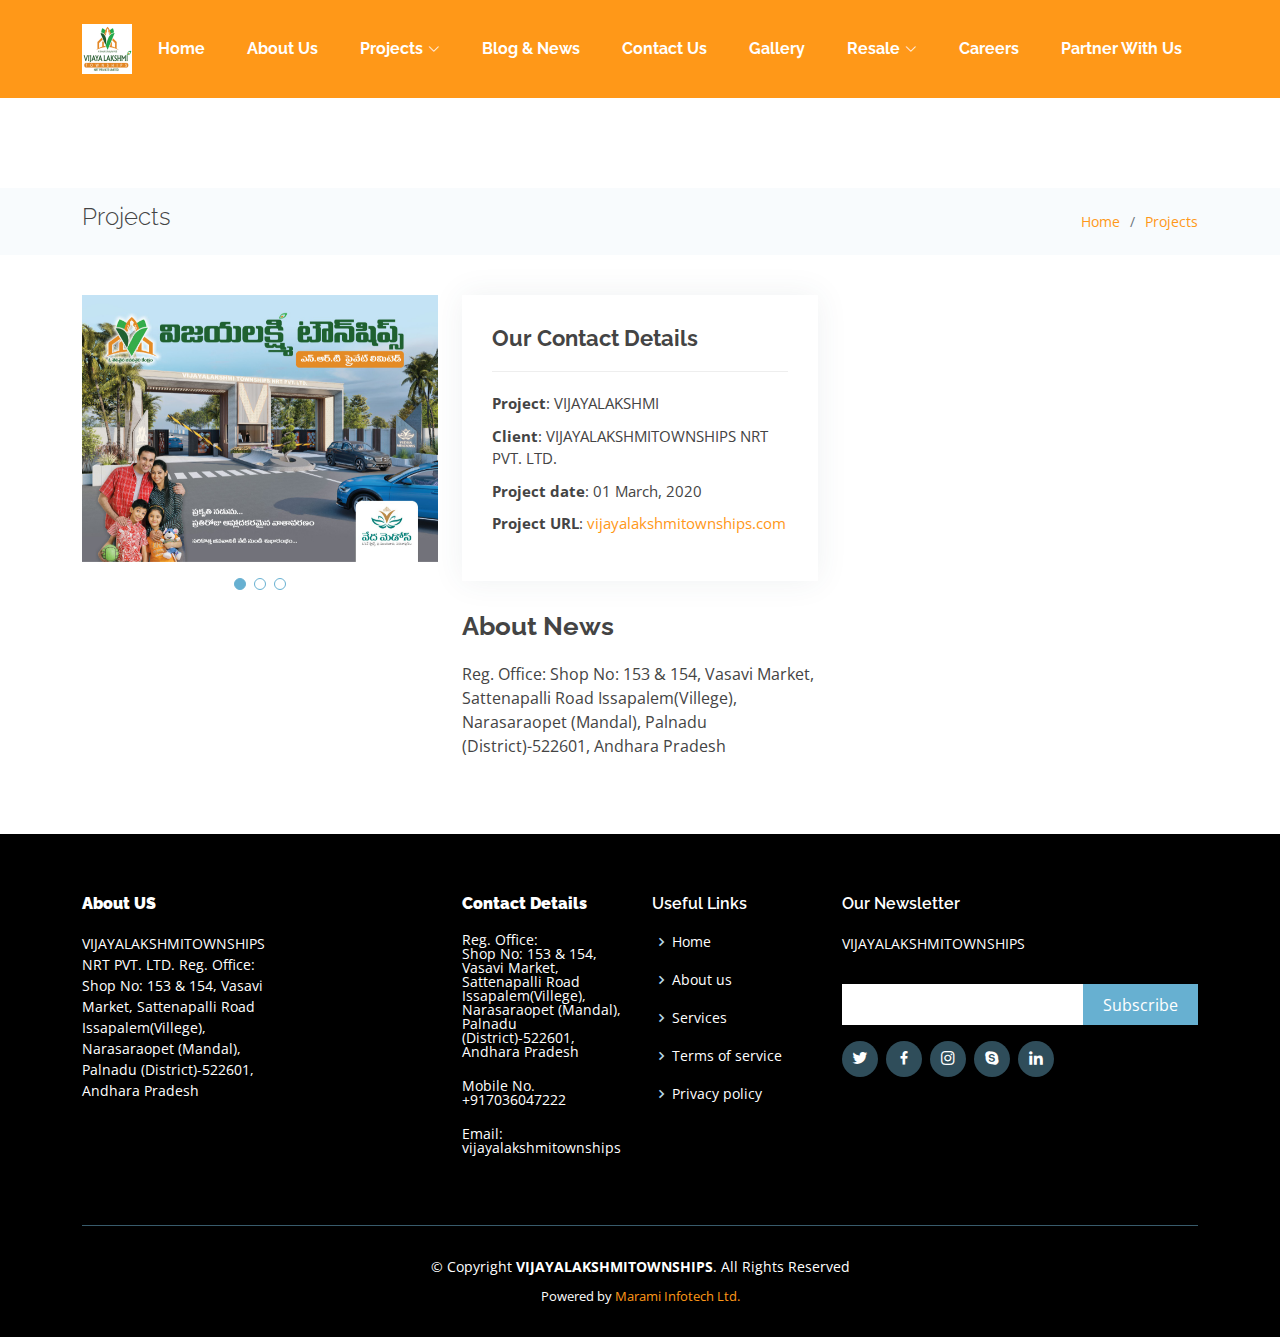
<file: Projects.html>
<!DOCTYPE html>
<html lang="en">

<head>
  <meta charset="utf-8">
  <meta content="width=device-width, initial-scale=1.0" name="viewport">

  <title>Projects</title>
  <meta content="" name="description">
  <meta content="" name="keywords">

  <!-- Favicons -->
  <link href="assets/img/favicon.png" rel="icon">
  <link href="assets/img/apple-touch-icon.png" rel="apple-touch-icon">

  <!-- Google Fonts -->
  <link href="https://fonts.googleapis.com/css?family=Open+Sans:300,300i,400,400i,600,600i,700,700i|Raleway:300,300i,400,400i,500,500i,600,600i,700,700i|Poppins:300,300i,400,400i,500,500i,600,600i,700,700i" rel="stylesheet">

  <!-- Vendor CSS Files -->
  <link href="assets/vendor/aos/aos.css" rel="stylesheet">
  <link href="assets/vendor/bootstrap/css/bootstrap.min.css" rel="stylesheet">
  <link href="assets/vendor/bootstrap-icons/bootstrap-icons.css" rel="stylesheet">
  <link href="assets/vendor/boxicons/css/boxicons.min.css" rel="stylesheet">
  <link href="assets/vendor/glightbox/css/glightbox.min.css" rel="stylesheet">
  <link href="assets/vendor/swiper/swiper-bundle.min.css" rel="stylesheet">

  <!-- Template Main CSS File -->
  <link href="assets/css/style.css" rel="stylesheet">

  <!-- =======================================================
  * Template Name: Squadfree - v4.8.1
  * Template URL: https://bootstrapmade.com/squadfree-free-bootstrap-template-creative/
  * Author: BootstrapMade.com
  * License: https://bootstrapmade.com/license/
  ======================================================== -->
</head>

<body>

  <!-- ======= Header ======= -->
 <header id="header" >
  <div class="container d-flex align-items-center justify-content-between">

    <div class="logo">
      <h1 class="text-light">
        <!-- <a href="index.html"><span><img src="apple-touch-icon.png"></span></a></h1> -->
      <!-- Uncomment below if you prefer to use an image logo -->
      <a href="index.html"><img src="assets/img/logo.png" alt="" class="img-fluid"></a>
    </div>

    <nav id="navbar" class="navbar">
      <ul>
        <li><a class="nav-link scrollto active" href="index.html">Home</a></li>
        <li><a class="nav-link scrollto" href="aboutus.html">About Us</a></li>
        <li class="dropdown">
          <a href="Projects.html"><span>Projects</span> <i class="bi bi-chevron-down"></i></a>
          <ul>
            <li><a href="#">OnGoing Projects</a></li>
            <!-- <li class="dropdown"><a href="#"><span>Deep Drop Down</span> <i class="bi bi-chevron-right"></i></a>
              <ul>
                <li><a href="#">Deep Drop Down 1</a></li>
                <li><a href="#">Deep Drop Down 2</a></li>
                <li><a href="#">Deep Drop Down 3</a></li>
                <li><a href="#">Deep Drop Down 4</a></li>
                <li><a href="#">Deep Drop Down 5</a></li>
              </ul>
            </li> -->
            <li><a href="#">Completed Projects</a></li>
            <!-- <li><a href="#">Drop Down 3</a></li>
            <li><a href="#">Drop Down 4</a></li>     -->
          </ul>
        </li>
        <li><a class="nav-link scrollto" href="BlogNews.html">Blog & News</a></li>
        <li><a class="nav-link scrollto" href="ContactUs.html">Contact Us</a></li>
        
        <li><a class="nav-link scrollto" href="#">Gallery</a></li>
        <li class="dropdown"><a href="#"><span>Resale </span> <i class="bi bi-chevron-down"></i></a>
          <ul>
            <li><a href="#">Drop Down 1</a></li>
            <!-- <li class="dropdown"><a href="#"><span>Deep Drop Down</span> <i class="bi bi-chevron-right"></i></a>
              <ul>
                <li><a href="#">Deep Drop Down 1</a></li>
                <li><a href="#">Deep Drop Down 2</a></li>
                <li><a href="#">Deep Drop Down 3</a></li>
                <li><a href="#">Deep Drop Down 4</a></li>
                <li><a href="#">Deep Drop Down 5</a></li>
              </ul>
            </li> -->
            <li><a href="#">Drop Down 2</a></li>
            <!-- <li><a href="#">Drop Down 3</a></li>
            <li><a href="#">Drop Down 4</a></li>     -->
          </ul>
        </li>
        <li><a class="nav-link scrollto" href="#">Careers</a></li>
        
        <li><a class="nav-link scrollto" href="#">Partner With Us</a></li>
      </ul>
      <i class="bi bi-list mobile-nav-toggle"></i>
    </nav><!-- .navbar -->

  </div>
</header><!-- End Header -->

  <main id="main">

    <!-- ======= Breadcrumbs Section ======= -->
    <section class="breadcrumbs">
      <div class="container">

        <div class="d-flex justify-content-between align-items-center">
          <h2>Projects </h2>
          <ol>
            <li><a href="index.html">Home</a></li>
            <li><a href="BlogNews.html">Projects</a></li>
          
          </ol>
        </div>

      </div>
    </section><!-- Breadcrumbs Section -->

    <!-- ======= Portfolio Details Section ======= -->
    <section id="portfolio-details" class="portfolio-details">
      <div class="container">

        <div class="row gy-4">

          <div class="col-lg-4">
            <div class="portfolio-details-slider swiper">
              <div class="swiper-wrapper align-items-center">

                <div class="swiper-slide">
                  <img src="assets/img/portfolio/portfolio-1.jpeg" alt="">
                </div>

                <div class="swiper-slide">
                  <img src="assets/img/portfolio/portfolio-6.jpeg" alt="">
                </div>

                <div class="swiper-slide">
                  <img src="assets/img/portfolio/portfolio-3.jpg" alt="">
                </div>

              </div>
              <div class="swiper-pagination"></div>
            </div>
          </div>

          <div class="col-lg-4">
            <div class="portfolio-info">
              <h3>Our Contact Details</h3>
              <ul>
                <li><strong>Project</strong>: VIJAYALAKSHMI</li>
                <li><strong>Client</strong>: VIJAYALAKSHMITOWNSHIPS NRT PVT. LTD.</li>
                <li><strong>Project date</strong>: 01 March, 2020</li>
                <li><strong>Project URL</strong>: <a href="vijayalakshmitownships.com
                  ">vijayalakshmitownships.com
                </a></li>
              </ul>
            </div>
            <div class="portfolio-description">
              <h2>About News</h2>
              <p>
                Reg. Office: Shop No: 153 & 154, Vasavi Market, Sattenapalli Road
                Issapalem(Villege), Narasaraopet (Mandal), Palnadu (District)-522601, Andhara Pradesh
              </p>
            </div>
          </div>

        </div>

      </div>
    </section><!-- End Portfolio Details Section -->

  </main><!-- End #main -->

  <!-- ======= Footer ======= -->
  <footer id="footer">
    <div class="footer-top">
      <div class="container">
        <div class="row">

          <!-- <div class="col-lg-4 col-md-6">
            <div class="footer-info">
              <h3>VIJAYALAKSHMITOWNSHIPS</h3>
              <p class="pb-3"><em>Reg. Office: Shop No: 153 & 154, Vasavi Market, Sattenapalli Road
                Issapalem(Villege), Narasaraopet (Mandal), Palnadu (District)-522601, Andhara Pradesh</em></p>
              <p>
                <strong>Phone:</strong> +917036047222 , 7036047333<br>
                <strong>Email:</strong> info@vijayalakshmitownships.com<br>
              </p>
              <div class="social-links mt-3">
                <a href="#" class="twitter"><i class="bx bxl-twitter"></i></a>
                <a href="#" class="facebook"><i class="bx bxl-facebook"></i></a>
                <a href="#" class="instagram"><i class="bx bxl-instagram"></i></a>
                <a href="#" class="google-plus"><i class="bx bxl-skype"></i></a>
                <a href="#" class="linkedin"><i class="bx bxl-linkedin"></i></a>
              </div>
            </div>
          </div> -->
          <div class="col-lg-2 col-md-6 footer-links">
            <h4><b> About US</b></h4>
            <ul>
              <li>
                <p>
                  VIJAYALAKSHMITOWNSHIPS NRT PVT. LTD.
                  Reg. Office: Shop No: 153 & 154, Vasavi Market, Sattenapalli Road Issapalem(Villege),
                  Narasaraopet (Mandal), Palnadu (District)-522601, Andhara Pradesh
                </p>
                </li>
              
            </ul>
          </div>

          <div class="col-lg-2 col-md-6 footer-links"></div>

          <div class="col-lg-2 col-md-6 footer-links">
            <h4><b> Contact Details</b></h4>
            <ul>
              <li><a href="https://goo.gl/maps/hcLhwtPkvPHZro9MA">Reg. Office: <br>Shop No: 153 & 154, Vasavi Market, Sattenapalli Road
                Issapalem(Villege), Narasaraopet (Mandal), Palnadu (District)-522601, Andhara Pradesh</a></li>
              <li>
                <!-- <i class="bx bx-chevron-right"></i> -->
                <a href="tel:123-456-7890">Mobile No.<br>+917036047222</a></li>
              <li>
                <!-- <i class="bx bx-chevron-right"></i>  -->
                <a href="mailto:info@vijayalakshmitownships.com">Email: vijayalakshmitownships</a><br></li>
            </ul>
            
          </div>
          
          <div class="col-lg-2 col-md-6 footer-links">
            <h4>Useful Links</h4>
            <ul>
              <li><i class="bx bx-chevron-right"></i> <a href="index.html">Home</a></li>
              <li><i class="bx bx-chevron-right"></i> <a href="aboutus.html">About us</a></li>
              <li><i class="bx bx-chevron-right"></i> <a href="#">Services</a></li>
              <li><i class="bx bx-chevron-right"></i> <a href="#">Terms of service</a></li>
              <li><i class="bx bx-chevron-right"></i> <a href="#">Privacy policy</a></li>
            </ul>
          </div>

          <!-- <div class="col-lg-2 col-md-6 footer-links">
            <h4>Our Services</h4>
            <ul>
              <li><i class="bx bx-chevron-right"></i> <a href="#">Web Design</a></li>
              <li><i class="bx bx-chevron-right"></i> <a href="#">Web Development</a></li>
              <li><i class="bx bx-chevron-right"></i> <a href="#">Product Management</a></li>
              <li><i class="bx bx-chevron-right"></i> <a href="#">Marketing</a></li>
              <li><i class="bx bx-chevron-right"></i> <a href="#">Graphic Design</a></li>
            </ul>
          </div> -->

          <div class="col-lg-4 col-md-6 footer-newsletter">
            <h4>Our Newsletter</h4>
            <p>VIJAYALAKSHMITOWNSHIPS</p>
            <form action="" method="post">
              <input type="email" name="email"><input type="submit" value="Subscribe">
            </form>
            <div class="social-links mt-3">
              <a href="#" class="twitter"><i class="bx bxl-twitter"></i></a>
              <a href="#" class="facebook"><i class="bx bxl-facebook"></i></a>
              <a href="#" class="instagram"><i class="bx bxl-instagram"></i></a>
              <a href="#" class="google-plus"><i class="bx bxl-skype"></i></a>
              <a href="#" class="linkedin"><i class="bx bxl-linkedin"></i></a>
            </div>
          </div>

        </div>
      </div>
    </div>

    <div class="container">
      <div class="copyright">
        &copy; Copyright <strong><span>VIJAYALAKSHMITOWNSHIPS</span></strong>. All Rights Reserved
      </div>
      <div class="credits">
        Powered by <a href="https://marami.biz/">Marami Infotech Ltd.</a>
      </div>
    </div>
  </footer><!-- End Footer -->

  <a href="#" class="back-to-top d-flex align-items-center justify-content-center"><i class="bi bi-arrow-up-short"></i></a>

  <!-- Vendor JS Files -->
  <script src="assets/vendor/purecounter/purecounter_vanilla.js"></script>
  <script src="assets/vendor/aos/aos.js"></script>
  <script src="assets/vendor/bootstrap/js/bootstrap.bundle.min.js"></script>
  <script src="assets/vendor/glightbox/js/glightbox.min.js"></script>
  <script src="assets/vendor/isotope-layout/isotope.pkgd.min.js"></script>
  <script src="assets/vendor/swiper/swiper-bundle.min.js"></script>
  <script src="assets/vendor/php-email-form/validate.js"></script>

  <!-- Template Main JS File -->
  <script src="assets/js/main.js"></script>

</body>

</html>
</file>
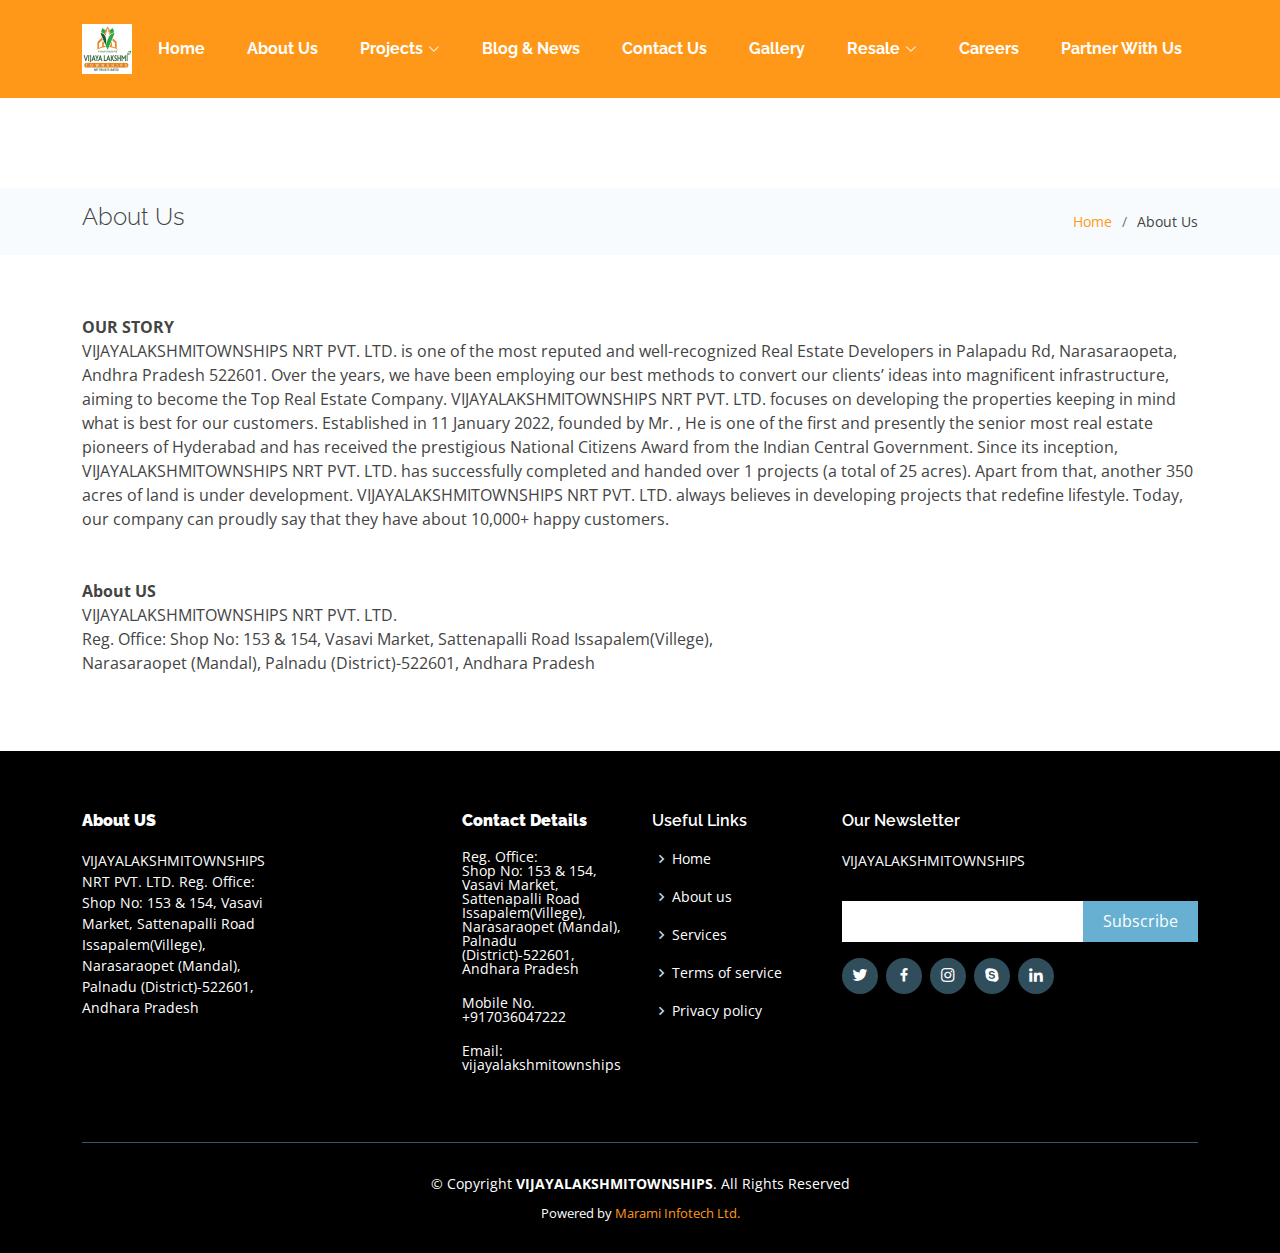
<file: Resale.html>
<!DOCTYPE html>
<html lang="en">

<head>
  <meta charset="utf-8">
  <meta content="width=device-width, initial-scale=1.0" name="viewport">

  <title>Resale</title>
  <meta content="" name="description">
  <meta content="" name="keywords">

  <!-- Favicons -->
  <link href="assets/img/favicon.png" rel="icon">
  <link href="assets/img/apple-touch-icon.png" rel="apple-touch-icon">

  <!-- Google Fonts -->
  <link href="https://fonts.googleapis.com/css?family=Open+Sans:300,300i,400,400i,600,600i,700,700i|Raleway:300,300i,400,400i,500,500i,600,600i,700,700i|Poppins:300,300i,400,400i,500,500i,600,600i,700,700i" rel="stylesheet">

  <!-- Vendor CSS Files -->
  <link href="assets/vendor/aos/aos.css" rel="stylesheet">
  <link href="assets/vendor/bootstrap/css/bootstrap.min.css" rel="stylesheet">
  <link href="assets/vendor/bootstrap-icons/bootstrap-icons.css" rel="stylesheet">
  <link href="assets/vendor/boxicons/css/boxicons.min.css" rel="stylesheet">
  <link href="assets/vendor/glightbox/css/glightbox.min.css" rel="stylesheet">
  <link href="assets/vendor/swiper/swiper-bundle.min.css" rel="stylesheet">

  <!-- Template Main CSS File -->
  <link href="assets/css/style.css" rel="stylesheet">

  <!-- =======================================================
  * Template Name: Squadfree - v4.8.1
  * Template URL: https://bootstrapmade.com/squadfree-free-bootstrap-template-creative/
  * Author: BootstrapMade.com
  * License: https://bootstrapmade.com/license/
  ======================================================== -->
</head>

<body>

  <!-- ======= Header ======= -->
  <header id="header" >
    <div class="container d-flex align-items-center justify-content-between">

      <div class="logo">
        <h1 class="text-light">
          <!-- <a href="index.html"><span><img src="apple-touch-icon.png"></span></a></h1> -->
        <!-- Uncomment below if you prefer to use an image logo -->
        <a href="index.html"><img src="assets/img/logo.png" alt="" class="img-fluid"></a>
      </div>

      <nav id="navbar" class="navbar">
        <ul>
          <li><a class="nav-link scrollto active" href="index.html">Home</a></li>
          <li><a class="nav-link scrollto" href="aboutus.html">About Us</a></li>
          <li class="dropdown">
            <a href="Projects.html"><span>Projects</span> <i class="bi bi-chevron-down"></i></a>
            <ul>
              <li><a href="#">OnGoing Projects</a></li>
              <!-- <li class="dropdown"><a href="#"><span>Deep Drop Down</span> <i class="bi bi-chevron-right"></i></a>
                <ul>
                  <li><a href="#">Deep Drop Down 1</a></li>
                  <li><a href="#">Deep Drop Down 2</a></li>
                  <li><a href="#">Deep Drop Down 3</a></li>
                  <li><a href="#">Deep Drop Down 4</a></li>
                  <li><a href="#">Deep Drop Down 5</a></li>
                </ul>
              </li> -->
              <li><a href="#">Completed Projects</a></li>
              <!-- <li><a href="#">Drop Down 3</a></li>
              <li><a href="#">Drop Down 4</a></li>     -->
            </ul>
          </li>
          <li><a class="nav-link scrollto" href="BlogNews.html">Blog & News</a></li>
          <li><a class="nav-link scrollto" href="ContactUs.html">Contact Us</a></li>
          
          <li><a class="nav-link scrollto" href="#">Gallery</a></li>
          <li class="dropdown"><a href="#"><span>Resale </span> <i class="bi bi-chevron-down"></i></a>
            <ul>
              <li><a href="#">Drop Down 1</a></li>
              <!-- <li class="dropdown"><a href="#"><span>Deep Drop Down</span> <i class="bi bi-chevron-right"></i></a>
                <ul>
                  <li><a href="#">Deep Drop Down 1</a></li>
                  <li><a href="#">Deep Drop Down 2</a></li>
                  <li><a href="#">Deep Drop Down 3</a></li>
                  <li><a href="#">Deep Drop Down 4</a></li>
                  <li><a href="#">Deep Drop Down 5</a></li>
                </ul>
              </li> -->
              <li><a href="#">Drop Down 2</a></li>
              <!-- <li><a href="#">Drop Down 3</a></li>
              <li><a href="#">Drop Down 4</a></li>     -->
            </ul>
          </li>
          <li><a class="nav-link scrollto" href="#">Careers</a></li>
          
          <li><a class="nav-link scrollto" href="#">Partner With Us</a></li>
        </ul>
        <i class="bi bi-list mobile-nav-toggle"></i>
      </nav><!-- .navbar -->

    </div>
  </header><!-- End Header -->

  <main id="main">

    <!-- ======= Breadcrumbs Section ======= -->
    <section class="breadcrumbs">
      <div class="container">

        <div class="d-flex justify-content-between align-items-center">
          
          
          <h2>About Us</h2>
          <ol>
            <li><a href="index.html">Home</a></li>
            <li>About Us</li>
          </ol>
        </div>

      </div>
    </section><!-- End Breadcrumbs Section -->

    <section class="inner-page">
      <div class="container">
        <!-- <div class="col-lg-4 col-md-6">
            <div class="footer-info">
              <h3>VIJAYALAKSHMITOWNSHIPS</h3>
              <p class="pb-3"><em>Reg. Office: Shop No: 153 & 154, Vasavi Market, Sattenapalli Road
                Issapalem(Villege), Narasaraopet (Mandal), Palnadu (District)-522601, Andhara Pradesh</em></p>
              <p>
                <strong>Phone:</strong> +917036047222 , 7036047333<br>
                <strong>Email:</strong> info@vijayalakshmitownships.com<br>
              </p>
              <div class="social-links mt-3">
                <a href="#" class="twitter"><i class="bx bxl-twitter"></i></a>
                <a href="#" class="facebook"><i class="bx bxl-facebook"></i></a>
                <a href="#" class="instagram"><i class="bx bxl-instagram"></i></a>
                <a href="#" class="google-plus"><i class="bx bxl-skype"></i></a>
                <a href="#" class="linkedin"><i class="bx bxl-linkedin"></i></a>
              </div>
            </div>
          </div> -->
        <p>
          <b>OUR STORY</b><br>
            VIJAYALAKSHMITOWNSHIPS NRT PVT. LTD. is one of the most reputed and well-recognized Real Estate Developers in Palapadu Rd, 
            Narasaraopeta, Andhra Pradesh 522601.      
            Over the years, we have been employing our best methods to convert our clients’ ideas into magnificent infrastructure, 
            aiming to become the Top Real Estate Company. VIJAYALAKSHMITOWNSHIPS NRT PVT. LTD. focuses on developing the properties keeping in mind 
            what is best for our customers.
            Established in 11 January 2022, founded by Mr. , He is one of the first and presently the senior most 
            real estate pioneers of Hyderabad and has received the prestigious National Citizens Award from the Indian Central Government.
            Since its inception, VIJAYALAKSHMITOWNSHIPS NRT PVT. LTD. has successfully completed and handed over 1 projects (a total of 25 acres). 
            Apart from that, another 350 acres of land is under development.
            VIJAYALAKSHMITOWNSHIPS NRT PVT. LTD. always believes in developing projects that redefine lifestyle. Today, our company can proudly say that 
            they have about 10,000+ happy customers.<br>
            <br>
          
            <br>
            <b> About US</b>
            <br>
          VIJAYALAKSHMITOWNSHIPS NRT PVT. LTD. <br>Reg. Office: Shop No: 153 & 154, Vasavi Market, Sattenapalli Road
            Issapalem(Villege),<br> Narasaraopet (Mandal), Palnadu (District)-522601, Andhara Pradesh<br>
            
        </p>
      </div>
    </section>

  </main><!-- End #main -->

  <!-- ======= Footer ======= -->
  <footer id="footer">
    <div class="footer-top">
      <div class="container">
        <div class="row">

          <!-- <div class="col-lg-4 col-md-6">
            <div class="footer-info">
              <h3>VIJAYALAKSHMITOWNSHIPS</h3>
              <p class="pb-3"><em>Reg. Office: Shop No: 153 & 154, Vasavi Market, Sattenapalli Road
                Issapalem(Villege), Narasaraopet (Mandal), Palnadu (District)-522601, Andhara Pradesh</em></p>
              <p>
                <strong>Phone:</strong> +917036047222 , 7036047333<br>
                <strong>Email:</strong> info@vijayalakshmitownships.com<br>
              </p>
              <div class="social-links mt-3">
                <a href="#" class="twitter"><i class="bx bxl-twitter"></i></a>
                <a href="#" class="facebook"><i class="bx bxl-facebook"></i></a>
                <a href="#" class="instagram"><i class="bx bxl-instagram"></i></a>
                <a href="#" class="google-plus"><i class="bx bxl-skype"></i></a>
                <a href="#" class="linkedin"><i class="bx bxl-linkedin"></i></a>
              </div>
            </div>
          </div> -->
          <div class="col-lg-2 col-md-6 footer-links">
            <h4><b> About US</b></h4>
            <ul>
              <li>
                <p>
                  VIJAYALAKSHMITOWNSHIPS NRT PVT. LTD.
                  Reg. Office: Shop No: 153 & 154, Vasavi Market, Sattenapalli Road Issapalem(Villege),
                  Narasaraopet (Mandal), Palnadu (District)-522601, Andhara Pradesh
                </p>
                </li>
              
            </ul>
          </div>

          <div class="col-lg-2 col-md-6 footer-links"></div>

          <div class="col-lg-2 col-md-6 footer-links">
            <h4><b> Contact Details</b></h4>
            <ul>
              <li><a href="https://goo.gl/maps/hcLhwtPkvPHZro9MA">Reg. Office: <br>Shop No: 153 & 154, Vasavi Market, Sattenapalli Road
                Issapalem(Villege), Narasaraopet (Mandal), Palnadu (District)-522601, Andhara Pradesh</a></li>
              <li>
                <!-- <i class="bx bx-chevron-right"></i> -->
                <a href="tel:123-456-7890">Mobile No.<br>+917036047222</a></li>
              <li>
                <!-- <i class="bx bx-chevron-right"></i>  -->
                <a href="mailto:info@vijayalakshmitownships.com">Email: vijayalakshmitownships</a><br></li>
            </ul>
            
          </div>
          
          <div class="col-lg-2 col-md-6 footer-links">
            <h4>Useful Links</h4>
            <ul>
              <li><i class="bx bx-chevron-right"></i> <a href="index.html">Home</a></li>
              <li><i class="bx bx-chevron-right"></i> <a href="aboutus.html">About us</a></li>
              <li><i class="bx bx-chevron-right"></i> <a href="#">Services</a></li>
              <li><i class="bx bx-chevron-right"></i> <a href="#">Terms of service</a></li>
              <li><i class="bx bx-chevron-right"></i> <a href="#">Privacy policy</a></li>
            </ul>
          </div>

          <!-- <div class="col-lg-2 col-md-6 footer-links">
            <h4>Our Services</h4>
            <ul>
              <li><i class="bx bx-chevron-right"></i> <a href="#">Web Design</a></li>
              <li><i class="bx bx-chevron-right"></i> <a href="#">Web Development</a></li>
              <li><i class="bx bx-chevron-right"></i> <a href="#">Product Management</a></li>
              <li><i class="bx bx-chevron-right"></i> <a href="#">Marketing</a></li>
              <li><i class="bx bx-chevron-right"></i> <a href="#">Graphic Design</a></li>
            </ul>
          </div> -->

          <div class="col-lg-4 col-md-6 footer-newsletter">
            <h4>Our Newsletter</h4>
            <p>VIJAYALAKSHMITOWNSHIPS</p>
            <form action="" method="post">
              <input type="email" name="email"><input type="submit" value="Subscribe">
            </form>
            <div class="social-links mt-3">
              <a href="#" class="twitter"><i class="bx bxl-twitter"></i></a>
              <a href="#" class="facebook"><i class="bx bxl-facebook"></i></a>
              <a href="#" class="instagram"><i class="bx bxl-instagram"></i></a>
              <a href="#" class="google-plus"><i class="bx bxl-skype"></i></a>
              <a href="#" class="linkedin"><i class="bx bxl-linkedin"></i></a>
            </div>
          </div>

        </div>
      </div>
    </div>


    <div class="container">
      <div class="copyright">
        &copy; Copyright <strong><span>VIJAYALAKSHMITOWNSHIPS</span></strong>. All Rights Reserved
      </div>
      <div class="credits">
        Powered by <a href="https://marami.biz/">Marami Infotech Ltd.</a>
      </div>
    </div>
  </footer><!-- End Footer --><!-- End Footer -->

  <a href="#" class="back-to-top d-flex align-items-center justify-content-center"><i class="bi bi-arrow-up-short"></i></a>

  <!-- Vendor JS Files -->
  <script src="assets/vendor/purecounter/purecounter_vanilla.js"></script>
  <script src="assets/vendor/aos/aos.js"></script>
  <script src="assets/vendor/bootstrap/js/bootstrap.bundle.min.js"></script>
  <script src="assets/vendor/glightbox/js/glightbox.min.js"></script>
  <script src="assets/vendor/isotope-layout/isotope.pkgd.min.js"></script>
  <script src="assets/vendor/swiper/swiper-bundle.min.js"></script>
  <script src="assets/vendor/php-email-form/validate.js"></script>

  <!-- Template Main JS File -->
  <script src="assets/js/main.js"></script>

</body>

</html>
</file>
<file: assets/css/style.css>
/**
* Template Name: Squadfree - v4.8.1
* Template URL: https://bootstrapmade.com/squadfree-free-bootstrap-template-creative/
* Author: BootstrapMade.com
* License: https://bootstrapmade.com/license/
*/

/*--------------------------------------------------------------
# General
--------------------------------------------------------------*/
body {
  font-family: "Open Sans", sans-serif;
  color: #444444;
}

a {
  text-decoration: none;
  color: #ff9818;
}

a:hover {
  color: #ff9818;
  text-decoration: none;
}

h1,
h2,
h3,
h4,
h5,
h6 {
  font-family: "Raleway", sans-serif;
}

#main {
  margin-top: 90px;
}

/*--------------------------------------------------------------
# Back to top button
--------------------------------------------------------------*/
.back-to-top {
  position: fixed;
  visibility: hidden;
  opacity: 0;
  right: 15px;
  bottom: 15px;
  z-index: 998;
  background: #ff9818;
  width: 40px;
  height: 40px;
  border-radius: 50px;
  transition: all 0.4s;
}

.back-to-top i {
  font-size: 24px;
  color: #fff;
  line-height: 0;
}

.back-to-top:hover {
  background: #ff9818;
  color: #fff;
}

.back-to-top.active {
  visibility: visible;
  opacity: 1;
}

/*--------------------------------------------------------------
# Disable aos animation delay on mobile devices
--------------------------------------------------------------*/
@media screen and (max-width: 768px) {
  [data-aos-delay] {
    transition-delay: 0 !important;
  }
}

/*--------------------------------------------------------------
# Header
--------------------------------------------------------------*/
#header {
  transition: all 0.5s;
  z-index: 997;
  transition: all 0.5s;
  padding: 24px 0;
  background: #ff9818;
}

#header.header-transparent {
  background: transparent;
}

#header.header-scrolled {
  background: #f8bb71;
  padding: 12px;
}

#header .logo h1 {
  font-size: 24px;
  margin: 0;
  line-height: 1;
  font-weight: 700;
  letter-spacing: 1px;
  font-family: "Poppins", sans-serif;
  text-transform: uppercase;
}

#header .logo h1 a,
#header .logo h1 a:hover {
  color: #fff;
  text-decoration: none;
}

#header .logo img {
  padding: 0;
  margin: 0;
  max-height: 70px;
}

@media (max-width: 768px) {
  #header.header-scrolled {
    padding: 15px 0;
  }
}

/*--------------------------------------------------------------
# Navigation Menu
--------------------------------------------------------------*/
/**
* Desktop Navigation 
*/
.navbar {
  padding: 0;
}

.navbar ul {
  margin: 0;
  padding: 0;
  display: flex;
  list-style: none;
  align-items: center;
}

.navbar li {
  position: relative;
}

.navbar a,
.navbar a:focus {
  display: flex;
  align-items: center;
  justify-content: space-between;
  padding: 8px 16px;
  margin-left: 10px;
  font-family: "Raleway", sans-serif;
  font-size: 16px;
  font-weight: 700;
  color: #fff;
  white-space: nowrap;
  transition: 0.8s;
}

.navbar a i,
.navbar a:focus i {
  font-size: 12px;
  line-height: 0;
  margin-left: 5px;
}

.navbar a:hover,
.navbar .active,
.navbar .active:focus,
.navbar li:hover>a {
  background: rgb(255 255 255 / 0%);
}

.navbar .dropdown ul {
  display: block;
  position: absolute;
  left: 10px;
  top: calc(100% + 30px);
  margin: 0;
  padding: 10px 0;
  z-index: 99;
  opacity: 0;
  visibility: hidden;
  background: #fff;
  box-shadow: 0px 0px 30px rgba(127, 137, 161, 0.25);
  transition: 0.3s;
}

.navbar .dropdown ul li {
  min-width: 200px;
}

.navbar .dropdown ul a {
  padding: 10px 20px;
  font-size: 15px;
  text-transform: none;
  font-weight: 600;
  color: #2f4d5a;
}

.navbar .dropdown ul a i {
  font-size: 12px;
}

.navbar .dropdown ul a:hover,
.navbar .dropdown ul .active:hover,
.navbar .dropdown ul li:hover>a {
  color: #ff9818;
}

.navbar .dropdown:hover>ul {
  opacity: 1;
  top: 100%;
  visibility: visible;
}

.navbar .dropdown .dropdown ul {
  top: 0;
  left: calc(100% - 30px);
  visibility: hidden;
}

.navbar .dropdown .dropdown:hover>ul {
  opacity: 1;
  top: 0;
  left: 100%;
  visibility: visible;
}

@media (max-width: 1366px) {
  .navbar .dropdown .dropdown ul {
    left: -90%;
  }

  .navbar .dropdown .dropdown:hover>ul {
    left: -100%;
  }
}

/**
* Mobile Navigation 
*/
.mobile-nav-toggle {
  color: #fff;
  font-size: 28px;
  cursor: pointer;
  display: none;
  line-height: 0;
  transition: 0.5s;
}

@media (max-width: 991px) {
  .mobile-nav-toggle {
    display: block;
  }

  .navbar ul {
    display: none;
  }
}

.navbar-mobile {
  position: fixed;
  overflow: hidden;
  top: 0;
  right: 0;
  left: 0;
  bottom: 0;
  background: #ff9818;
  transition: 0.3s;
}

.navbar-mobile .mobile-nav-toggle {
  position: absolute;
  top: 15px;
  right: 15px;
}

.navbar-mobile ul {
  display: block;
  position: absolute;
  top: 55px;
  right: 15px;
  bottom: 15px;
  left: 15px;
  padding: 10px 0;
  background-color: #fff;
  overflow-y: auto;
  transition: 0.3s;
}

.navbar-mobile a,
.navbar-mobile a:focus {
  padding: 10px 20px;
  font-size: 15px;
  color: #2f4d5a;
}

.navbar-mobile a:hover,
.navbar-mobile .active,
.navbar-mobile li:hover>a {
  color: #ff9818;
}

.navbar-mobile .getstarted,
.navbar-mobile .getstarted:focus {
  margin: 15px;
}

.navbar-mobile .dropdown ul {
  position: static;
  display: none;
  margin: 10px 20px;
  padding: 10px 0;
  z-index: 99;
  opacity: 1;
  visibility: visible;
  background: #fff;
  box-shadow: 0px 0px 30px rgba(127, 137, 161, 0.25);
}

.navbar-mobile .dropdown ul li {
  min-width: 200px;
}

.navbar-mobile .dropdown ul a {
  padding: 10px 20px;
}

.navbar-mobile .dropdown ul a i {
  font-size: 12px;
}

.navbar-mobile .dropdown ul a:hover,
.navbar-mobile .dropdown ul .active:hover,
.navbar-mobile .dropdown ul li:hover>a {
  color: #67b0d1;
}

.navbar-mobile .dropdown>.dropdown-active {
  display: block;
}

/*--------------------------------------------------------------
# Hero Section
--------------------------------------------------------------*/
#hero {
  width: 100%;
  height: 100vh;
  background: linear-gradient(rgba(55, 142, 181, 0.5), rgba(55, 142, 181, 0.2)), url("../img/hero-bg.jpg") top center;
  background-size: cover;
  position: relative;
  margin-bottom: -90px;
}

#hero .hero-container {
  position: absolute;
  bottom: 0;
  top: 0;
  left: 0;
  right: 0;
  display: flex;
  justify-content: center;
  align-items: center;
  flex-direction: column;
  text-align: center;
}

#hero h1 {
  margin: 0 0 10px 0;
  font-size: 50px;
  font-weight: 200;
  line-height: 56px;
  text-transform: uppercase;
  color: #fff;
  text-shadow: -1px 0 2px #2f4d5a;
}

#hero h2 {
  color: #fff;
  margin-bottom: 50px;
  font-size: 20px;
  text-transform: uppercase;
  font-weight: 200;
  text-shadow: -1px 0 2px #2f4d5a;
}

#hero .btn-get-started {
  font-size: 36px;
  display: inline-block;
  padding: 4px 0;
  border-radius: 50px;
  transition: 0.3s ease-in-out;
  margin: 10px;
  width: 64px;
  height: 64px;
  text-align: center;
  border: 2px solid #fff;
  color: #fff;
}

#hero .btn-get-started:hover {
  padding-top: 8px;
  background: rgba(255, 255, 255, 0.15);
}

@media (min-width: 1024px) {
  #hero {
    background-attachment: fixed;
  }
}

@media (max-width: 768px) {
  #hero h1 {
    font-size: 28px;
    line-height: 36px;
  }

  #hero h2 {
    font-size: 18px;
    line-height: 24px;
    margin-bottom: 30px;
  }
}

/*--------------------------------------------------------------
# Sections General
--------------------------------------------------------------*/
section {
  padding: 60px 0;
  overflow: hidden;
}

.section-bg {
  background-color: #f4f9fc;
}

.section-title {
  text-align: center;
  padding-bottom: 30px;
}

.section-title h2 {
  font-size: 32px;
  font-weight: bold;
  position: relative;
  margin-bottom: 30px;
  color: #2f4d5a;
  z-index: 2;
}

.section-title h2::after {
  content: "";
  position: absolute;
  left: 50%;
  top: 50%;
  transform: translate(-50%, -50%);
  width: 122px;
  height: 66px;
  background: url(../img/section-title-bg.png) no-repeat;
  z-index: -1;
}

.section-title p {
  margin-bottom: 0;
}

/*--------------------------------------------------------------
# Breadcrumbs
--------------------------------------------------------------*/
.breadcrumbs {
  padding: 15px 0;
  background-color: #f8fbfd;
  min-height: 40px;
}

.breadcrumbs h2 {
  font-size: 24px;
  font-weight: 300;
}

.breadcrumbs ol {
  display: flex;
  flex-wrap: wrap;
  list-style: none;
  padding: 0;
  margin: 0;
  font-size: 14px;
}

.breadcrumbs ol li+li {
  padding-left: 10px;
}

.breadcrumbs ol li+li::before {
  display: inline-block;
  padding-right: 10px;
  color: #6c757d;
  content: "/";
}

@media (max-width: 768px) {
  .breadcrumbs .d-flex {
    display: block !important;
  }

  .breadcrumbs ol {
    display: block;
  }

  .breadcrumbs ol li {
    display: inline-block;
  }
}

/*--------------------------------------------------------------
# About
--------------------------------------------------------------*/
.about {
  background: url("../img/about-bg.jpg") center center no-repeat;
  background-size: cover;
  padding: 60px 0;
  position: relative;
}

.about::before {
  content: "";
  position: absolute;
  left: 0;
  right: 0;
  top: 0;
  bottom: 0;
  background: rgba(255, 255, 255, 0.75);
  z-index: 9;
}

.about .container {
  position: relative;
  z-index: 10;
}

.about .content {
  padding: 30px 30px 30px 0;
}

.about .content h3 {
  font-weight: 700;
  font-size: 34px;
  color: #2f4d5a;
  margin-bottom: 30px;
}

.about .content p {
  margin-bottom: 30px;
}

.about .content .about-btn {
  display: inline-block;
  background: #67b0d1;
  padding: 6px 44px 8px 30px;
  color: #fff;
  border-radius: 50px;
  transition: 0.3s;
  position: relative;
}

.about .content .about-btn i {
  font-size: 18px;
  position: absolute;
  right: 18px;
  top: 9px;
}

.about .content .about-btn:hover {
  background: #7bbad7;
}

.about .icon-boxes .icon-box {
  margin-top: 30px;
}

.about .icon-boxes .icon-box i {
  font-size: 40px;
  color: #67b0d1;
  margin-bottom: 10px;
}

.about .icon-boxes .icon-box h4 {
  font-size: 20px;
  font-weight: 700;
  margin: 0 0 10px 0;
}

.about .icon-boxes .icon-box p {
  font-size: 15px;
  color: #848484;
}

@media (max-width: 1200px) {
  .about .content {
    padding-right: 0;
  }
}

@media (max-width: 768px) {
  .about {
    text-align: center;
  }
}

/*--------------------------------------------------------------
# Services
--------------------------------------------------------------*/
.services .icon-box {
  padding: 30px;
  position: relative;
  overflow: hidden;
  background: #fff;
  box-shadow: 0 0 29px 0 rgba(68, 88, 144, 0.12);
  transition: all 0.3s ease-in-out;
  border-radius: 8px;
  z-index: 1;
}

.services .icon-box::before {
  content: "";
  position: absolute;
  background: white;
  right: 0;
  left: 0;
  bottom: 0;
  top: 100%;
  transition: all 0.3s;
  z-index: -1;
}

.services .icon-box:hover::before {
  background: #67b0d1;
  top: 0;
  border-radius: 0px;
}

.services .icon {
  margin-bottom: 15px;
}

.services .icon i {
  font-size: 48px;
  line-height: 1;
  color: #67b0d1;
  transition: all 0.3s ease-in-out;
}

.services .title {
  font-weight: 700;
  margin-bottom: 15px;
  font-size: 18px;
}

.services .title a {
  color: #111;
}

.services .description {
  font-size: 15px;
  line-height: 28px;
  margin-bottom: 0;
}

.services .icon-box:hover .title a,
.services .icon-box:hover .description {
  color: #fff;
}

.services .icon-box:hover .icon i {
  color: #fff;
}

/*--------------------------------------------------------------
# Counts
--------------------------------------------------------------*/
.counts {
  padding-bottom: 30px;
}

.counts .count-box {
  padding: 30px;
  width: 100%;
}

.counts .count-box i {
  display: block;
  font-size: 44px;
  color: #67b0d1;
  float: left;
  line-height: 0;
}

.counts .count-box span {
  font-size: 48px;
  line-height: 40px;
  display: block;
  font-weight: 700;
  color: #2f4d5a;
  margin-left: 60px;
}

.counts .count-box p {
  padding: 15px 0 0 0;
  margin: 0 0 0 60px;
  font-family: "Raleway", sans-serif;
  font-size: 14px;
  color: #49788c;
}

.counts .count-box a {
  font-weight: 600;
  display: block;
  margin-top: 20px;
  color: #49788c;
  font-size: 15px;
  font-family: "Poppins", sans-serif;
  transition: ease-in-out 0.3s;
}

.counts .count-box a:hover {
  color: #6e9fb4;
}

/*--------------------------------------------------------------
# Cta
--------------------------------------------------------------*/
.cta {
  background: linear-gradient(rgba(103, 176, 209, 0.8), rgba(103, 176, 209, 0.8)), url("../img/cta-bg.jpg") fixed center center;
  background-size: cover;
  padding: 60px 0;
}

.cta h3 {
  color: #fff;
  font-size: 28px;
  font-weight: 700;
}

.cta p {
  color: #fff;
}

.cta .cta-btn {
  font-family: "Raleway", sans-serif;
  text-transform: uppercase;
  font-weight: 500;
  font-size: 16px;
  letter-spacing: 1px;
  display: inline-block;
  padding: 8px 28px;
  border-radius: 25px;
  transition: 0.5s;
  margin-top: 10px;
  border: 2px solid rgba(255, 255, 255, 0.5);
  color: #fff;
}

.cta .cta-btn:hover {
  border-color: #fff;
}

/*--------------------------------------------------------------
# Portfolio
--------------------------------------------------------------*/
.portfolio .portfolio-item {
  margin-bottom: 30px;
}

.portfolio #portfolio-flters {
  padding: 0;
  margin: 0 auto 35px auto;
  list-style: none;
  text-align: center;
  background: #ecf5f9;
  border-radius: 50px;
  padding: 2px 15px;
}

.portfolio #portfolio-flters li {
  cursor: pointer;
  display: inline-block;
  padding: 10px 15px 8px 15px;
  font-size: 14px;
  font-weight: 600;
  line-height: 1;
  text-transform: uppercase;
  color: #2f4d5a;
  margin-bottom: 5px;
  transition: all 0.3s ease-in-out;
}

.portfolio #portfolio-flters li:hover,
.portfolio #portfolio-flters li.filter-active {
  color: #67b0d1;
}

.portfolio #portfolio-flters li:last-child {
  margin-right: 0;
}

.portfolio .portfolio-wrap {
  transition: 0.3s;
  position: relative;
  overflow: hidden;
  z-index: 1;
}

.portfolio .portfolio-wrap::before {
  content: "";
  background: rgba(255, 255, 255, 0.5);
  position: absolute;
  left: 0;
  right: 0;
  top: 0;
  bottom: 0;
  transition: all ease-in-out 0.3s;
  z-index: 2;
  opacity: 0;
}

.portfolio .portfolio-wrap .portfolio-links {
  opacity: 1;
  left: 0;
  right: 0;
  bottom: -60px;
  z-index: 3;
  position: absolute;
  transition: all ease-in-out 0.3s;
  display: flex;
  justify-content: center;
}

.portfolio .portfolio-wrap .portfolio-links a {
  color: #fff;
  font-size: 28px;
  text-align: center;
  background: rgba(103, 176, 209, 0.75);
  transition: 0.3s;
  width: 50%;
}

.portfolio .portfolio-wrap .portfolio-links a:hover {
  background: rgba(103, 176, 209, 0.95);
}

.portfolio .portfolio-wrap .portfolio-links a+a {
  border-left: 1px solid #8ec4dd;
}

.portfolio .portfolio-wrap:hover::before {
  top: 0;
  left: 0;
  right: 0;
  bottom: 0;
  opacity: 1;
}

.portfolio .portfolio-wrap:hover .portfolio-links {
  opacity: 1;
  bottom: 0;
}

/*--------------------------------------------------------------
# Portfolio Details
--------------------------------------------------------------*/
.portfolio-details {
  padding-top: 40px;
}

.portfolio-details .portfolio-details-slider img {
  width: 100%;
}

.portfolio-details .portfolio-details-slider .swiper-pagination {
  margin-top: 20px;
  position: relative;
}

.portfolio-details .portfolio-details-slider .swiper-pagination .swiper-pagination-bullet {
  width: 12px;
  height: 12px;
  background-color: #fff;
  opacity: 1;
  border: 1px solid #67b0d1;
}

.portfolio-details .portfolio-details-slider .swiper-pagination .swiper-pagination-bullet-active {
  background-color: #67b0d1;
}

.portfolio-details .portfolio-info {
  padding: 30px;
  box-shadow: 0px 0 30px rgba(47, 77, 90, 0.08);
}

.portfolio-details .portfolio-info h3 {
  font-size: 22px;
  font-weight: 700;
  margin-bottom: 20px;
  padding-bottom: 20px;
  border-bottom: 1px solid #eee;
}

.portfolio-details .portfolio-info ul {
  list-style: none;
  padding: 0;
  font-size: 15px;
}

.portfolio-details .portfolio-info ul li+li {
  margin-top: 10px;
}

.portfolio-details .portfolio-description {
  padding-top: 30px;
}

.portfolio-details .portfolio-description h2 {
  font-size: 26px;
  font-weight: 700;
  margin-bottom: 20px;
}

.portfolio-details .portfolio-description p {
  padding: 0;
}

/*--------------------------------------------------------------
# Testimonials
--------------------------------------------------------------*/
.testimonials .testimonials-carousel,
.testimonials .testimonials-slider {
  overflow: hidden;
}

.testimonials .testimonials-carousel,
.testimonials .testimonials-slider {
  overflow: hidden;
}

.testimonials .testimonial-item {
  box-sizing: content-box;
  text-align: center;
  min-height: 320px;
}

.testimonials .testimonial-item .testimonial-img {
  width: 90px;
  border-radius: 50%;
  margin: 0 auto;
}

.testimonials .testimonial-item h3 {
  font-size: 18px;
  font-weight: bold;
  margin: 10px 0 5px 0;
  color: #111;
}

.testimonials .testimonial-item h4 {
  font-size: 14px;
  color: #999;
  margin: 0;
}

.testimonials .testimonial-item .quote-icon-left,
.testimonials .testimonial-item .quote-icon-right {
  color: #d5e9f2;
  font-size: 26px;
}

.testimonials .testimonial-item .quote-icon-left {
  display: inline-block;
  left: -5px;
  position: relative;
}

.testimonials .testimonial-item .quote-icon-right {
  display: inline-block;
  right: -5px;
  position: relative;
  top: 10px;
}

.testimonials .testimonial-item p {
  font-style: italic;
  margin: 0 15px 15px 15px;
  padding: 20px;
  background: #fff;
  position: relative;
  margin-bottom: 35px;
  border-radius: 6px;
  box-shadow: 0px 2px 15px rgba(0, 0, 0, 0.1);
}

.testimonials .testimonial-item p::after {
  content: "";
  width: 0;
  height: 0;
  border-top: 20px solid #fff;
  border-right: 20px solid transparent;
  border-left: 20px solid transparent;
  position: absolute;
  bottom: -20px;
  left: calc(50% - 20px);
}

.testimonials .swiper-pagination {
  margin-top: 20px;
  position: relative;
}

.testimonials .swiper-pagination .swiper-pagination-bullet {
  width: 12px;
  height: 12px;
  background-color: #fff;
  opacity: 1;
  border: 1px solid #67b0d1;
}

.testimonials .swiper-pagination .swiper-pagination-bullet-active {
  background-color: #67b0d1;
}

/*--------------------------------------------------------------
# Team
--------------------------------------------------------------*/
.team .member {
  text-align: center;
  margin-bottom: 80px;
  position: relative;
}

.team .member .pic {
  overflow: hidden;
}

.team .member .member-info {
  position: absolute;
  top: 85%;
  left: 20px;
  right: 20px;
  background: #fff;
  padding: 20px 0;
  color: #2f4d5a;
  box-shadow: 0px 2px 15px rgba(0, 0, 0, 0.1);
  max-height: 95px;
  overflow: hidden;
  transition: max-height 0.5s ease-in-out;
}

.team .member:hover .member-info {
  max-height: 300px;
}

.team .member h4 {
  font-weight: 700;
  margin-bottom: 10px;
  font-size: 16px;
  color: #2f4d5a;
  position: relative;
  padding-bottom: 10px;
}

.team .member h4::after {
  content: "";
  position: absolute;
  display: block;
  width: 50px;
  height: 1px;
  background: #b1cbd7;
  bottom: 0;
  left: calc(50% - 25px);
}

.team .member span {
  font-style: italic;
  display: block;
  font-size: 13px;
}

.team .member .social {
  margin-top: 15px;
}

.team .member .social a {
  transition: color 0.3s;
  color: #52869d;
}

.team .member .social a:hover {
  color: #67b0d1;
}

.team .member .social i {
  font-size: 16px;
  margin: 0 2px;
}

@media (max-width: 992px) {
  .team .member {
    margin-bottom: 110px;
  }
}

/*--------------------------------------------------------------
# Contact
--------------------------------------------------------------*/
.contact {
  padding-bottom: 80px;
}

.contact .info-box {
  color: #444444;
  background: #fff;
  text-align: center;
  box-shadow: 0 0 30px rgba(214, 215, 216, 0.6);
  padding: 20px 0 30px 0;
}

.contact .info-box i {
  font-size: 32px;
  color: #67b0d1;
  border-radius: 50%;
  padding: 8px;
  border: 2px dotted #f0f7fa;
}

.contact .info-box h3 {
  font-size: 20px;
  color: #777777;
  font-weight: 700;
  margin: 10px 0;
}

.contact .info-box p {
  padding: 0;
  line-height: 24px;
  font-size: 14px;
  margin-bottom: 0;
}

.contact .php-email-form {
  box-shadow: 0 0 30px rgba(214, 215, 216, 0.6);
  padding: 30px;
  background: #fff;
}

.contact .php-email-form .error-message {
  display: none;
  color: #fff;
  background: #ed3c0d;
  text-align: left;
  padding: 15px;
  font-weight: 600;
}

.contact .php-email-form .error-message br+br {
  margin-top: 25px;
}

.contact .php-email-form .sent-message {
  display: none;
  color: #fff;
  background: #18d26e;
  text-align: center;
  padding: 15px;
  font-weight: 600;
}

.contact .php-email-form .loading {
  display: none;
  background: #fff;
  text-align: center;
  padding: 15px;
}

.contact .php-email-form .loading:before {
  content: "";
  display: inline-block;
  border-radius: 50%;
  width: 24px;
  height: 24px;
  margin: 0 10px -6px 0;
  border: 3px solid #18d26e;
  border-top-color: #eee;
  -webkit-animation: animate-loading 1s linear infinite;
  animation: animate-loading 1s linear infinite;
}

.contact .php-email-form input,
.contact .php-email-form textarea {
  border-radius: 0;
  box-shadow: none;
  font-size: 14px;
}

.contact .php-email-form input::focus,
.contact .php-email-form textarea::focus {
  background-color: #67b0d1;
}

.contact .php-email-form input {
  padding: 10px 15px;
}

.contact .php-email-form textarea {
  padding: 12px 15px;
}

.contact .php-email-form button[type=submit] {
  background: #67b0d1;
  border: 0;
  padding: 10px 24px;
  color: #fff;
  transition: 0.4s;
}

.contact .php-email-form button[type=submit]:hover {
  background: #8ec4dd;
}

@-webkit-keyframes animate-loading {
  0% {
    transform: rotate(0deg);
  }

  100% {
    transform: rotate(360deg);
  }
}

@keyframes animate-loading {
  0% {
    transform: rotate(0deg);
  }

  100% {
    transform: rotate(360deg);
  }
}

/*--------------------------------------------------------------
# Footer
--------------------------------------------------------------*/
#footer {

  background: #fd7e14;

  background: #000;

  padding: 0 0 30px 0;
  color: #fff;
  font-size: 14px;
}

#footer .footer-top {
  padding: 60px 0 30px 0;
}

#footer .footer-top .footer-info {
  margin-top: -90px;
  margin-bottom: 15px;
  background: white;
  color: #000;
  border-top: 4px solid #67b0d1;
  text-align: center;
  padding: 30px 20px;
}

#footer .footer-top .footer-info h3 {
  font-size: 24px;
  margin: 0 0 20px 0;
  padding: 2px 0 2px 0;
  line-height: 1;
  font-weight: 700;
}

#footer .footer-top .footer-info p {
  font-size: 14px;
  line-height: 24px;
  margin-bottom: 0;
  font-family: "Raleway", sans-serif;
}

#footer .footer-top .social-links a {
  font-size: 18px;
  display: inline-block;
  background: #2f4d5a;
  color: #fff;
  line-height: 1;
  padding: 8px 0;
  margin-right: 4px;
  border-radius: 50%;
  text-align: center;
  width: 36px;
  height: 36px;
  transition: 0.3s;
}

#footer .footer-top .social-links a:hover {
  background: #67b0d1;
  color: #fff;
  text-decoration: none;
}

#footer .footer-top h4 {
  font-size: 16px;
  font-weight: 600;
  color: #fff;
  position: relative;
  padding-bottom: 12px;
}

#footer .footer-top .footer-links {
  margin-bottom: 30px;
}

#footer .footer-top .footer-links ul {
  list-style: none;
  padding: 0;
  margin: 0;
}

#footer .footer-top .footer-links ul i {
  padding-right: 2px;
  color: #b5d9e9;
  font-size: 18px;
  line-height: 1;
}

#footer .footer-top .footer-links ul li {
  padding: 10px 0;
  display: flex;
  align-items: center;
}

#footer .footer-top .footer-links ul li:first-child {
  padding-top: 0;
}

#footer .footer-top .footer-links ul a {
  color: #fff;
  transition: 0.3s;
  display: inline-block;
  line-height: 1;
}

#footer .footer-top .footer-links ul a:hover {
  color: #a2cfe3;
}

#footer .footer-top .footer-newsletter form {
  margin-top: 30px;
  background: #fff;
  padding: 6px 10px;
  position: relative;
  border-radius: 4;
}

#footer .footer-top .footer-newsletter form input[type=email] {
  border: 0;
  padding: 4px;
  width: calc(100% - 110px);
}

#footer .footer-top .footer-newsletter form input[type=submit] {
  position: absolute;
  top: 0;
  right: 0;
  bottom: 0;
  border: 0;
  background: none;
  font-size: 16px;
  padding: 0 20px;
  background: #67b0d1;
  color: #fff;
  transition: 0.3s;
  border-radius: 4;
}

#footer .footer-top .footer-newsletter form input[type=submit]:hover {
  background: #409cc5;
}

#footer .copyright {
  border-top: 1px solid #385b6b;
  text-align: center;
  padding-top: 30px;
}

#footer .credits {
  padding-top: 10px;
  text-align: center;
  font-size: 13px;
  color: #fff;
}

@media (max-width: 575px) {
  #footer .footer-top .footer-info {
    margin: -20px 0 30px 0;
  }
}




@keyframes slidy {
  0% { left: 0%; }
  20% { left: 0%; }
  25% { left: -100%; }
  45% { left: -100%; }
  50% { left: -200%; }
  70% { left: -200%; }
  75% { left: -300%; }
  95% { left: -300%; }
  100% { left: -400%; }
  }
  
  body { margin: 0; } 
  div#slider { overflow: hidden; }
  div#slider figure img { width: 20%; float: left; }
  div#slider figure { 
    position: relative;
    width: 500%;
    margin: 0;
    left: 0;
    text-align: left;
    font-size: 0;
    animation: 30s slidy infinite; 
  }

  

.btn-primary {
  bs-btn-bg: #ff9818;
}
</file>
